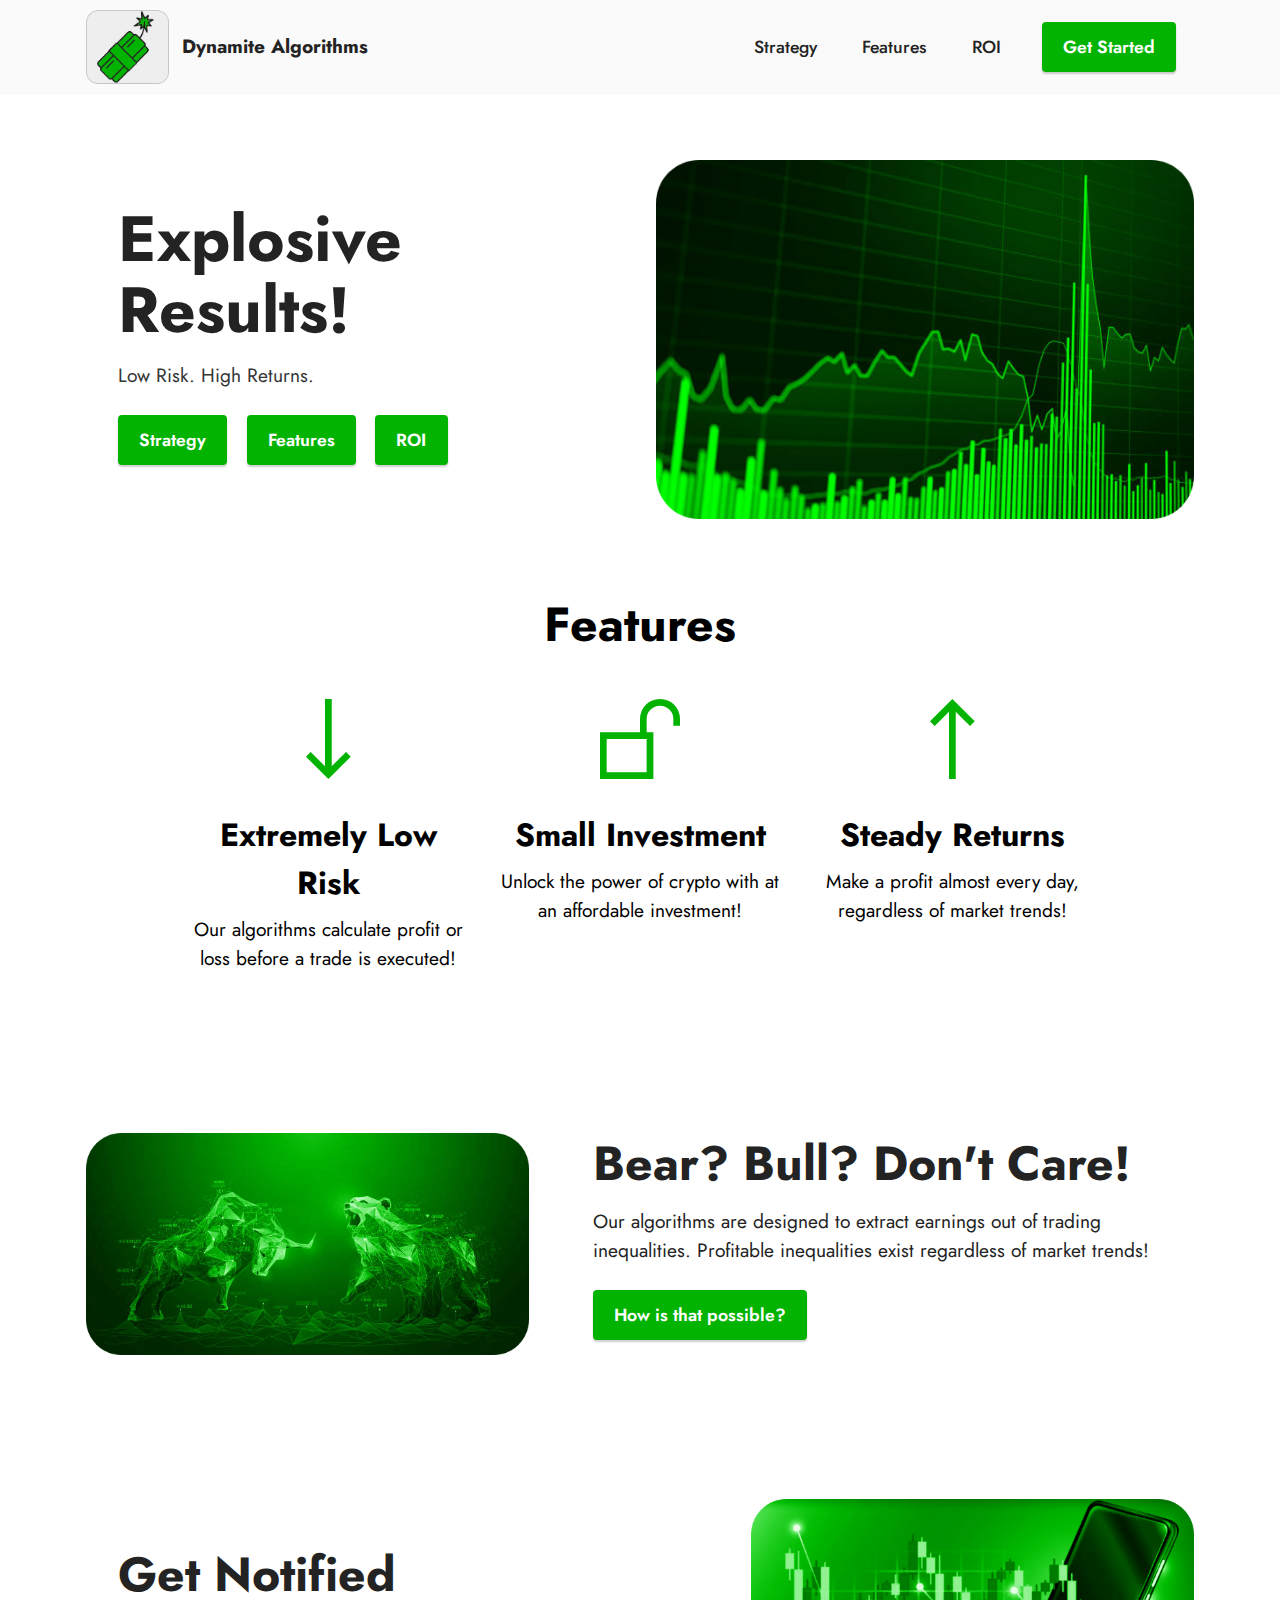
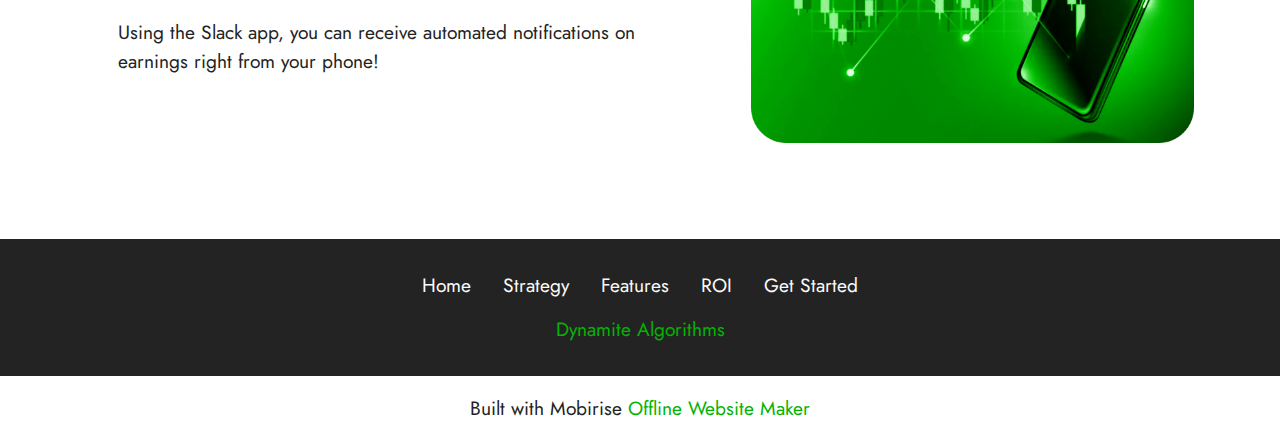
<file: Index.html>
<!DOCTYPE html>
<html  >
<head>
  <!-- Site made with Mobirise Website Builder v5.6.5, https://mobirise.com -->
  <meta charset="UTF-8">
  <meta http-equiv="X-UA-Compatible" content="IE=edge">
  <meta name="generator" content="Mobirise v5.6.5, mobirise.com">
  <meta name="twitter:card" content="summary_large_image"/>
  <meta name="twitter:image:src" content="">
  <meta property="og:image" content="">
  <meta name="twitter:title" content="Welcome">
  <meta name="viewport" content="width=device-width, initial-scale=1, minimum-scale=1">
  <link rel="shortcut icon" href="assets/images/dynamite-algorithms.png" type="image/x-icon">
  <meta name="description" content="">
  
  
  <title>Welcome</title>
  <link rel="stylesheet" href="assets/web/assets/mobirise-icons2/mobirise2.css">
  <link rel="stylesheet" href="assets/bootstrap/css/bootstrap.min.css">
  <link rel="stylesheet" href="assets/bootstrap/css/bootstrap-grid.min.css">
  <link rel="stylesheet" href="assets/bootstrap/css/bootstrap-reboot.min.css">
  <link rel="stylesheet" href="assets/dropdown/css/style.css">
  <link rel="stylesheet" href="assets/socicon/css/styles.css">
  <link rel="stylesheet" href="assets/theme/css/style.css">
  <link rel="preload" href="https://fonts.googleapis.com/css?family=Jost:100,200,300,400,500,600,700,800,900,100i,200i,300i,400i,500i,600i,700i,800i,900i&display=swap" as="style" onload="this.onload=null;this.rel='stylesheet'">
  <noscript><link rel="stylesheet" href="https://fonts.googleapis.com/css?family=Jost:100,200,300,400,500,600,700,800,900,100i,200i,300i,400i,500i,600i,700i,800i,900i&display=swap"></noscript>
  <link rel="preload" as="style" href="assets/mobirise/css/mbr-additional.css"><link rel="stylesheet" href="assets/mobirise/css/mbr-additional.css" type="text/css">
  
  
  
  
</head>
<body>
  
  <section data-bs-version="5.1" class="menu menu2 cid-sFCw1qGFAI" once="menu" id="menu2-23">
    
    <nav class="navbar navbar-dropdown navbar-fixed-top navbar-expand-lg">
        <div class="container">
            <div class="navbar-brand">
                <span class="navbar-logo">
                    <a href="Index.html">
                        <img src="assets/images/dynamite-algorithms.png" alt="Mobirise Website Builder" style="height: 4.6rem;">
                    </a>
                </span>
                <span class="navbar-caption-wrap"><a class="navbar-caption text-black text-primary display-7" href="Index.html">Dynamite Algorithms</a></span>
            </div>
            <button class="navbar-toggler" type="button" data-toggle="collapse" data-bs-toggle="collapse" data-target="#navbarSupportedContent" data-bs-target="#navbarSupportedContent" aria-controls="navbarNavAltMarkup" aria-expanded="false" aria-label="Toggle navigation">
                <div class="hamburger">
                    <span></span>
                    <span></span>
                    <span></span>
                    <span></span>
                </div>
            </button>
            <div class="collapse navbar-collapse" id="navbarSupportedContent">
                <ul class="navbar-nav nav-dropdown" data-app-modern-menu="true"><li class="nav-item"><a class="nav-link link text-black text-primary display-4" href="Strategy.html">Strategy</a></li>
                    <li class="nav-item"><a class="nav-link link text-black text-primary display-4" href="Index.html#features1-1i">Features</a></li>
                    <li class="nav-item"><a class="nav-link link text-black text-primary display-4" href="ROI.html">ROI</a>
                    </li></ul>
                
                <div class="navbar-buttons mbr-section-btn"><a class="btn btn-primary display-4" href="GetStarted.html">Get Started</a></div>
            </div>
        </div>
    </nav>
</section>

<section data-bs-version="5.1" class="header14 cid-sFzxmVl7J6" id="header14-1f">

    

    

    <div class="container">
        <div class="row justify-content-center align-items-center">
            <div class="col-12 col-md-6 image-wrapper">
                <img src="assets/images/green-stocks-rounded.png" alt="Mobirise Website Builder">
            </div>
            <div class="col-12 col-md">
                <div class="text-wrapper">
                    <h1 class="mbr-section-title mbr-fonts-style mb-3 display-1"><strong>Explosive Results!</strong></h1>
                    <p class="mbr-text mbr-fonts-style display-7">Low Risk. High Returns.</p>
                    <div class="mbr-section-btn mt-3"><a class="btn btn-primary display-4" href="Strategy.html">Strategy</a> <a class="btn btn-primary display-4" href="Index.html#features1-1i">Features</a> <a class="btn btn-primary display-4" href="ROI.html">ROI</a></div>
                </div>
            </div>
        </div>
    </div>
</section>

<section data-bs-version="5.1" class="features1 cid-sFzyUE9AaP" id="features1-1i">
    

    
    <div class="container-fluid">
        <div class="row">
            <div class="col-12 col-lg-9">
                <h3 class="mbr-section-title mbr-fonts-style align-center mb-0 display-2">
                    <strong>Features</strong></h3>
                
            </div>
        </div>
        <div class="row">
            <div class="card col-12 col-md-6 col-lg-3">
                <div class="card-wrapper">
                    <div class="card-box align-center">
                        <div class="iconfont-wrapper">
                            <span class="mbr-iconfont mobi-mbri-down mobi-mbri"></span>
                        </div>
                        <h5 class="card-title mbr-fonts-style display-5"><strong>Extremely Low Risk</strong></h5>
                        <p class="card-text mbr-fonts-style display-7">Our algorithms calculate profit or loss before a trade is executed!</p>
                    </div>
                </div>
            </div>
            <div class="card col-12 col-md-6 col-lg-3">
                <div class="card-wrapper">
                    <div class="card-box align-center">
                        <div class="iconfont-wrapper">
                            <span class="mbr-iconfont mobi-mbri-unlock mobi-mbri"></span>
                        </div>
                        <h5 class="card-title mbr-fonts-style display-5"><strong>Small Investment</strong></h5>
                        <p class="card-text mbr-fonts-style display-7">Unlock the power of crypto with at an affordable investment!</p>
                    </div>
                </div>
            </div>
            <div class="card col-12 col-md-6 col-lg-3">
                <div class="card-wrapper">
                    <div class="card-box align-center">
                        <div class="iconfont-wrapper">
                            <span class="mbr-iconfont mobi-mbri-up mobi-mbri"></span>
                        </div>
                        <h5 class="card-title mbr-fonts-style display-5"><strong>Steady Returns</strong></h5>
                        <p class="card-text mbr-fonts-style display-7">Make a profit almost every day, regardless of market trends!</p>
                    </div>
                </div>
            </div>
            
        </div>
    </div>
</section>

<section data-bs-version="5.1" class="header14 cid-sFzz5E692j" id="header14-1j">

    

    

    <div class="container">
        <div class="row justify-content-center align-items-center">
            <div class="col-12 col-md-5 image-wrapper">
                <img src="assets/images/bear-vs-bull-green-rounded.png" alt="Mobirise Website Builder">
            </div>
            <div class="col-12 col-md">
                <div class="text-wrapper">
                    <h1 class="mbr-section-title mbr-fonts-style mb-3 display-2"><strong>Bear? Bull? Don't Care!</strong></h1>
                    <p class="mbr-text mbr-fonts-style display-7">Our algorithms are designed to extract earnings out of trading inequalities. Profitable inequalities exist regardless of market trends!</p>
                    <div class="mbr-section-btn mt-3"><a class="btn btn-primary display-4" href="Strategy.html">How is that possible?</a></div>
                </div>
            </div>
        </div>
    </div>
</section>

<section data-bs-version="5.1" class="image2 cid-t2qLVvPqfU" id="image2-3">
    

    

    <div class="container">
        <div class="row align-items-center">
            <div class="col-12 col-lg-5">
                <div class="image-wrapper">
                    <img src="assets/images/phone-stock-rounded-tinted.png" alt="Mobirise Website Builder">
                    
                </div>
            </div>
            <div class="col-12 col-lg">
                <div class="text-wrapper">
                    <h3 class="mbr-section-title mbr-fonts-style mb-3 display-2">
                        <strong>Get Notified</strong></h3>
                    <p class="mbr-text mbr-fonts-style display-7">Using the Slack app, you can receive automated notifications on earnings right from your phone!</p>
                </div>
            </div>
        </div>
    </div>
</section>

<section data-bs-version="5.1" class="footer3 cid-sFCygHrmNf" once="footers" id="footer3-24">

    

    

    <div class="container">
        <div class="row align-center mbr-white">
            <div class="row row-links">
                <ul class="foot-menu">
                    
                    
                    
                    
                    
                <li class="foot-menu-item mbr-fonts-style display-7"><a href="index.html" class="text-white">Home</a></li><li class="foot-menu-item mbr-fonts-style display-7"><a href="Strategy.html" class="text-white">Strategy</a></li><li class="foot-menu-item mbr-fonts-style display-7"><a href="Index.html#features1-1i" class="text-white">Features</a></li><li class="foot-menu-item mbr-fonts-style display-7"><a href="ROI.html" class="text-white">ROI</a></li><li class="foot-menu-item mbr-fonts-style display-7"><a href="GetStarted.html" class="text-white">Get Started</a></li></ul>
            </div>
            
            <div class="row row-copirayt">
                <p class="mbr-text mb-0 mbr-fonts-style mbr-white align-center display-7">
                    <a href="Welcome.html" class="text-primary">Dynamite Algorithms</a></p>
            </div>
        </div>
    </div>
</section><section class="display-7" style="padding: 0;align-items: center;justify-content: center;flex-wrap: wrap;    align-content: center;display: flex;position: relative;height: 4rem;"><a href="https://mobiri.se/2745683" style="flex: 1 1;height: 4rem;position: absolute;width: 100%;z-index: 1;"><img alt="" style="height: 4rem;" src="[data-uri]"></a><p style="margin: 0;text-align: center;" class="display-7">Built with Mobirise &#8204;</p><a style="z-index:1" href="https://mobirise.com/offline-website-builder.html">Offline Website Maker</a></section><script src="assets/bootstrap/js/bootstrap.bundle.min.js"></script>  <script src="assets/smoothscroll/smooth-scroll.js"></script>  <script src="assets/ytplayer/index.js"></script>  <script src="assets/dropdown/js/navbar-dropdown.js"></script>  <script src="assets/theme/js/script.js"></script>  
  
  
</body>
</html>
</file>
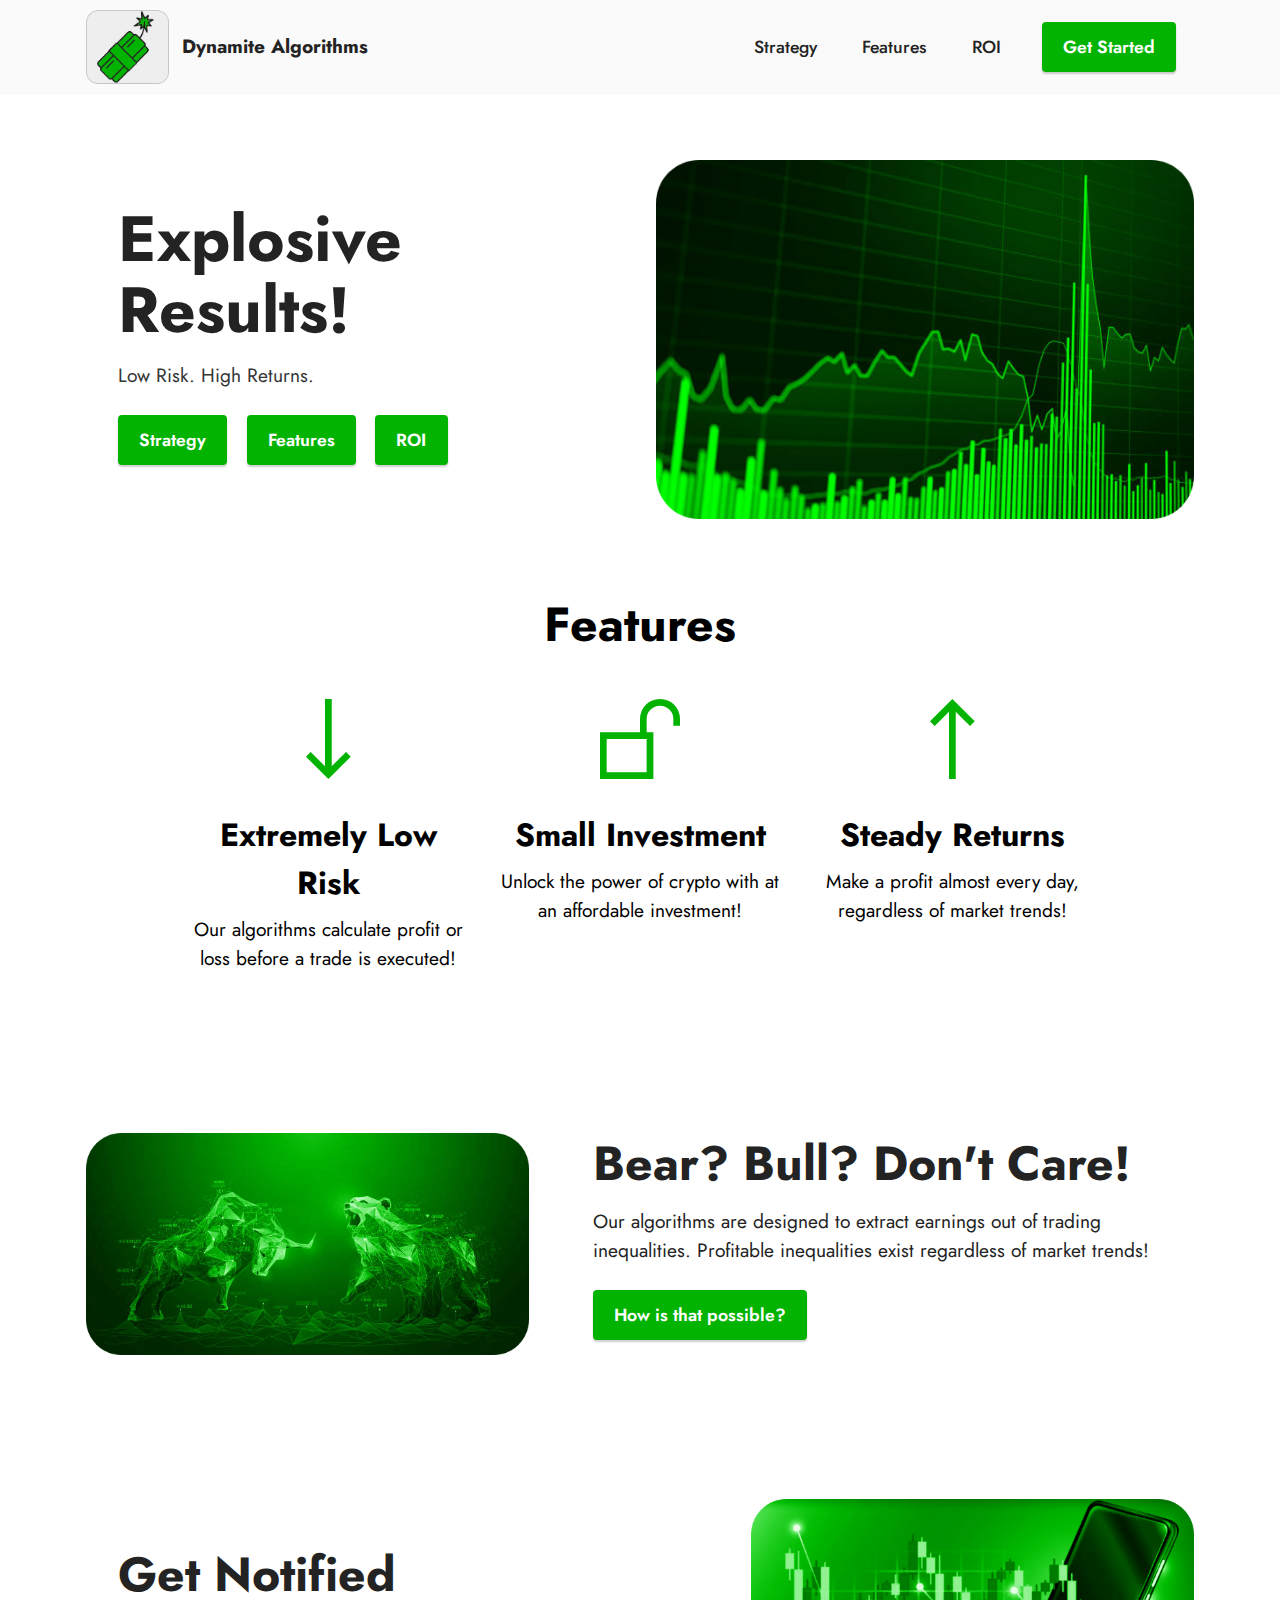
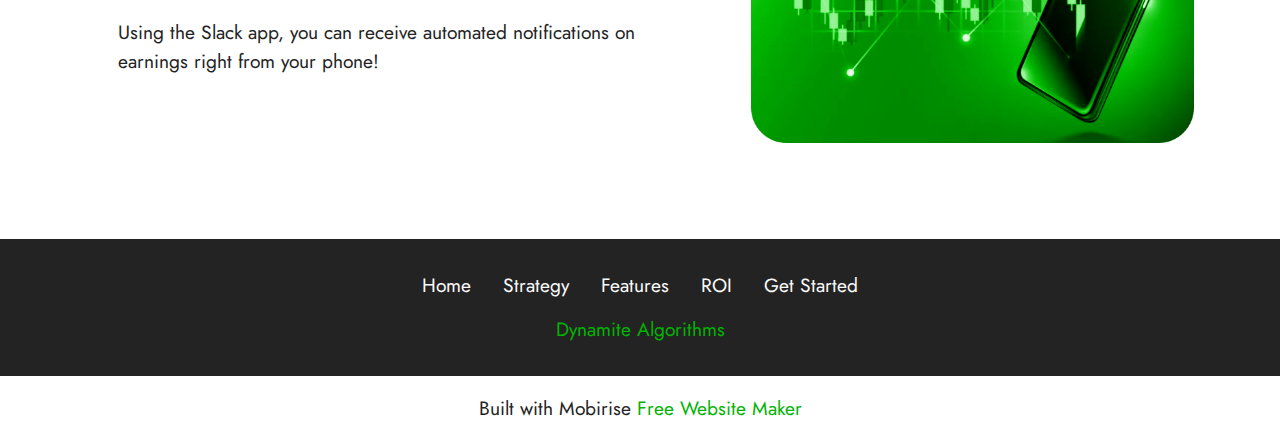
<file: index.html>
<!DOCTYPE html>
<html  >
<head>
  <!-- Site made with Mobirise Website Builder v5.6.5, https://mobirise.com -->
  <meta charset="UTF-8">
  <meta http-equiv="X-UA-Compatible" content="IE=edge">
  <meta name="generator" content="Mobirise v5.6.5, mobirise.com">
  <meta name="twitter:card" content="summary_large_image"/>
  <meta name="twitter:image:src" content="">
  <meta property="og:image" content="">
  <meta name="twitter:title" content="Welcome">
  <meta name="viewport" content="width=device-width, initial-scale=1, minimum-scale=1">
  <link rel="shortcut icon" href="assets/images/dynamite-algorithms.png" type="image/x-icon">
  <meta name="description" content="">
  
  
  <title>Welcome</title>
  <link rel="stylesheet" href="assets/web/assets/mobirise-icons2/mobirise2.css">
  <link rel="stylesheet" href="assets/bootstrap/css/bootstrap.min.css">
  <link rel="stylesheet" href="assets/bootstrap/css/bootstrap-grid.min.css">
  <link rel="stylesheet" href="assets/bootstrap/css/bootstrap-reboot.min.css">
  <link rel="stylesheet" href="assets/dropdown/css/style.css">
  <link rel="stylesheet" href="assets/socicon/css/styles.css">
  <link rel="stylesheet" href="assets/theme/css/style.css">
  <link rel="preload" href="https://fonts.googleapis.com/css?family=Jost:100,200,300,400,500,600,700,800,900,100i,200i,300i,400i,500i,600i,700i,800i,900i&display=swap" as="style" onload="this.onload=null;this.rel='stylesheet'">
  <noscript><link rel="stylesheet" href="https://fonts.googleapis.com/css?family=Jost:100,200,300,400,500,600,700,800,900,100i,200i,300i,400i,500i,600i,700i,800i,900i&display=swap"></noscript>
  <link rel="preload" as="style" href="assets/mobirise/css/mbr-additional.css"><link rel="stylesheet" href="assets/mobirise/css/mbr-additional.css" type="text/css">
  
  
  
  
</head>
<body>
  
  <section data-bs-version="5.1" class="menu menu2 cid-sFCw1qGFAI" once="menu" id="menu2-23">
    
    <nav class="navbar navbar-dropdown navbar-fixed-top navbar-expand-lg">
        <div class="container">
            <div class="navbar-brand">
                <span class="navbar-logo">
                    <a href="index.html">
                        <img src="assets/images/dynamite-algorithms.png" alt="Mobirise Website Builder" style="height: 4.6rem;">
                    </a>
                </span>
                <span class="navbar-caption-wrap"><a class="navbar-caption text-black text-primary display-7" href="index.html">Dynamite Algorithms</a></span>
            </div>
            <button class="navbar-toggler" type="button" data-toggle="collapse" data-bs-toggle="collapse" data-target="#navbarSupportedContent" data-bs-target="#navbarSupportedContent" aria-controls="navbarNavAltMarkup" aria-expanded="false" aria-label="Toggle navigation">
                <div class="hamburger">
                    <span></span>
                    <span></span>
                    <span></span>
                    <span></span>
                </div>
            </button>
            <div class="collapse navbar-collapse" id="navbarSupportedContent">
                <ul class="navbar-nav nav-dropdown" data-app-modern-menu="true"><li class="nav-item"><a class="nav-link link text-black text-primary display-4" href="Strategy.html">Strategy</a></li>
                    <li class="nav-item"><a class="nav-link link text-black text-primary display-4" href="Index.html#features1-1i">Features</a></li>
                    <li class="nav-item"><a class="nav-link link text-black text-primary display-4" href="ROI.html">ROI</a>
                    </li></ul>
                
                <div class="navbar-buttons mbr-section-btn"><a class="btn btn-primary display-4" href="GetStarted.html">Get Started</a></div>
            </div>
        </div>
    </nav>
</section>

<section data-bs-version="5.1" class="header14 cid-sFzxmVl7J6" id="header14-1f">

    

    

    <div class="container">
        <div class="row justify-content-center align-items-center">
            <div class="col-12 col-md-6 image-wrapper">
                <img src="assets/images/green-stocks-rounded.png" alt="Mobirise Website Builder">
            </div>
            <div class="col-12 col-md">
                <div class="text-wrapper">
                    <h1 class="mbr-section-title mbr-fonts-style mb-3 display-1"><strong>Explosive Results!</strong></h1>
                    <p class="mbr-text mbr-fonts-style display-7">Low Risk. High Returns.</p>
                    <div class="mbr-section-btn mt-3"><a class="btn btn-primary display-4" href="Strategy.html">Strategy</a> <a class="btn btn-primary display-4" href="Index.html#features1-1i">Features</a> <a class="btn btn-primary display-4" href="ROI.html">ROI</a></div>
                </div>
            </div>
        </div>
    </div>
</section>

<section data-bs-version="5.1" class="features1 cid-sFzyUE9AaP" id="features1-1i">
    

    
    <div class="container-fluid">
        <div class="row">
            <div class="col-12 col-lg-9">
                <h3 class="mbr-section-title mbr-fonts-style align-center mb-0 display-2">
                    <strong>Features</strong></h3>
                
            </div>
        </div>
        <div class="row">
            <div class="card col-12 col-md-6 col-lg-3">
                <div class="card-wrapper">
                    <div class="card-box align-center">
                        <div class="iconfont-wrapper">
                            <span class="mbr-iconfont mobi-mbri-down mobi-mbri"></span>
                        </div>
                        <h5 class="card-title mbr-fonts-style display-5"><strong>Extremely Low Risk</strong></h5>
                        <p class="card-text mbr-fonts-style display-7">Our algorithms calculate profit or loss before a trade is executed!</p>
                    </div>
                </div>
            </div>
            <div class="card col-12 col-md-6 col-lg-3">
                <div class="card-wrapper">
                    <div class="card-box align-center">
                        <div class="iconfont-wrapper">
                            <span class="mbr-iconfont mobi-mbri-unlock mobi-mbri"></span>
                        </div>
                        <h5 class="card-title mbr-fonts-style display-5"><strong>Small Investment</strong></h5>
                        <p class="card-text mbr-fonts-style display-7">Unlock the power of crypto with at an affordable investment!</p>
                    </div>
                </div>
            </div>
            <div class="card col-12 col-md-6 col-lg-3">
                <div class="card-wrapper">
                    <div class="card-box align-center">
                        <div class="iconfont-wrapper">
                            <span class="mbr-iconfont mobi-mbri-up mobi-mbri"></span>
                        </div>
                        <h5 class="card-title mbr-fonts-style display-5"><strong>Steady Returns</strong></h5>
                        <p class="card-text mbr-fonts-style display-7">Make a profit almost every day, regardless of market trends!</p>
                    </div>
                </div>
            </div>
            
        </div>
    </div>
</section>

<section data-bs-version="5.1" class="header14 cid-sFzz5E692j" id="header14-1j">

    

    

    <div class="container">
        <div class="row justify-content-center align-items-center">
            <div class="col-12 col-md-5 image-wrapper">
                <img src="assets/images/bear-vs-bull-green-rounded.png" alt="Mobirise Website Builder">
            </div>
            <div class="col-12 col-md">
                <div class="text-wrapper">
                    <h1 class="mbr-section-title mbr-fonts-style mb-3 display-2"><strong>Bear? Bull? Don't Care!</strong></h1>
                    <p class="mbr-text mbr-fonts-style display-7">Our algorithms are designed to extract earnings out of trading inequalities. Profitable inequalities exist regardless of market trends!</p>
                    <div class="mbr-section-btn mt-3"><a class="btn btn-primary display-4" href="Strategy.html">How is that possible?</a></div>
                </div>
            </div>
        </div>
    </div>
</section>

<section data-bs-version="5.1" class="image2 cid-t2qLVvPqfU" id="image2-3">
    

    

    <div class="container">
        <div class="row align-items-center">
            <div class="col-12 col-lg-5">
                <div class="image-wrapper">
                    <img src="assets/images/phone-stock-rounded-tinted.png" alt="Mobirise Website Builder">
                    
                </div>
            </div>
            <div class="col-12 col-lg">
                <div class="text-wrapper">
                    <h3 class="mbr-section-title mbr-fonts-style mb-3 display-2">
                        <strong>Get Notified</strong></h3>
                    <p class="mbr-text mbr-fonts-style display-7">Using the Slack app, you can receive automated notifications on earnings right from your phone!</p>
                </div>
            </div>
        </div>
    </div>
</section>

<section data-bs-version="5.1" class="footer3 cid-sFCygHrmNf" once="footers" id="footer3-24">

    

    

    <div class="container">
        <div class="row align-center mbr-white">
            <div class="row row-links">
                <ul class="foot-menu">
                    
                    
                    
                    
                    
                <li class="foot-menu-item mbr-fonts-style display-7"><a href="index.html" class="text-white text-primary">Home</a></li><li class="foot-menu-item mbr-fonts-style display-7"><a href="Strategy.html" class="text-white">Strategy</a></li><li class="foot-menu-item mbr-fonts-style display-7"><a href="Index.html#features1-1i" class="text-white">Features</a></li><li class="foot-menu-item mbr-fonts-style display-7"><a href="ROI.html" class="text-white">ROI</a></li><li class="foot-menu-item mbr-fonts-style display-7"><a href="GetStarted.html" class="text-white">Get Started</a></li></ul>
            </div>
            
            <div class="row row-copirayt">
                <p class="mbr-text mb-0 mbr-fonts-style mbr-white align-center display-7">
                    <a href="Welcome.html" class="text-primary">Dynamite Algorithms</a></p>
            </div>
        </div>
    </div>
</section><section class="display-7" style="padding: 0;align-items: center;justify-content: center;flex-wrap: wrap;    align-content: center;display: flex;position: relative;height: 4rem;"><a href="https://mobiri.se/2745683" style="flex: 1 1;height: 4rem;position: absolute;width: 100%;z-index: 1;"><img alt="" style="height: 4rem;" src="[data-uri]"></a><p style="margin: 0;text-align: center;" class="display-7">Built with Mobirise &#8204;</p><a style="z-index:1" href="https://mobirise.com/website-maker.html">Free Website Maker</a></section><script src="assets/bootstrap/js/bootstrap.bundle.min.js"></script>  <script src="assets/smoothscroll/smooth-scroll.js"></script>  <script src="assets/ytplayer/index.js"></script>  <script src="assets/dropdown/js/navbar-dropdown.js"></script>  <script src="assets/theme/js/script.js"></script>  
  
  
</body>
</html>
</file>
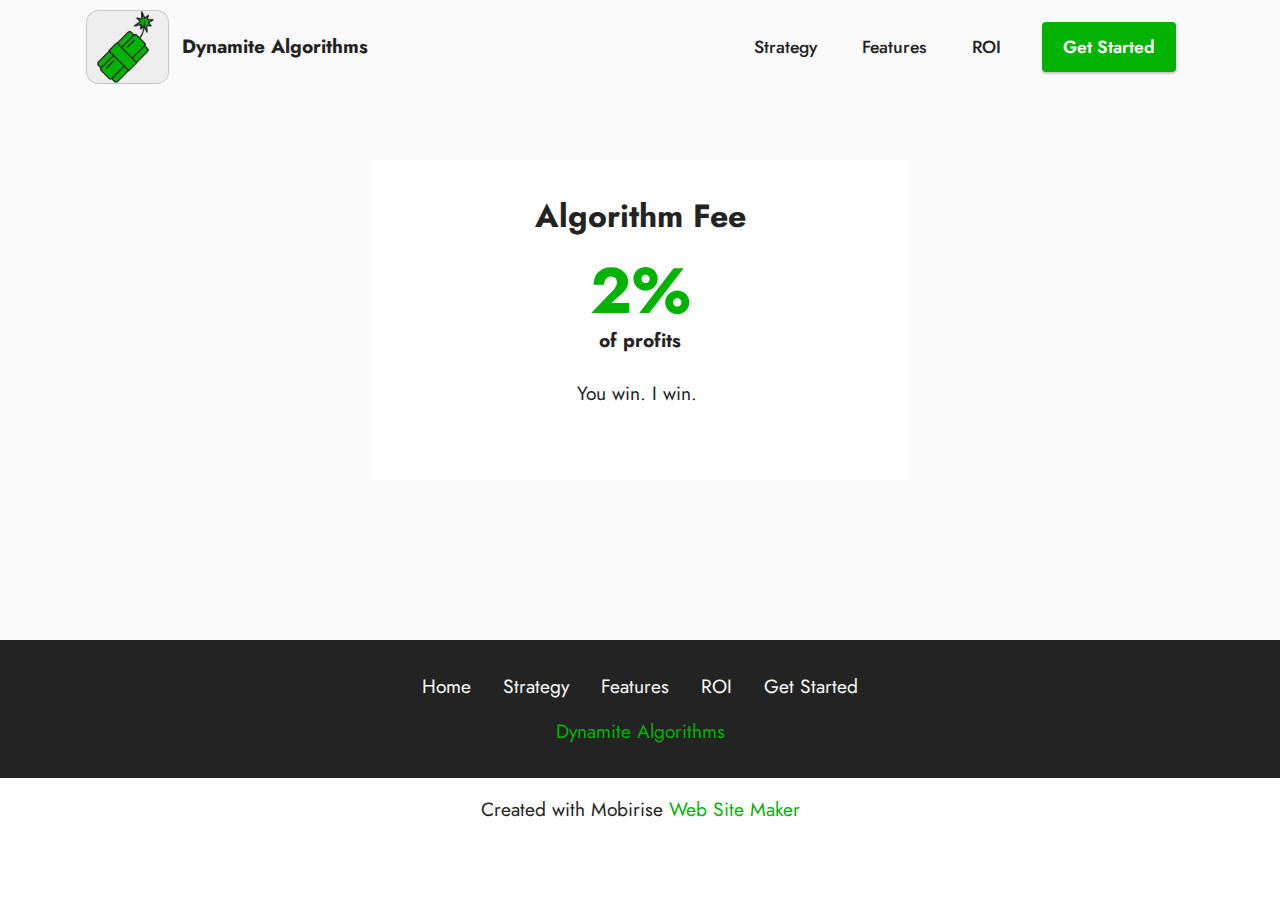
<file: GetStarted.html>
<!DOCTYPE html>
<html  >
<head>
  <!-- Site made with Mobirise Website Builder v5.6.5, https://mobirise.com -->
  <meta charset="UTF-8">
  <meta http-equiv="X-UA-Compatible" content="IE=edge">
  <meta name="generator" content="Mobirise v5.6.5, mobirise.com">
  <meta name="twitter:card" content="summary_large_image"/>
  <meta name="twitter:image:src" content="">
  <meta property="og:image" content="">
  <meta name="twitter:title" content="Get Started">
  <meta name="viewport" content="width=device-width, initial-scale=1, minimum-scale=1">
  <link rel="shortcut icon" href="assets/images/dynamite-algorithms.png" type="image/x-icon">
  <meta name="description" content="">
  
  
  <title>Get Started</title>
  <link rel="stylesheet" href="assets/bootstrap/css/bootstrap.min.css">
  <link rel="stylesheet" href="assets/bootstrap/css/bootstrap-grid.min.css">
  <link rel="stylesheet" href="assets/bootstrap/css/bootstrap-reboot.min.css">
  <link rel="stylesheet" href="assets/dropdown/css/style.css">
  <link rel="stylesheet" href="assets/socicon/css/styles.css">
  <link rel="stylesheet" href="assets/theme/css/style.css">
  <link rel="preload" href="https://fonts.googleapis.com/css?family=Jost:100,200,300,400,500,600,700,800,900,100i,200i,300i,400i,500i,600i,700i,800i,900i&display=swap" as="style" onload="this.onload=null;this.rel='stylesheet'">
  <noscript><link rel="stylesheet" href="https://fonts.googleapis.com/css?family=Jost:100,200,300,400,500,600,700,800,900,100i,200i,300i,400i,500i,600i,700i,800i,900i&display=swap"></noscript>
  <link rel="preload" as="style" href="assets/mobirise/css/mbr-additional.css"><link rel="stylesheet" href="assets/mobirise/css/mbr-additional.css" type="text/css">
  
  
  
  
</head>
<body>
  
  <section data-bs-version="5.1" class="menu menu2 cid-t2qPsoUaYQ" once="menu" id="menu2-s">
    
    <nav class="navbar navbar-dropdown navbar-fixed-top navbar-expand-lg">
        <div class="container">
            <div class="navbar-brand">
                <span class="navbar-logo">
                    <a href="index.html">
                        <img src="assets/images/dynamite-algorithms.png" alt="Mobirise Website Builder" style="height: 4.6rem;">
                    </a>
                </span>
                <span class="navbar-caption-wrap"><a class="navbar-caption text-black text-primary display-7" href="index.html">Dynamite Algorithms</a></span>
            </div>
            <button class="navbar-toggler" type="button" data-toggle="collapse" data-bs-toggle="collapse" data-target="#navbarSupportedContent" data-bs-target="#navbarSupportedContent" aria-controls="navbarNavAltMarkup" aria-expanded="false" aria-label="Toggle navigation">
                <div class="hamburger">
                    <span></span>
                    <span></span>
                    <span></span>
                    <span></span>
                </div>
            </button>
            <div class="collapse navbar-collapse" id="navbarSupportedContent">
                <ul class="navbar-nav nav-dropdown" data-app-modern-menu="true"><li class="nav-item"><a class="nav-link link text-black text-primary display-4" href="Strategy.html">Strategy</a></li>
                    <li class="nav-item"><a class="nav-link link text-black text-primary display-4" href="Index.html#features1-1i">Features</a></li>
                    <li class="nav-item"><a class="nav-link link text-black text-primary display-4" href="ROI.html">ROI</a>
                    </li></ul>
                
                <div class="navbar-buttons mbr-section-btn"><a class="btn btn-primary display-4" href="GetStarted.html">Get Started</a></div>
            </div>
        </div>
    </nav>
</section>

<section data-bs-version="5.1" class="pricing2 cid-t2reOGcUw5" id="pricing2-1r">
    

    
    <div class="container">
        <div class="row justify-content-center">
            <div class="col-12 col-md-6 align-center">
                <div class="plan">
                    <div class="plan-header">
                        <h6 class="plan-title mbr-fonts-style mb-3 display-5"><strong>Algorithm Fee</strong></h6>
                        <div class="plan-price">
                            <p class="price mbr-fonts-style m-0 display-1"><strong>2%</strong></p>
                            <p class="price-term mbr-fonts-style mb-3 display-7"><strong>of profits</strong></p>
                        </div>
                    </div>
                    <div class="plan-body">
                        <div class="plan-list mb-4">
                            <ul class="list-group mbr-fonts-style list-group-flush display-7">
                                <li class="list-group-item">You win. I win.&nbsp;</li>
                            </ul>
                        </div>
                        
                    </div>
                </div>
            </div>
            
            
            
        </div>
    </div>
</section>

<section data-bs-version="5.1" class="footer3 cid-t2qPsqiAVn" once="footers" id="footer3-x">

    

    

    <div class="container">
        <div class="row align-center mbr-white">
            <div class="row row-links">
                <ul class="foot-menu">
                    
                    
                    
                    
                    
                <li class="foot-menu-item mbr-fonts-style display-7"><a href="index.html" class="text-white text-primary">Home</a></li><li class="foot-menu-item mbr-fonts-style display-7"><a href="Strategy.html" class="text-white">Strategy</a></li><li class="foot-menu-item mbr-fonts-style display-7"><a href="Index.html#features1-1i" class="text-white">Features</a></li><li class="foot-menu-item mbr-fonts-style display-7"><a href="ROI.html" class="text-white">ROI</a></li><li class="foot-menu-item mbr-fonts-style display-7"><a href="GetStarted.html" class="text-white">Get Started</a></li></ul>
            </div>
            
            <div class="row row-copirayt">
                <p class="mbr-text mb-0 mbr-fonts-style mbr-white align-center display-7">
                    <a href="Welcome.html" class="text-primary">Dynamite Algorithms</a></p>
            </div>
        </div>
    </div>
</section><section class="display-7" style="padding: 0;align-items: center;justify-content: center;flex-wrap: wrap;    align-content: center;display: flex;position: relative;height: 4rem;"><a href="https://mobiri.se/2745683" style="flex: 1 1;height: 4rem;position: absolute;width: 100%;z-index: 1;"><img alt="" style="height: 4rem;" src="[data-uri]"></a><p style="margin: 0;text-align: center;" class="display-7">Created with Mobirise &#8204;</p><a style="z-index:1" href="https://mobirise.com/website-maker.html">Web Site Maker</a></section><script src="assets/bootstrap/js/bootstrap.bundle.min.js"></script>  <script src="assets/smoothscroll/smooth-scroll.js"></script>  <script src="assets/ytplayer/index.js"></script>  <script src="assets/dropdown/js/navbar-dropdown.js"></script>  <script src="assets/theme/js/script.js"></script>  
  
  
</body>
</html>
</file>
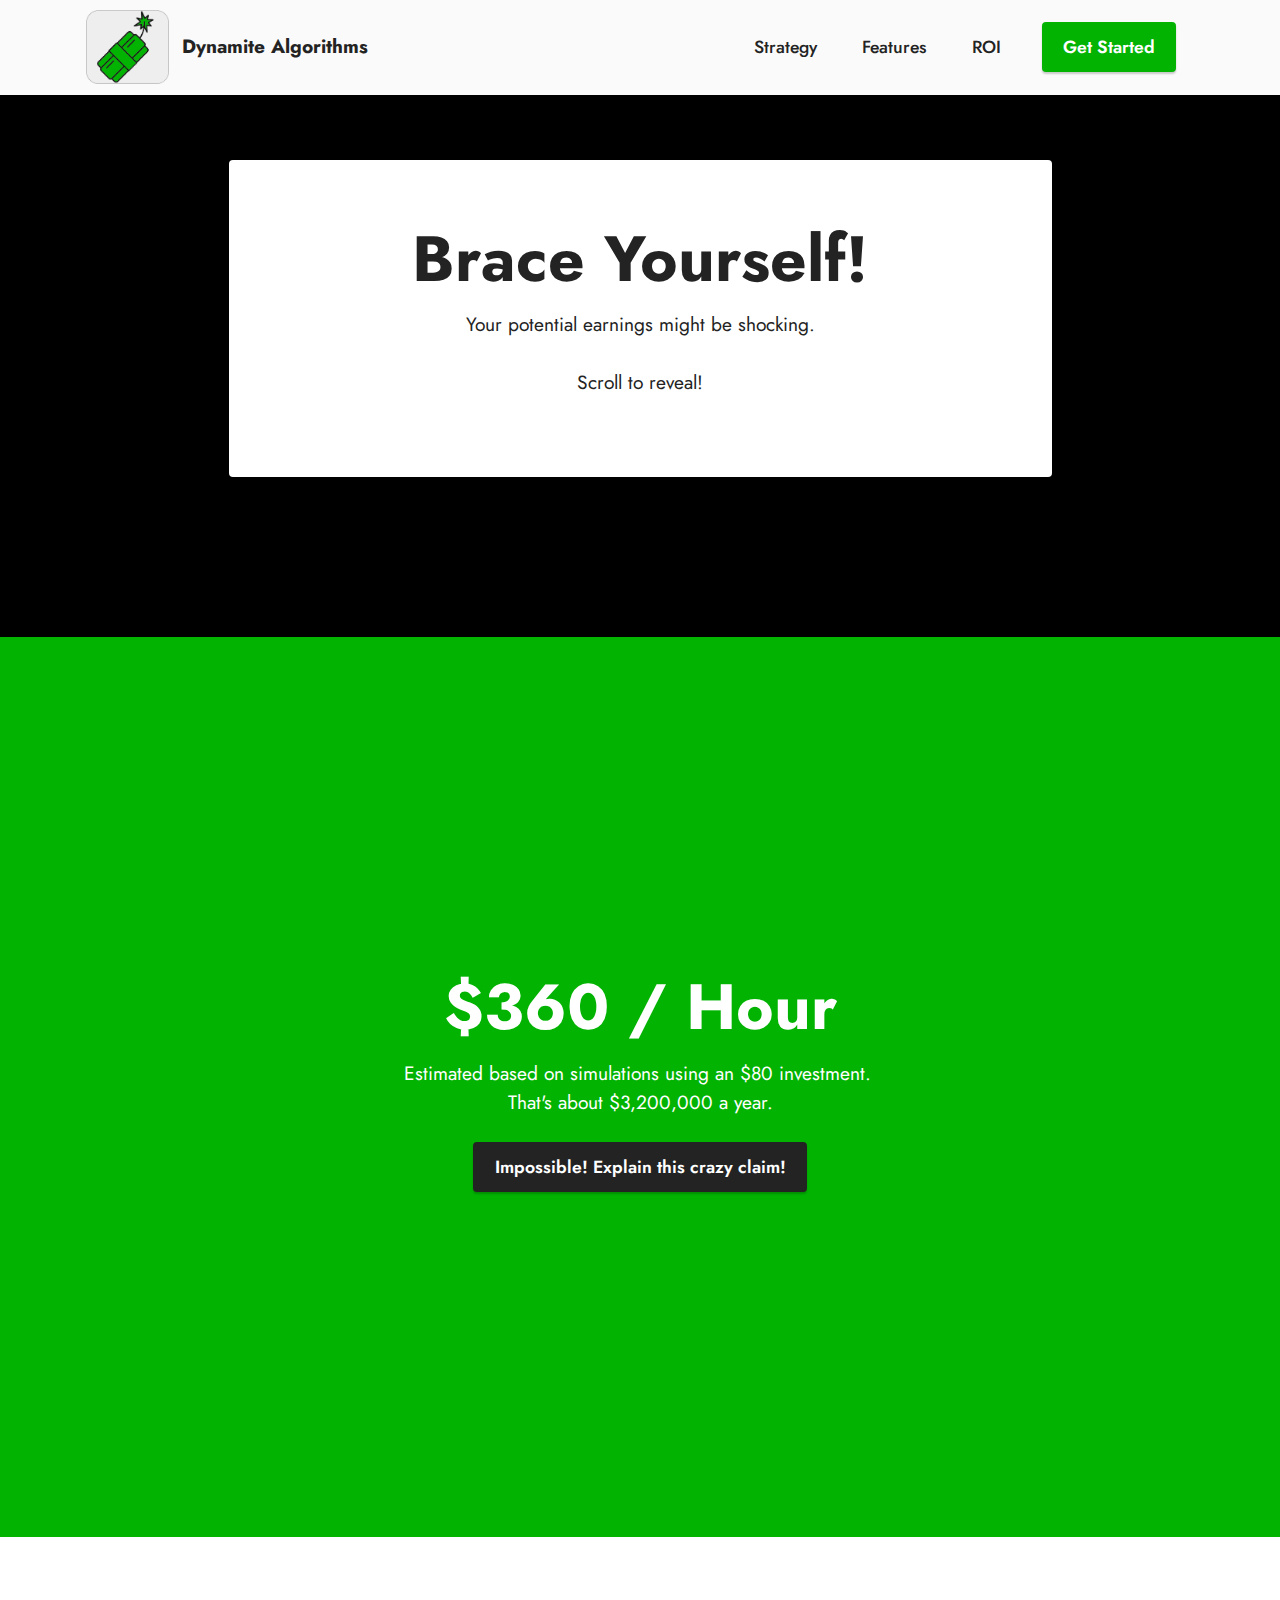
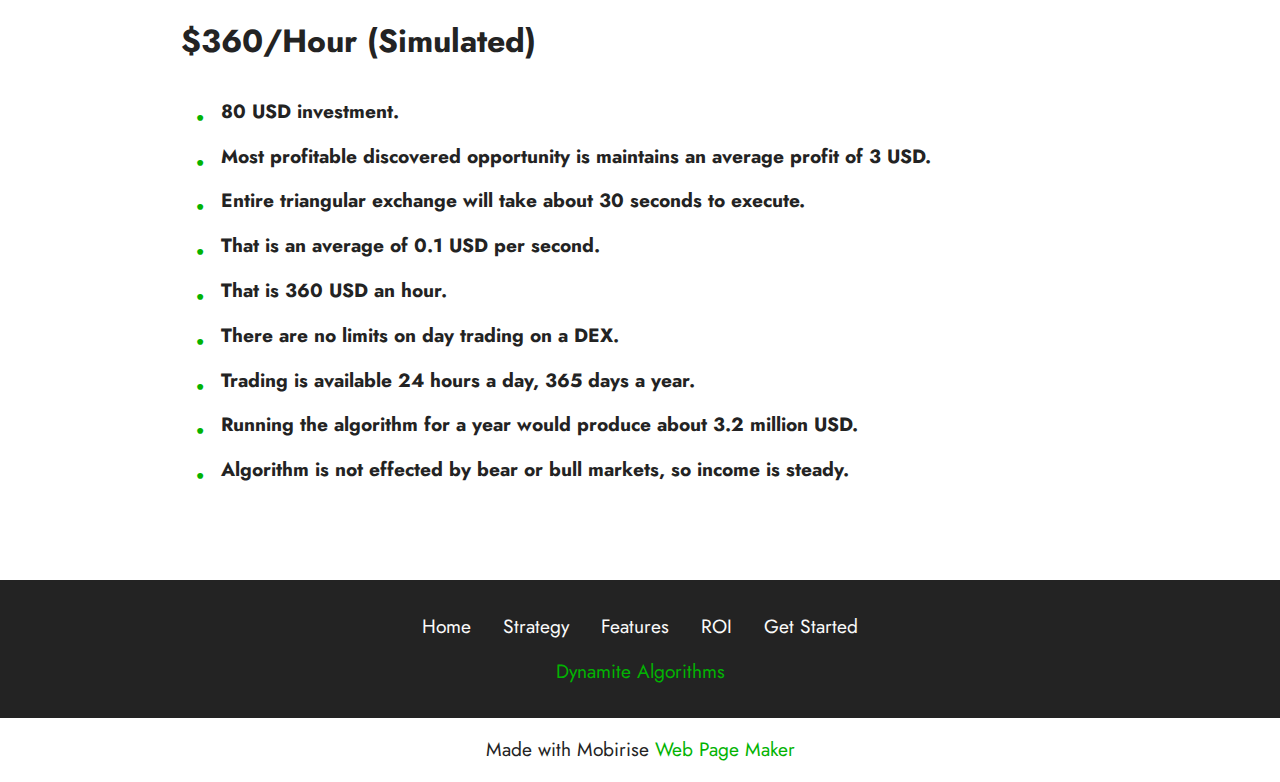
<file: ROI.html>
<!DOCTYPE html>
<html  >
<head>
  <!-- Site made with Mobirise Website Builder v5.6.5, https://mobirise.com -->
  <meta charset="UTF-8">
  <meta http-equiv="X-UA-Compatible" content="IE=edge">
  <meta name="generator" content="Mobirise v5.6.5, mobirise.com">
  <meta name="twitter:card" content="summary_large_image"/>
  <meta name="twitter:image:src" content="">
  <meta property="og:image" content="">
  <meta name="twitter:title" content="ROI">
  <meta name="viewport" content="width=device-width, initial-scale=1, minimum-scale=1">
  <link rel="shortcut icon" href="assets/images/dynamite-algorithms.png" type="image/x-icon">
  <meta name="description" content="">
  
  
  <title>ROI</title>
  <link rel="stylesheet" href="assets/bootstrap/css/bootstrap.min.css">
  <link rel="stylesheet" href="assets/bootstrap/css/bootstrap-grid.min.css">
  <link rel="stylesheet" href="assets/bootstrap/css/bootstrap-reboot.min.css">
  <link rel="stylesheet" href="assets/dropdown/css/style.css">
  <link rel="stylesheet" href="assets/socicon/css/styles.css">
  <link rel="stylesheet" href="assets/theme/css/style.css">
  <link rel="preload" href="https://fonts.googleapis.com/css?family=Jost:100,200,300,400,500,600,700,800,900,100i,200i,300i,400i,500i,600i,700i,800i,900i&display=swap" as="style" onload="this.onload=null;this.rel='stylesheet'">
  <noscript><link rel="stylesheet" href="https://fonts.googleapis.com/css?family=Jost:100,200,300,400,500,600,700,800,900,100i,200i,300i,400i,500i,600i,700i,800i,900i&display=swap"></noscript>
  <link rel="preload" as="style" href="assets/mobirise/css/mbr-additional.css"><link rel="stylesheet" href="assets/mobirise/css/mbr-additional.css" type="text/css">
  
  
  
  
</head>
<body>
  
  <section data-bs-version="5.1" class="menu menu2 cid-t2qPoE6gJp" once="menu" id="menu2-m">
    
    <nav class="navbar navbar-dropdown navbar-fixed-top navbar-expand-lg">
        <div class="container">
            <div class="navbar-brand">
                <span class="navbar-logo">
                    <a href="index.html">
                        <img src="assets/images/dynamite-algorithms.png" alt="Mobirise Website Builder" style="height: 4.6rem;">
                    </a>
                </span>
                <span class="navbar-caption-wrap"><a class="navbar-caption text-black text-primary display-7" href="index.html">Dynamite Algorithms</a></span>
            </div>
            <button class="navbar-toggler" type="button" data-toggle="collapse" data-bs-toggle="collapse" data-target="#navbarSupportedContent" data-bs-target="#navbarSupportedContent" aria-controls="navbarNavAltMarkup" aria-expanded="false" aria-label="Toggle navigation">
                <div class="hamburger">
                    <span></span>
                    <span></span>
                    <span></span>
                    <span></span>
                </div>
            </button>
            <div class="collapse navbar-collapse" id="navbarSupportedContent">
                <ul class="navbar-nav nav-dropdown" data-app-modern-menu="true"><li class="nav-item"><a class="nav-link link text-black text-primary display-4" href="Strategy.html">Strategy</a></li>
                    <li class="nav-item"><a class="nav-link link text-black text-primary display-4" href="Index.html#features1-1i">Features</a></li>
                    <li class="nav-item"><a class="nav-link link text-black text-primary display-4" href="ROI.html">ROI</a>
                    </li></ul>
                
                <div class="navbar-buttons mbr-section-btn"><a class="btn btn-primary display-4" href="GetStarted.html">Get Started</a></div>
            </div>
        </div>
    </nav>
</section>

<section data-bs-version="5.1" class="header12 cid-t2r9xYAYgL" id="header12-1o">

    

    
    <div class="container">
        <div class="row justify-content-center">
            <div class="card col-12 col-md-12 col-lg-9">
                <div class="card-wrapper">
                    <div class="card-box align-center">
                        <h1 class="card-title mbr-fonts-style mb-3 display-1">
                            <strong>Brace Yourself!</strong></h1>
                        <p class="mbr-text mbr-fonts-style display-7">Your potential earnings might be shocking.<br><br>Scroll to reveal!</p>
                        
                    </div>
                </div>
            </div>
        </div>
    </div>
</section>

<section data-bs-version="5.1" class="header6 cid-t2r9ZEsuLw mbr-fullscreen" id="header6-1p">

    

    

    <div class="align-center container">
        <div class="row justify-content-center">
            <div class="col-12 col-lg-10">
                <h1 class="mbr-section-title mbr-fonts-style mbr-white mb-3 display-1"><strong>$360 / Hour</strong></h1>
                
                <p class="mbr-text mbr-white mbr-fonts-style display-7">Estimated based on simulations using an $80 investment.&nbsp;<br>That's about $3,200,000 a year.</p>
                <div class="mbr-section-btn mt-3"><a class="btn btn-black display-4" href="ROI.html#content14-1q">Impossible! Explain this crazy claim!</a></div>
            </div>
        </div>
    </div>
</section>

<section data-bs-version="5.1" class="content14 cid-t2rcfNNsaW" id="content14-1q">
    
    
    
    <div class="container">
        <div class="row justify-content-center">
            <div class="col-md-12 col-lg-10">
                    <h3 class="mbr-section-title mbr-fonts-style mb-4 display-5">
                        <strong>$360/Hour (Simulated)</strong></h3>
                <ul class="list mbr-fonts-style display-7">
                    <li><strong>80 USD investment.</strong></li>
                    <li><strong>Most profitable discovered opportunity is maintains an average profit of 3 USD.</strong></li><li><strong>Entire triangular exchange will take about 30 seconds to execute.</strong></li>
                    <li><strong>That is an average of 0.1 USD per second.</strong></li>
                    <li><strong>That is 360 USD an hour.</strong></li><li><strong>There are no limits on day trading on a DEX.</strong></li><li><strong>Trading is available 24 hours a day, 365 days a year.&nbsp;</strong></li><li><strong>Running the algorithm for a year would produce about 3.2 million USD.</strong></li><li><strong>Algorithm is not effected by bear or bull markets, so income is steady.</strong></li>
                </ul>
            </div>
        </div>
    </div>
</section>

<section data-bs-version="5.1" class="footer3 cid-t2qPoFyaeD" once="footers" id="footer3-r">

    

    

    <div class="container">
        <div class="row align-center mbr-white">
            <div class="row row-links">
                <ul class="foot-menu">
                    
                    
                    
                    
                    
                <li class="foot-menu-item mbr-fonts-style display-7"><a href="index.html" class="text-white text-primary">Home</a></li><li class="foot-menu-item mbr-fonts-style display-7"><a href="Strategy.html" class="text-white">Strategy</a></li><li class="foot-menu-item mbr-fonts-style display-7"><a href="Index.html#features1-1i" class="text-white">Features</a></li><li class="foot-menu-item mbr-fonts-style display-7"><a href="ROI.html" class="text-white">ROI</a></li><li class="foot-menu-item mbr-fonts-style display-7"><a href="GetStarted.html" class="text-white">Get Started</a></li></ul>
            </div>
            
            <div class="row row-copirayt">
                <p class="mbr-text mb-0 mbr-fonts-style mbr-white align-center display-7">
                    <a href="Welcome.html" class="text-primary">Dynamite Algorithms</a></p>
            </div>
        </div>
    </div>
</section><section class="display-7" style="padding: 0;align-items: center;justify-content: center;flex-wrap: wrap;    align-content: center;display: flex;position: relative;height: 4rem;"><a href="https://mobiri.se/2745683" style="flex: 1 1;height: 4rem;position: absolute;width: 100%;z-index: 1;"><img alt="" style="height: 4rem;" src="[data-uri]"></a><p style="margin: 0;text-align: center;" class="display-7">Made with Mobirise &#8204;</p><a style="z-index:1" href="https://mobirise.com/web-page-maker.html">Web Page Maker</a></section><script src="assets/bootstrap/js/bootstrap.bundle.min.js"></script>  <script src="assets/smoothscroll/smooth-scroll.js"></script>  <script src="assets/ytplayer/index.js"></script>  <script src="assets/dropdown/js/navbar-dropdown.js"></script>  <script src="assets/theme/js/script.js"></script>  
  
  
</body>
</html>
</file>
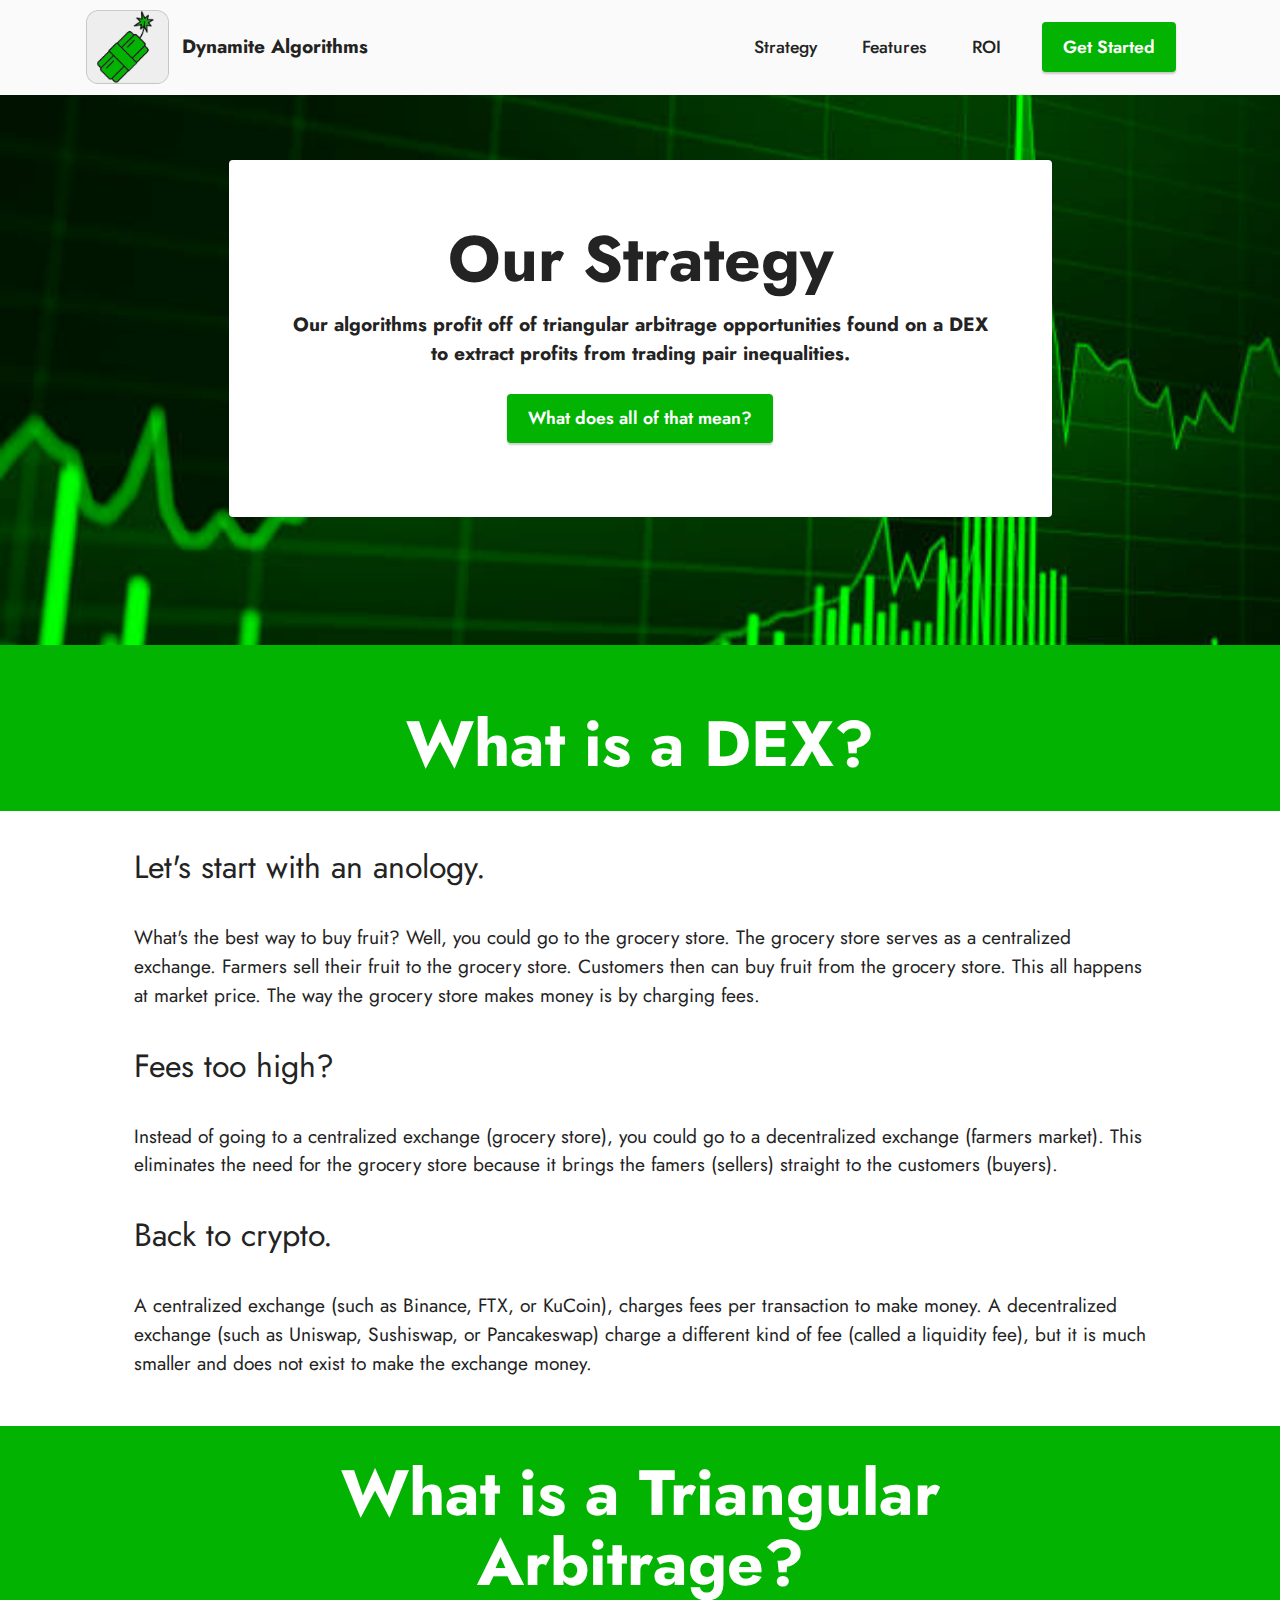
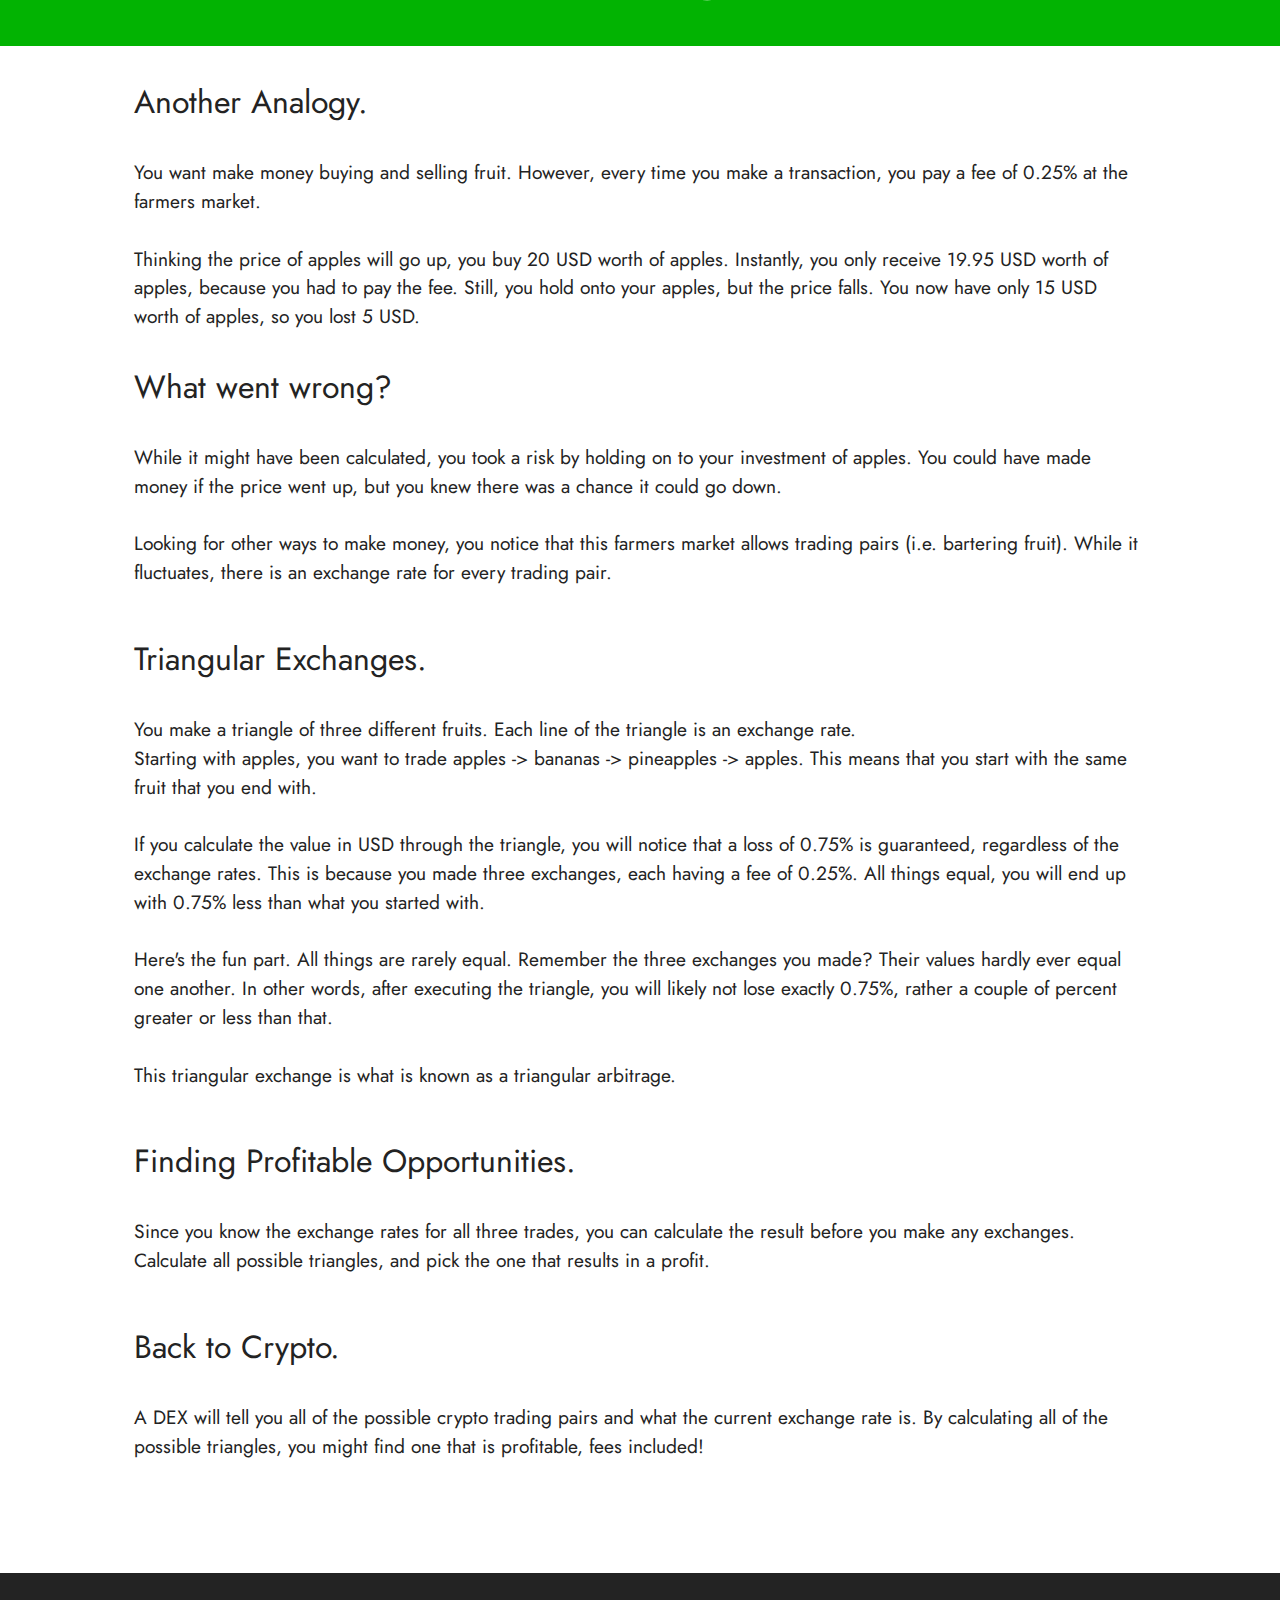
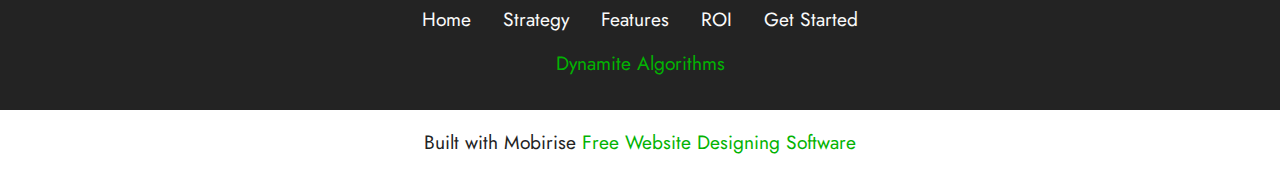
<file: Strategy.html>
<!DOCTYPE html>
<html  >
<head>
  <!-- Site made with Mobirise Website Builder v5.6.5, https://mobirise.com -->
  <meta charset="UTF-8">
  <meta http-equiv="X-UA-Compatible" content="IE=edge">
  <meta name="generator" content="Mobirise v5.6.5, mobirise.com">
  <meta name="twitter:card" content="summary_large_image"/>
  <meta name="twitter:image:src" content="">
  <meta property="og:image" content="">
  <meta name="twitter:title" content="Strategy">
  <meta name="viewport" content="width=device-width, initial-scale=1, minimum-scale=1">
  <link rel="shortcut icon" href="assets/images/dynamite-algorithms.png" type="image/x-icon">
  <meta name="description" content="">
  
  
  <title>Strategy</title>
  <link rel="stylesheet" href="assets/bootstrap/css/bootstrap.min.css">
  <link rel="stylesheet" href="assets/bootstrap/css/bootstrap-grid.min.css">
  <link rel="stylesheet" href="assets/bootstrap/css/bootstrap-reboot.min.css">
  <link rel="stylesheet" href="assets/parallax/jarallax.css">
  <link rel="stylesheet" href="assets/dropdown/css/style.css">
  <link rel="stylesheet" href="assets/socicon/css/styles.css">
  <link rel="stylesheet" href="assets/theme/css/style.css">
  <link rel="preload" href="https://fonts.googleapis.com/css?family=Jost:100,200,300,400,500,600,700,800,900,100i,200i,300i,400i,500i,600i,700i,800i,900i&display=swap" as="style" onload="this.onload=null;this.rel='stylesheet'">
  <noscript><link rel="stylesheet" href="https://fonts.googleapis.com/css?family=Jost:100,200,300,400,500,600,700,800,900,100i,200i,300i,400i,500i,600i,700i,800i,900i&display=swap"></noscript>
  <link rel="preload" as="style" href="assets/mobirise/css/mbr-additional.css"><link rel="stylesheet" href="assets/mobirise/css/mbr-additional.css" type="text/css">
  
  
  
  
</head>
<body>
  
  <section data-bs-version="5.1" class="menu menu2 cid-t2qPjWNfkU" once="menu" id="menu2-g">
    
    <nav class="navbar navbar-dropdown navbar-fixed-top navbar-expand-lg">
        <div class="container">
            <div class="navbar-brand">
                <span class="navbar-logo">
                    <a href="index.html">
                        <img src="assets/images/dynamite-algorithms.png" alt="Mobirise Website Builder" style="height: 4.6rem;">
                    </a>
                </span>
                <span class="navbar-caption-wrap"><a class="navbar-caption text-black text-primary display-7" href="index.html">Dynamite Algorithms</a></span>
            </div>
            <button class="navbar-toggler" type="button" data-toggle="collapse" data-bs-toggle="collapse" data-target="#navbarSupportedContent" data-bs-target="#navbarSupportedContent" aria-controls="navbarNavAltMarkup" aria-expanded="false" aria-label="Toggle navigation">
                <div class="hamburger">
                    <span></span>
                    <span></span>
                    <span></span>
                    <span></span>
                </div>
            </button>
            <div class="collapse navbar-collapse" id="navbarSupportedContent">
                <ul class="navbar-nav nav-dropdown" data-app-modern-menu="true"><li class="nav-item"><a class="nav-link link text-black text-primary display-4" href="Strategy.html">Strategy</a></li>
                    <li class="nav-item"><a class="nav-link link text-black text-primary display-4" href="Index.html#features1-1i">Features</a></li>
                    <li class="nav-item"><a class="nav-link link text-black text-primary display-4" href="ROI.html">ROI</a>
                    </li></ul>
                
                <div class="navbar-buttons mbr-section-btn"><a class="btn btn-primary display-4" href="GetStarted.html">Get Started</a></div>
            </div>
        </div>
    </nav>
</section>

<section data-bs-version="5.1" class="header12 cid-t2qRq6bkv7 mbr-parallax-background" id="header12-y">

    

    
    <div class="container">
        <div class="row justify-content-center">
            <div class="card col-12 col-md-12 col-lg-9">
                <div class="card-wrapper">
                    <div class="card-box align-center">
                        <h1 class="card-title mbr-fonts-style mb-3 display-1"><strong>Our Strategy</strong></h1>
                        <p class="mbr-text mbr-fonts-style display-7"><strong>Our algorithms profit off of triangular arbitrage opportunities found on a DEX to extract profits from trading pair inequalities.</strong></p>
                        <div class="mbr-section-btn mt-3"><a class="btn btn-primary display-4" href="Strategy.html#info1-10">What does all of that mean?</a></div>
                    </div>
                </div>
            </div>
        </div>
    </div>
</section>

<section data-bs-version="5.1" class="info1 cid-t2qTjT4Ti9" id="info1-10">
    
    
    <div class="align-center container">
        <div class="row justify-content-center">
            <div class="col-12 col-lg-8">
                <h3 class="mbr-section-title mb-4 mbr-fonts-style display-1"><strong>What is a DEX?</strong></h3>
                
                
            </div>
        </div>
    </div>
</section>

<section data-bs-version="5.1" class="content5 cid-t2qZ3pobOb" id="content5-18">
    
    <div class="container">
        <div class="row justify-content-center">
            <div class="col-md-12 col-lg-11">
                
                <h4 class="mbr-section-subtitle mbr-fonts-style mb-4 display-5">
                    Let's start with an anology.</h4>
                <p class="mbr-text mbr-fonts-style display-7">
                    What's the best way to buy fruit? Well, you could go to the grocery store. The grocery store serves as a centralized exchange. Farmers sell their fruit to the grocery store. Customers then can buy fruit from the grocery store. This all happens at market price. The way the grocery store makes money is by charging fees. </p>
            </div>
        </div>
    </div>
</section>

<section data-bs-version="5.1" class="content5 cid-t2qZestdUe" id="content5-19">
    
    <div class="container">
        <div class="row justify-content-center">
            <div class="col-md-12 col-lg-11">
                
                <h4 class="mbr-section-subtitle mbr-fonts-style mb-4 display-5">
                    Fees too high?</h4>
                <p class="mbr-text mbr-fonts-style display-7">
                    Instead of going to a centralized exchange (grocery store), you could go to a decentralized exchange (farmers market). This eliminates the need for the grocery store because it brings the famers (sellers) straight to the customers (buyers). </p>
            </div>
        </div>
    </div>
</section>

<section data-bs-version="5.1" class="content5 cid-t2qZnldEPJ" id="content5-1a">
    
    <div class="container">
        <div class="row justify-content-center">
            <div class="col-md-12 col-lg-11">
                
                <h4 class="mbr-section-subtitle mbr-fonts-style mb-4 display-5">
                    Back to crypto.</h4>
                <p class="mbr-text mbr-fonts-style display-7">A centralized exchange (such as Binance, FTX, or KuCoin), charges fees per transaction to make money. A decentralized exchange (such as Uniswap, Sushiswap, or Pancakeswap) charge a different kind of fee (called a liquidity fee), but it is much smaller and does not exist to make the exchange money.</p>
            </div>
        </div>
    </div>
</section>

<section data-bs-version="5.1" class="header18 cid-t2qY1zjKuA" id="header18-16">

    

    

    <div class="align-center container">
        <div class="row justify-content-center">
            <div class="col-12 col-lg-10">
                <h1 class="mbr-section-title mbr-fonts-style mbr-white mb-3 display-1"><strong>What is a Triangular Arbitrage?</strong></h1>
                
                
                
            </div>
        </div>
    </div>
</section>

<section data-bs-version="5.1" class="content5 cid-t2qZSg7CtH" id="content5-1b">
    
    <div class="container">
        <div class="row justify-content-center">
            <div class="col-md-12 col-lg-11">
                
                <h4 class="mbr-section-subtitle mbr-fonts-style mb-4 display-5">
                    Another Analogy.</h4>
                <p class="mbr-text mbr-fonts-style display-7">You want make money buying and selling fruit. However, every time you make a transaction, you pay a fee of 0.25% at the farmers market.<br><br>Thinking the price of apples will go up, you buy 20 USD worth of apples. Instantly, you only receive 19.95 USD worth of apples, because you had to pay the fee. Still, you hold onto your apples, but the price falls. You now have only 15 USD worth of apples, so you lost 5 USD.&nbsp;<br></p>
            </div>
        </div>
    </div>
</section>

<section data-bs-version="5.1" class="content5 cid-t2r12biM9H" id="content5-1c">
    
    <div class="container">
        <div class="row justify-content-center">
            <div class="col-md-12 col-lg-11">
                
                <h4 class="mbr-section-subtitle mbr-fonts-style mb-4 display-5">
                    What went wrong?</h4>
                <p class="mbr-text mbr-fonts-style display-7">While it might have been calculated, you took a risk by holding on to your investment of apples. You could have made money if the price went up, but you knew there was a chance it could go down.&nbsp;<br><br>Looking for other ways to make money, you notice that this farmers market allows trading pairs (i.e. bartering fruit). While it fluctuates, there is an exchange rate for every trading pair.&nbsp;<br></p>
            </div>
        </div>
    </div>
</section>

<section data-bs-version="5.1" class="content5 cid-t2r6lQUZhY" id="content5-1j">
    
    <div class="container">
        <div class="row justify-content-center">
            <div class="col-md-12 col-lg-11">
                
                <h4 class="mbr-section-subtitle mbr-fonts-style mb-4 display-5">
                    Triangular Exchanges.</h4>
                <p class="mbr-text mbr-fonts-style display-7">You make a triangle of three different fruits. Each line of the triangle is an exchange rate. <br>Starting with apples, you want to trade apples -&gt; bananas -&gt; pineapples -&gt; apples. This means that you start with the same fruit that you end with. <br><br>If you calculate the value in USD through the triangle, you will notice that a loss of 0.75% is guaranteed, regardless of the exchange rates. This is because you made three exchanges, each having a fee of 0.25%. All things equal, you will end up with 0.75% less than what you started with. <br><br>Here's the fun part. All things are rarely equal. Remember the three exchanges you made? Their values hardly ever equal one another. In other words, after executing the triangle, you will likely not lose exactly 0.75%, rather a couple of percent greater or less than that.&nbsp;<br><br>This triangular exchange is what is known as a triangular arbitrage.</p>
            </div>
        </div>
    </div>
</section>

<section data-bs-version="5.1" class="content5 cid-t2r6KF4eVP" id="content5-1k">
    
    <div class="container">
        <div class="row justify-content-center">
            <div class="col-md-12 col-lg-11">
                
                <h4 class="mbr-section-subtitle mbr-fonts-style mb-4 display-5">Finding Profitable Opportunities.</h4>
                <p class="mbr-text mbr-fonts-style display-7">
                    Since you know the exchange rates for all three trades, you can calculate the result before you make any exchanges. Calculate all possible triangles, and pick the one that results in a profit.</p>
            </div>
        </div>
    </div>
</section>

<section data-bs-version="5.1" class="content5 cid-t2r7N1ZnI0" id="content5-1m">
    
    <div class="container">
        <div class="row justify-content-center">
            <div class="col-md-12 col-lg-11">
                
                <h4 class="mbr-section-subtitle mbr-fonts-style mb-4 display-5">Back to Crypto.</h4>
                <p class="mbr-text mbr-fonts-style display-7">A DEX will tell you all of the possible crypto trading pairs and what the current exchange rate is. By calculating all of the possible triangles, you might find one that is profitable, fees included!</p>
            </div>
        </div>
    </div>
</section>

<section data-bs-version="5.1" class="footer3 cid-t2qPjYcY03" once="footers" id="footer3-l">

    

    

    <div class="container">
        <div class="row align-center mbr-white">
            <div class="row row-links">
                <ul class="foot-menu">
                    
                    
                    
                    
                    
                <li class="foot-menu-item mbr-fonts-style display-7"><a href="index.html" class="text-white text-primary">Home</a></li><li class="foot-menu-item mbr-fonts-style display-7"><a href="Strategy.html" class="text-white">Strategy</a></li><li class="foot-menu-item mbr-fonts-style display-7"><a href="Index.html#features1-1i" class="text-white">Features</a></li><li class="foot-menu-item mbr-fonts-style display-7"><a href="ROI.html" class="text-white">ROI</a></li><li class="foot-menu-item mbr-fonts-style display-7"><a href="GetStarted.html" class="text-white">Get Started</a></li></ul>
            </div>
            
            <div class="row row-copirayt">
                <p class="mbr-text mb-0 mbr-fonts-style mbr-white align-center display-7">
                    <a href="Welcome.html" class="text-primary">Dynamite Algorithms</a></p>
            </div>
        </div>
    </div>
</section><section class="display-7" style="padding: 0;align-items: center;justify-content: center;flex-wrap: wrap;    align-content: center;display: flex;position: relative;height: 4rem;"><a href="https://mobiri.se/2745683" style="flex: 1 1;height: 4rem;position: absolute;width: 100%;z-index: 1;"><img alt="" style="height: 4rem;" src="[data-uri]"></a><p style="margin: 0;text-align: center;" class="display-7">Built with Mobirise &#8204;</p><a style="z-index:1" href="https://mobirise.com/website-design-software.html">Free Website Designing Software</a></section><script src="assets/bootstrap/js/bootstrap.bundle.min.js"></script>  <script src="assets/parallax/jarallax.js"></script>  <script src="assets/smoothscroll/smooth-scroll.js"></script>  <script src="assets/ytplayer/index.js"></script>  <script src="assets/dropdown/js/navbar-dropdown.js"></script>  <script src="assets/theme/js/script.js"></script>  
  
  
</body>
</html>
</file>
<file: assets/web/assets/mobirise-icons2/mobirise2.css>
@font-face {
  font-family: 'Moririse2';
  font-display: swap;
  src:  url('mobirise2.eot?f2bix4');
  src:  url('mobirise2.eot?f2bix4#iefix') format('embedded-opentype'),
    url('mobirise2.ttf?f2bix4') format('truetype'),
    url('mobirise2.woff?f2bix4') format('woff'),
    url('mobirise2.svg?f2bix4#mobirise2') format('svg');
  font-weight: normal;
  font-style: normal;
}

[class^="mobi-"], [class*=" mobi-"] {
  /* use !important to prevent issues with browser extensions that change fonts */
  font-family: 'Moririse2' !important;
  speak: none;
  font-style: normal;
  font-weight: normal;
  font-variant: normal;
  text-transform: none;
  line-height: 1;

  /* Better Font Rendering =========== */
  -webkit-font-smoothing: antialiased;
  -moz-osx-font-smoothing: grayscale;
}

.mobi-mbri-add-submenu:before {
  content: "\e900";
}
.mobi-mbri-alert:before {
  content: "\e901";
}
.mobi-mbri-align-center:before {
  content: "\e902";
}
.mobi-mbri-align-justify:before {
  content: "\e903";
}
.mobi-mbri-align-left:before {
  content: "\e904";
}
.mobi-mbri-align-right:before {
  content: "\e905";
}
.mobi-mbri-android:before {
  content: "\e906";
}
.mobi-mbri-apple:before {
  content: "\e907";
}
.mobi-mbri-arrow-down:before {
  content: "\e908";
}
.mobi-mbri-arrow-next:before {
  content: "\e909";
}
.mobi-mbri-arrow-prev:before {
  content: "\e90a";
}
.mobi-mbri-arrow-up:before {
  content: "\e90b";
}
.mobi-mbri-bold:before {
  content: "\e90c";
}
.mobi-mbri-bookmark:before {
  content: "\e90d";
}
.mobi-mbri-bootstrap:before {
  content: "\e90e";
}
.mobi-mbri-briefcase:before {
  content: "\e90f";
}
.mobi-mbri-browse:before {
  content: "\e910";
}
.mobi-mbri-bulleted-list:before {
  content: "\e911";
}
.mobi-mbri-calendar:before {
  content: "\e912";
}
.mobi-mbri-camera:before {
  content: "\e913";
}
.mobi-mbri-cart-add:before {
  content: "\e914";
}
.mobi-mbri-cart-full:before {
  content: "\e915";
}
.mobi-mbri-cash:before {
  content: "\e916";
}
.mobi-mbri-change-style:before {
  content: "\e917";
}
.mobi-mbri-chat:before {
  content: "\e918";
}
.mobi-mbri-clock:before {
  content: "\e919";
}
.mobi-mbri-close:before {
  content: "\e91a";
}
.mobi-mbri-cloud:before {
  content: "\e91b";
}
.mobi-mbri-code:before {
  content: "\e91c";
}
.mobi-mbri-contact-form:before {
  content: "\e91d";
}
.mobi-mbri-credit-card:before {
  content: "\e91e";
}
.mobi-mbri-cursor-click:before {
  content: "\e91f";
}
.mobi-mbri-cust-feedback:before {
  content: "\e920";
}
.mobi-mbri-database:before {
  content: "\e921";
}
.mobi-mbri-delivery:before {
  content: "\e922";
}
.mobi-mbri-desktop:before {
  content: "\e923";
}
.mobi-mbri-devices:before {
  content: "\e924";
}
.mobi-mbri-down:before {
  content: "\e925";
}
.mobi-mbri-download-2:before {
  content: "\e926";
}
.mobi-mbri-download:before {
  content: "\e927";
}
.mobi-mbri-drag-n-drop-2:before {
  content: "\e928";
}
.mobi-mbri-drag-n-drop:before {
  content: "\e929";
}
.mobi-mbri-edit-2:before {
  content: "\e92a";
}
.mobi-mbri-edit:before {
  content: "\e92b";
}
.mobi-mbri-error:before {
  content: "\e92c";
}
.mobi-mbri-extension:before {
  content: "\e92d";
}
.mobi-mbri-features:before {
  content: "\e92e";
}
.mobi-mbri-file:before {
  content: "\e92f";
}
.mobi-mbri-flag:before {
  content: "\e930";
}
.mobi-mbri-folder:before {
  content: "\e931";
}
.mobi-mbri-gift:before {
  content: "\e932";
}
.mobi-mbri-github:before {
  content: "\e933";
}
.mobi-mbri-globe-2:before {
  content: "\e934";
}
.mobi-mbri-globe:before {
  content: "\e935";
}
.mobi-mbri-growing-chart:before {
  content: "\e936";
}
.mobi-mbri-hearth:before {
  content: "\e937";
}
.mobi-mbri-help:before {
  content: "\e938";
}
.mobi-mbri-home:before {
  content: "\e939";
}
.mobi-mbri-hot-cup:before {
  content: "\e93a";
}
.mobi-mbri-idea:before {
  content: "\e93b";
}
.mobi-mbri-image-gallery:before {
  content: "\e93c";
}
.mobi-mbri-image-slider:before {
  content: "\e93d";
}
.mobi-mbri-info:before {
  content: "\e93e";
}
.mobi-mbri-italic:before {
  content: "\e93f";
}
.mobi-mbri-key:before {
  content: "\e940";
}
.mobi-mbri-laptop:before {
  content: "\e941";
}
.mobi-mbri-layers:before {
  content: "\e942";
}
.mobi-mbri-left-right:before {
  content: "\e943";
}
.mobi-mbri-left:before {
  content: "\e944";
}
.mobi-mbri-letter:before {
  content: "\e945";
}
.mobi-mbri-like:before {
  content: "\e946";
}
.mobi-mbri-link:before {
  content: "\e947";
}
.mobi-mbri-lock:before {
  content: "\e948";
}
.mobi-mbri-login:before {
  content: "\e949";
}
.mobi-mbri-logout:before {
  content: "\e94a";
}
.mobi-mbri-magic-stick:before {
  content: "\e94b";
}
.mobi-mbri-map-pin:before {
  content: "\e94c";
}
.mobi-mbri-menu:before {
  content: "\e94d";
}
.mobi-mbri-mobile-2:before {
  content: "\e94e";
}
.mobi-mbri-mobile-horizontal:before {
  content: "\e94f";
}
.mobi-mbri-mobile:before {
  content: "\e950";
}
.mobi-mbri-mobirise:before {
  content: "\e951";
}
.mobi-mbri-more-horizontal:before {
  content: "\e952";
}
.mobi-mbri-more-vertical:before {
  content: "\e953";
}
.mobi-mbri-music:before {
  content: "\e954";
}
.mobi-mbri-new-file:before {
  content: "\e955";
}
.mobi-mbri-numbered-list:before {
  content: "\e956";
}
.mobi-mbri-opened-folder:before {
  content: "\e957";
}
.mobi-mbri-pages:before {
  content: "\e958";
}
.mobi-mbri-paper-plane:before {
  content: "\e959";
}
.mobi-mbri-paperclip:before {
  content: "\e95a";
}
.mobi-mbri-phone:before {
  content: "\e95b";
}
.mobi-mbri-photo:before {
  content: "\e95c";
}
.mobi-mbri-photos:before {
  content: "\e95d";
}
.mobi-mbri-pin:before {
  content: "\e95e";
}
.mobi-mbri-play:before {
  content: "\e95f";
}
.mobi-mbri-plus:before {
  content: "\e960";
}
.mobi-mbri-preview:before {
  content: "\e961";
}
.mobi-mbri-print:before {
  content: "\e962";
}
.mobi-mbri-protect:before {
  content: "\e963";
}
.mobi-mbri-question:before {
  content: "\e964";
}
.mobi-mbri-quote-left:before {
  content: "\e965";
}
.mobi-mbri-quote-right:before {
  content: "\e966";
}
.mobi-mbri-redo:before {
  content: "\e967";
}
.mobi-mbri-refresh:before {
  content: "\e968";
}
.mobi-mbri-responsive-2:before {
  content: "\e969";
}
.mobi-mbri-responsive:before {
  content: "\e96a";
}
.mobi-mbri-right:before {
  content: "\e96b";
}
.mobi-mbri-rocket:before {
  content: "\e96c";
}
.mobi-mbri-sad-face:before {
  content: "\e96d";
}
.mobi-mbri-sale:before {
  content: "\e96e";
}
.mobi-mbri-save:before {
  content: "\e96f";
}
.mobi-mbri-search:before {
  content: "\e970";
}
.mobi-mbri-setting-2:before {
  content: "\e971";
}
.mobi-mbri-setting-3:before {
  content: "\e972";
}
.mobi-mbri-setting:before {
  content: "\e973";
}
.mobi-mbri-share:before {
  content: "\e974";
}
.mobi-mbri-shopping-bag:before {
  content: "\e975";
}
.mobi-mbri-shopping-basket:before {
  content: "\e976";
}
.mobi-mbri-shopping-cart:before {
  content: "\e977";
}
.mobi-mbri-sites:before {
  content: "\e978";
}
.mobi-mbri-smile-face:before {
  content: "\e979";
}
.mobi-mbri-speed:before {
  content: "\e97a";
}
.mobi-mbri-star:before {
  content: "\e97b";
}
.mobi-mbri-success:before {
  content: "\e97c";
}
.mobi-mbri-sun:before {
  content: "\e97d";
}
.mobi-mbri-sun2:before {
  content: "\e97e";
}
.mobi-mbri-tablet-vertical:before {
  content: "\e97f";
}
.mobi-mbri-tablet:before {
  content: "\e980";
}
.mobi-mbri-target:before {
  content: "\e981";
}
.mobi-mbri-timer:before {
  content: "\e982";
}
.mobi-mbri-to-ftp:before {
  content: "\e983";
}
.mobi-mbri-to-local-drive:before {
  content: "\e984";
}
.mobi-mbri-touch-swipe:before {
  content: "\e985";
}
.mobi-mbri-touch:before {
  content: "\e986";
}
.mobi-mbri-trash:before {
  content: "\e987";
}
.mobi-mbri-underline:before {
  content: "\e988";
}
.mobi-mbri-undo:before {
  content: "\e989";
}
.mobi-mbri-unlink:before {
  content: "\e98a";
}
.mobi-mbri-unlock:before {
  content: "\e98b";
}
.mobi-mbri-up-down:before {
  content: "\e98c";
}
.mobi-mbri-up:before {
  content: "\e98d";
}
.mobi-mbri-update:before {
  content: "\e98e";
}
.mobi-mbri-upload-2:before {
  content: "\e98f";
}
.mobi-mbri-upload:before {
  content: "\e990";
}
.mobi-mbri-user-2:before {
  content: "\e991";
}
.mobi-mbri-user:before {
  content: "\e992";
}
.mobi-mbri-users:before {
  content: "\e993";
}
.mobi-mbri-video-play:before {
  content: "\e994";
}
.mobi-mbri-video:before {
  content: "\e995";
}
.mobi-mbri-watch:before {
  content: "\e996";
}
.mobi-mbri-website-theme-2:before {
  content: "\e997";
}
.mobi-mbri-website-theme:before {
  content: "\e998";
}
.mobi-mbri-wifi:before {
  content: "\e999";
}
.mobi-mbri-windows:before {
  content: "\e99a";
}
.mobi-mbri-zoom-in:before {
  content: "\e99b";
}
.mobi-mbri-zoom-out:before {
  content: "\e99c";
}
</file>
<file: assets/dropdown/css/style.css>
.navbar-dropdown {
  left: 0;
  padding: 0;
  position: absolute;
  right: 0;
  top: 0;
  transition: all 0.45s ease;
  z-index: 1030;
  background: #282828; }
  .navbar-dropdown .navbar-logo {
    margin-right: 0.8rem;
    transition: margin 0.3s ease-in-out;
    vertical-align: middle; }
    .navbar-dropdown .navbar-logo img {
      height: 3.125rem;
      transition: all 0.3s ease-in-out; }
    .navbar-dropdown .navbar-logo.mbr-iconfont {
      font-size: 3.125rem;
      line-height: 3.125rem; }
  .navbar-dropdown .navbar-caption {
    font-weight: 700;
    white-space: normal;
    vertical-align: -4px;
    line-height: 3.125rem !important; }
    .navbar-dropdown .navbar-caption, .navbar-dropdown .navbar-caption:hover {
      color: inherit;
      text-decoration: none; }
  .navbar-dropdown .mbr-iconfont + .navbar-caption {
    vertical-align: -1px; }
  .navbar-dropdown.navbar-fixed-top {
    position: fixed; }
  .navbar-dropdown .navbar-brand span {
    vertical-align: -4px; }
  .navbar-dropdown.bg-color.transparent {
    background: none; }
  .navbar-dropdown.navbar-short .navbar-brand {
    padding: 0.625rem 0; }
    .navbar-dropdown.navbar-short .navbar-brand span {
      vertical-align: -1px; }
  .navbar-dropdown.navbar-short .navbar-caption {
    line-height: 2.375rem !important;
    vertical-align: -2px; }
  .navbar-dropdown.navbar-short .navbar-logo {
    margin-right: 0.5rem; }
    .navbar-dropdown.navbar-short .navbar-logo img {
      height: 2.375rem; }
    .navbar-dropdown.navbar-short .navbar-logo.mbr-iconfont {
      font-size: 2.375rem;
      line-height: 2.375rem; }
  .navbar-dropdown.navbar-short .mbr-table-cell {
    height: 3.625rem; }
  .navbar-dropdown .navbar-close {
    left: 0.6875rem;
    position: fixed;
    top: 0.75rem;
    z-index: 1000; }
  .navbar-dropdown .hamburger-icon {
    content: "";
    display: inline-block;
    vertical-align: middle;
    width: 16px;
    -webkit-box-shadow: 0 -6px 0 1px #282828,0 0 0 1px #282828,0 6px 0 1px #282828;
    -moz-box-shadow: 0 -6px 0 1px #282828,0 0 0 1px #282828,0 6px 0 1px #282828;
    box-shadow: 0 -6px 0 1px #282828,0 0 0 1px #282828,0 6px 0 1px #282828; }

.dropdown-menu .dropdown-toggle[data-toggle="dropdown-submenu"]::after {
  border-bottom: 0.35em solid transparent;
  border-left: 0.35em solid;
  border-right: 0;
  border-top: 0.35em solid transparent;
  margin-left: 0.3rem; }

.dropdown-menu .dropdown-item:focus {
  outline: 0; }

.nav-dropdown {
  font-size: 0.75rem;
  font-weight: 500;
  height: auto !important; }
  .nav-dropdown .nav-btn {
    padding-left: 1rem; }
  .nav-dropdown .link {
    margin: .667em 1.667em;
    font-weight: 500;
    padding: 0;
    transition: color .2s ease-in-out; }
    .nav-dropdown .link.dropdown-toggle {
      margin-right: 2.583em; }
      .nav-dropdown .link.dropdown-toggle::after {
        margin-left: .25rem;
        border-top: 0.35em solid;
        border-right: 0.35em solid transparent;
        border-left: 0.35em solid transparent;
        border-bottom: 0; }
      .nav-dropdown .link.dropdown-toggle[aria-expanded="true"] {
        margin: 0;
        padding: 0.667em 3.263em  0.667em 1.667em; }
  .nav-dropdown .link::after,
  .nav-dropdown .dropdown-item::after {
    color: inherit; }
  .nav-dropdown .btn {
    font-size: 0.75rem;
    font-weight: 700;
    letter-spacing: 0;
    margin-bottom: 0;
    padding-left: 1.25rem;
    padding-right: 1.25rem; }
  .nav-dropdown .dropdown-menu {
    border-radius: 0;
    border: 0;
    left: 0;
    margin: 0;
    padding-bottom: 1.25rem;
    padding-top: 1.25rem;
    position: relative; }
  .nav-dropdown .dropdown-submenu {
    margin-left: 0.125rem;
    top: 0; }
  .nav-dropdown .dropdown-item {
    font-weight: 500;
    line-height: 2;
    padding: 0.3846em 4.615em 0.3846em 1.5385em;
    position: relative;
    transition: color .2s ease-in-out, background-color .2s ease-in-out; }
    .nav-dropdown .dropdown-item::after {
      margin-top: -0.3077em;
      position: absolute;
      right: 1.1538em;
      top: 50%; }
    .nav-dropdown .dropdown-item:focus, .nav-dropdown .dropdown-item:hover {
      background: none; }

@media (max-width: 767px) {
  .nav-dropdown.navbar-toggleable-sm {
    bottom: 0;
    display: none;
    left: 0;
    overflow-x: hidden;
    position: fixed;
    top: 0;
    transform: translateX(-100%);
    -ms-transform: translateX(-100%);
    -webkit-transform: translateX(-100%);
    width: 18.75rem;
    z-index: 999; } }
.nav-dropdown.navbar-toggleable-xl {
  bottom: 0;
  display: none;
  left: 0;
  overflow-x: hidden;
  position: fixed;
  top: 0;
  transform: translateX(-100%);
  -ms-transform: translateX(-100%);
  -webkit-transform: translateX(-100%);
  width: 18.75rem;
  z-index: 999; }

.nav-dropdown-sm {
  display: block !important;
  overflow-x: hidden;
  overflow: auto;
  padding-top: 3.875rem; }
  .nav-dropdown-sm::after {
    content: "";
    display: block;
    height: 3rem;
    width: 100%; }
  .nav-dropdown-sm.collapse.in ~ .navbar-close {
    display: block !important; }
  .nav-dropdown-sm.collapsing, .nav-dropdown-sm.collapse.in {
    transform: translateX(0);
    -ms-transform: translateX(0);
    -webkit-transform: translateX(0);
    transition: all 0.25s ease-out;
    -webkit-transition: all 0.25s ease-out;
    background: #282828; }
  .nav-dropdown-sm.collapsing[aria-expanded="false"] {
    transform: translateX(-100%);
    -ms-transform: translateX(-100%);
    -webkit-transform: translateX(-100%); }
  .nav-dropdown-sm .nav-item {
    display: block;
    margin-left: 0 !important;
    padding-left: 0; }
  .nav-dropdown-sm .link,
  .nav-dropdown-sm .dropdown-item {
    border-top: 1px dotted rgba(255, 255, 255, 0.1);
    font-size: 0.8125rem;
    line-height: 1.6;
    margin: 0 !important;
    padding: 0.875rem 2.4rem 0.875rem 1.5625rem !important;
    position: relative;
    white-space: normal; }
    .nav-dropdown-sm .link:focus, .nav-dropdown-sm .link:hover,
    .nav-dropdown-sm .dropdown-item:focus,
    .nav-dropdown-sm .dropdown-item:hover {
      background: rgba(0, 0, 0, 0.2) !important;
      color: #c0a375; }
  .nav-dropdown-sm .nav-btn {
    position: relative;
    padding: 1.5625rem 1.5625rem 0 1.5625rem; }
    .nav-dropdown-sm .nav-btn::before {
      border-top: 1px dotted rgba(255, 255, 255, 0.1);
      content: "";
      left: 0;
      position: absolute;
      top: 0;
      width: 100%; }
    .nav-dropdown-sm .nav-btn + .nav-btn {
      padding-top: 0.625rem; }
      .nav-dropdown-sm .nav-btn + .nav-btn::before {
        display: none; }
  .nav-dropdown-sm .btn {
    padding: 0.625rem 0; }
  .nav-dropdown-sm .dropdown-toggle[data-toggle="dropdown-submenu"]::after {
    margin-left: .25rem;
    border-top: 0.35em solid;
    border-right: 0.35em solid transparent;
    border-left: 0.35em solid transparent;
    border-bottom: 0; }
  .nav-dropdown-sm .dropdown-toggle[data-toggle="dropdown-submenu"][aria-expanded="true"]::after {
    border-top: 0;
    border-right: 0.35em solid transparent;
    border-left: 0.35em solid transparent;
    border-bottom: 0.35em solid; }
  .nav-dropdown-sm .dropdown-menu {
    margin: 0;
    padding: 0;
    position: relative;
    top: 0;
    left: 0;
    width: 100%;
    border: 0;
    float: none;
    border-radius: 0;
    background: none; }
  .nav-dropdown-sm .dropdown-submenu {
    left: 100%;
    margin-left: 0.125rem;
    margin-top: -1.25rem;
    top: 0; }

.navbar-toggleable-sm .nav-dropdown .dropdown-menu {
  position: absolute; }

.navbar-toggleable-sm .nav-dropdown .dropdown-submenu {
  left: 100%;
  margin-left: 0.125rem;
  margin-top: -1.25rem;
  top: 0; }

.navbar-toggleable-sm.opened .nav-dropdown .dropdown-menu {
  position: relative; }

.navbar-toggleable-sm.opened .nav-dropdown .dropdown-submenu {
  left: 0;
  margin-left: 00rem;
  margin-top: 0rem;
  top: 0; }

.is-builder .nav-dropdown.collapsing {
  transition: none !important; }
</file>
<file: assets/socicon/css/styles.css>
@charset "UTF-8";

@font-face {
  font-family: 'Socicon';
  src:  url('../fonts/socicon.eot');
  src:  url('../fonts/socicon.eot?#iefix') format('embedded-opentype'),
    url('../fonts/socicon.woff2') format('woff2'),
    url('../fonts/socicon.ttf') format('truetype'),
    url('../fonts/socicon.woff') format('woff'),
    url('../fonts/socicon.svg#socicon') format('svg');
  font-weight: normal;
  font-style: normal;
  font-display: swap;
}

[data-icon]:before {
  font-family: "socicon" !important;
  content: attr(data-icon);
  font-style: normal !important;
  font-weight: normal !important;
  font-variant: normal !important;
  text-transform: none !important;
  speak: none;
  line-height: 1;
  -webkit-font-smoothing: antialiased;
  -moz-osx-font-smoothing: grayscale;
}

[class^="socicon-"], [class*=" socicon-"] {
  /* use !important to prevent issues with browser extensions that change fonts */
  font-family: 'Socicon' !important;
  speak: none;
  font-style: normal;
  font-weight: normal;
  font-variant: normal;
  text-transform: none;
  line-height: 1;

  /* Better Font Rendering =========== */
  -webkit-font-smoothing: antialiased;
  -moz-osx-font-smoothing: grayscale;
}

.socicon-eitaa:before {
  content: "\e97c";
}
.socicon-soroush:before {
  content: "\e97d";
}
.socicon-bale:before {
  content: "\e97e";
}
.socicon-zazzle:before {
  content: "\e97b";
}
.socicon-society6:before {
  content: "\e97a";
}
.socicon-redbubble:before {
  content: "\e979";
}
.socicon-avvo:before {
  content: "\e978";
}
.socicon-stitcher:before {
  content: "\e977";
}
.socicon-googlehangouts:before {
  content: "\e974";
}
.socicon-dlive:before {
  content: "\e975";
}
.socicon-vsco:before {
  content: "\e976";
}
.socicon-flipboard:before {
  content: "\e973";
}
.socicon-ubuntu:before {
  content: "\e958";
}
.socicon-artstation:before {
  content: "\e959";
}
.socicon-invision:before {
  content: "\e95a";
}
.socicon-torial:before {
  content: "\e95b";
}
.socicon-collectorz:before {
  content: "\e95c";
}
.socicon-seenthis:before {
  content: "\e95d";
}
.socicon-googleplaymusic:before {
  content: "\e95e";
}
.socicon-debian:before {
  content: "\e95f";
}
.socicon-filmfreeway:before {
  content: "\e960";
}
.socicon-gnome:before {
  content: "\e961";
}
.socicon-itchio:before {
  content: "\e962";
}
.socicon-jamendo:before {
  content: "\e963";
}
.socicon-mix:before {
  content: "\e964";
}
.socicon-sharepoint:before {
  content: "\e965";
}
.socicon-tinder:before {
  content: "\e966";
}
.socicon-windguru:before {
  content: "\e967";
}
.socicon-cdbaby:before {
  content: "\e968";
}
.socicon-elementaryos:before {
  content: "\e969";
}
.socicon-stage32:before {
  content: "\e96a";
}
.socicon-tiktok:before {
  content: "\e96b";
}
.socicon-gitter:before {
  content: "\e96c";
}
.socicon-letterboxd:before {
  content: "\e96d";
}
.socicon-threema:before {
  content: "\e96e";
}
.socicon-splice:before {
  content: "\e96f";
}
.socicon-metapop:before {
  content: "\e970";
}
.socicon-naver:before {
  content: "\e971";
}
.socicon-remote:before {
  content: "\e972";
}
.socicon-internet:before {
  content: "\e957";
}
.socicon-moddb:before {
  content: "\e94b";
}
.socicon-indiedb:before {
  content: "\e94c";
}
.socicon-traxsource:before {
  content: "\e94d";
}
.socicon-gamefor:before {
  content: "\e94e";
}
.socicon-pixiv:before {
  content: "\e94f";
}
.socicon-myanimelist:before {
  content: "\e950";
}
.socicon-blackberry:before {
  content: "\e951";
}
.socicon-wickr:before {
  content: "\e952";
}
.socicon-spip:before {
  content: "\e953";
}
.socicon-napster:before {
  content: "\e954";
}
.socicon-beatport:before {
  content: "\e955";
}
.socicon-hackerone:before {
  content: "\e956";
}
.socicon-hackernews:before {
  content: "\e946";
}
.socicon-smashwords:before {
  content: "\e947";
}
.socicon-kobo:before {
  content: "\e948";
}
.socicon-bookbub:before {
  content: "\e949";
}
.socicon-mailru:before {
  content: "\e94a";
}
.socicon-gitlab:before {
  content: "\e945";
}
.socicon-instructables:before {
  content: "\e944";
}
.socicon-portfolio:before {
  content: "\e943";
}
.socicon-codered:before {
  content: "\e940";
}
.socicon-origin:before {
  content: "\e941";
}
.socicon-nextdoor:before {
  content: "\e942";
}
.socicon-udemy:before {
  content: "\e93f";
}
.socicon-livemaster:before {
  content: "\e93e";
}
.socicon-crunchbase:before {
  content: "\e93b";
}
.socicon-homefy:before {
  content: "\e93c";
}
.socicon-calendly:before {
  content: "\e93d";
}
.socicon-realtor:before {
  content: "\e90f";
}
.socicon-tidal:before {
  content: "\e910";
}
.socicon-qobuz:before {
  content: "\e911";
}
.socicon-natgeo:before {
  content: "\e912";
}
.socicon-mastodon:before {
  content: "\e913";
}
.socicon-unsplash:before {
  content: "\e914";
}
.socicon-homeadvisor:before {
  content: "\e915";
}
.socicon-angieslist:before {
  content: "\e916";
}
.socicon-codepen:before {
  content: "\e917";
}
.socicon-slack:before {
  content: "\e918";
}
.socicon-openaigym:before {
  content: "\e919";
}
.socicon-logmein:before {
  content: "\e91a";
}
.socicon-fiverr:before {
  content: "\e91b";
}
.socicon-gotomeeting:before {
  content: "\e91c";
}
.socicon-aliexpress:before {
  content: "\e91d";
}
.socicon-guru:before {
  content: "\e91e";
}
.socicon-appstore:before {
  content: "\e91f";
}
.socicon-homes:before {
  content: "\e920";
}
.socicon-zoom:before {
  content: "\e921";
}
.socicon-alibaba:before {
  content: "\e922";
}
.socicon-craigslist:before {
  content: "\e923";
}
.socicon-wix:before {
  content: "\e924";
}
.socicon-redfin:before {
  content: "\e925";
}
.socicon-googlecalendar:before {
  content: "\e926";
}
.socicon-shopify:before {
  content: "\e927";
}
.socicon-freelancer:before {
  content: "\e928";
}
.socicon-seedrs:before {
  content: "\e929";
}
.socicon-bing:before {
  content: "\e92a";
}
.socicon-doodle:before {
  content: "\e92b";
}
.socicon-bonanza:before {
  content: "\e92c";
}
.socicon-squarespace:before {
  content: "\e92d";
}
.socicon-toptal:before {
  content: "\e92e";
}
.socicon-gust:before {
  content: "\e92f";
}
.socicon-ask:before {
  content: "\e930";
}
.socicon-trulia:before {
  content: "\e931";
}
.socicon-loomly:before {
  content: "\e932";
}
.socicon-ghost:before {
  content: "\e933";
}
.socicon-upwork:before {
  content: "\e934";
}
.socicon-fundable:before {
  content: "\e935";
}
.socicon-booking:before {
  content: "\e936";
}
.socicon-googlemaps:before {
  content: "\e937";
}
.socicon-zillow:before {
  content: "\e938";
}
.socicon-niconico:before {
  content: "\e939";
}
.socicon-toneden:before {
  content: "\e93a";
}
.socicon-augment:before {
  content: "\e908";
}
.socicon-bitbucket:before {
  content: "\e909";
}
.socicon-fyuse:before {
  content: "\e90a";
}
.socicon-yt-gaming:before {
  content: "\e90b";
}
.socicon-sketchfab:before {
  content: "\e90c";
}
.socicon-mobcrush:before {
  content: "\e90d";
}
.socicon-microsoft:before {
  content: "\e90e";
}
.socicon-pandora:before {
  content: "\e907";
}
.socicon-messenger:before {
  content: "\e906";
}
.socicon-gamewisp:before {
  content: "\e905";
}
.socicon-bloglovin:before {
  content: "\e904";
}
.socicon-tunein:before {
  content: "\e903";
}
.socicon-gamejolt:before {
  content: "\e901";
}
.socicon-trello:before {
  content: "\e902";
}
.socicon-spreadshirt:before {
  content: "\e900";
}
.socicon-500px:before {
  content: "\e000";
}
.socicon-8tracks:before {
  content: "\e001";
}
.socicon-airbnb:before {
  content: "\e002";
}
.socicon-alliance:before {
  content: "\e003";
}
.socicon-amazon:before {
  content: "\e004";
}
.socicon-amplement:before {
  content: "\e005";
}
.socicon-android:before {
  content: "\e006";
}
.socicon-angellist:before {
  content: "\e007";
}
.socicon-apple:before {
  content: "\e008";
}
.socicon-appnet:before {
  content: "\e009";
}
.socicon-baidu:before {
  content: "\e00a";
}
.socicon-bandcamp:before {
  content: "\e00b";
}
.socicon-battlenet:before {
  content: "\e00c";
}
.socicon-mixer:before {
  content: "\e00d";
}
.socicon-bebee:before {
  content: "\e00e";
}
.socicon-bebo:before {
  content: "\e00f";
}
.socicon-behance:before {
  content: "\e010";
}
.socicon-blizzard:before {
  content: "\e011";
}
.socicon-blogger:before {
  content: "\e012";
}
.socicon-buffer:before {
  content: "\e013";
}
.socicon-chrome:before {
  content: "\e014";
}
.socicon-coderwall:before {
  content: "\e015";
}
.socicon-curse:before {
  content: "\e016";
}
.socicon-dailymotion:before {
  content: "\e017";
}
.socicon-deezer:before {
  content: "\e018";
}
.socicon-delicious:before {
  content: "\e019";
}
.socicon-deviantart:before {
  content: "\e01a";
}
.socicon-diablo:before {
  content: "\e01b";
}
.socicon-digg:before {
  content: "\e01c";
}
.socicon-discord:before {
  content: "\e01d";
}
.socicon-disqus:before {
  content: "\e01e";
}
.socicon-douban:before {
  content: "\e01f";
}
.socicon-draugiem:before {
  content: "\e020";
}
.socicon-dribbble:before {
  content: "\e021";
}
.socicon-drupal:before {
  content: "\e022";
}
.socicon-ebay:before {
  content: "\e023";
}
.socicon-ello:before {
  content: "\e024";
}
.socicon-endomodo:before {
  content: "\e025";
}
.socicon-envato:before {
  content: "\e026";
}
.socicon-etsy:before {
  content: "\e027";
}
.socicon-facebook:before {
  content: "\e028";
}
.socicon-feedburner:before {
  content: "\e029";
}
.socicon-filmweb:before {
  content: "\e02a";
}
.socicon-firefox:before {
  content: "\e02b";
}
.socicon-flattr:before {
  content: "\e02c";
}
.socicon-flickr:before {
  content: "\e02d";
}
.socicon-formulr:before {
  content: "\e02e";
}
.socicon-forrst:before {
  content: "\e02f";
}
.socicon-foursquare:before {
  content: "\e030";
}
.socicon-friendfeed:before {
  content: "\e031";
}
.socicon-github:before {
  content: "\e032";
}
.socicon-goodreads:before {
  content: "\e033";
}
.socicon-google:before {
  content: "\e034";
}
.socicon-googlescholar:before {
  content: "\e035";
}
.socicon-googlegroups:before {
  content: "\e036";
}
.socicon-googlephotos:before {
  content: "\e037";
}
.socicon-googleplus:before {
  content: "\e038";
}
.socicon-grooveshark:before {
  content: "\e039";
}
.socicon-hackerrank:before {
  content: "\e03a";
}
.socicon-hearthstone:before {
  content: "\e03b";
}
.socicon-hellocoton:before {
  content: "\e03c";
}
.socicon-heroes:before {
  content: "\e03d";
}
.socicon-smashcast:before {
  content: "\e03e";
}
.socicon-horde:before {
  content: "\e03f";
}
.socicon-houzz:before {
  content: "\e040";
}
.socicon-icq:before {
  content: "\e041";
}
.socicon-identica:before {
  content: "\e042";
}
.socicon-imdb:before {
  content: "\e043";
}
.socicon-instagram:before {
  content: "\e044";
}
.socicon-issuu:before {
  content: "\e045";
}
.socicon-istock:before {
  content: "\e046";
}
.socicon-itunes:before {
  content: "\e047";
}
.socicon-keybase:before {
  content: "\e048";
}
.socicon-lanyrd:before {
  content: "\e049";
}
.socicon-lastfm:before {
  content: "\e04a";
}
.socicon-line:before {
  content: "\e04b";
}
.socicon-linkedin:before {
  content: "\e04c";
}
.socicon-livejournal:before {
  content: "\e04d";
}
.socicon-lyft:before {
  content: "\e04e";
}
.socicon-macos:before {
  content: "\e04f";
}
.socicon-mail:before {
  content: "\e050";
}
.socicon-medium:before {
  content: "\e051";
}
.socicon-meetup:before {
  content: "\e052";
}
.socicon-mixcloud:before {
  content: "\e053";
}
.socicon-modelmayhem:before {
  content: "\e054";
}
.socicon-mumble:before {
  content: "\e055";
}
.socicon-myspace:before {
  content: "\e056";
}
.socicon-newsvine:before {
  content: "\e057";
}
.socicon-nintendo:before {
  content: "\e058";
}
.socicon-npm:before {
  content: "\e059";
}
.socicon-odnoklassniki:before {
  content: "\e05a";
}
.socicon-openid:before {
  content: "\e05b";
}
.socicon-opera:before {
  content: "\e05c";
}
.socicon-outlook:before {
  content: "\e05d";
}
.socicon-overwatch:before {
  content: "\e05e";
}
.socicon-patreon:before {
  content: "\e05f";
}
.socicon-paypal:before {
  content: "\e060";
}
.socicon-periscope:before {
  content: "\e061";
}
.socicon-persona:before {
  content: "\e062";
}
.socicon-pinterest:before {
  content: "\e063";
}
.socicon-play:before {
  content: "\e064";
}
.socicon-player:before {
  content: "\e065";
}
.socicon-playstation:before {
  content: "\e066";
}
.socicon-pocket:before {
  content: "\e067";
}
.socicon-qq:before {
  content: "\e068";
}
.socicon-quora:before {
  content: "\e069";
}
.socicon-raidcall:before {
  content: "\e06a";
}
.socicon-ravelry:before {
  content: "\e06b";
}
.socicon-reddit:before {
  content: "\e06c";
}
.socicon-renren:before {
  content: "\e06d";
}
.socicon-researchgate:before {
  content: "\e06e";
}
.socicon-residentadvisor:before {
  content: "\e06f";
}
.socicon-reverbnation:before {
  content: "\e070";
}
.socicon-rss:before {
  content: "\e071";
}
.socicon-sharethis:before {
  content: "\e072";
}
.socicon-skype:before {
  content: "\e073";
}
.socicon-slideshare:before {
  content: "\e074";
}
.socicon-smugmug:before {
  content: "\e075";
}
.socicon-snapchat:before {
  content: "\e076";
}
.socicon-songkick:before {
  content: "\e077";
}
.socicon-soundcloud:before {
  content: "\e078";
}
.socicon-spotify:before {
  content: "\e079";
}
.socicon-stackexchange:before {
  content: "\e07a";
}
.socicon-stackoverflow:before {
  content: "\e07b";
}
.socicon-starcraft:before {
  content: "\e07c";
}
.socicon-stayfriends:before {
  content: "\e07d";
}
.socicon-steam:before {
  content: "\e07e";
}
.socicon-storehouse:before {
  content: "\e07f";
}
.socicon-strava:before {
  content: "\e080";
}
.socicon-streamjar:before {
  content: "\e081";
}
.socicon-stumbleupon:before {
  content: "\e082";
}
.socicon-swarm:before {
  content: "\e083";
}
.socicon-teamspeak:before {
  content: "\e084";
}
.socicon-teamviewer:before {
  content: "\e085";
}
.socicon-technorati:before {
  content: "\e086";
}
.socicon-telegram:before {
  content: "\e087";
}
.socicon-tripadvisor:before {
  content: "\e088";
}
.socicon-tripit:before {
  content: "\e089";
}
.socicon-triplej:before {
  content: "\e08a";
}
.socicon-tumblr:before {
  content: "\e08b";
}
.socicon-twitch:before {
  content: "\e08c";
}
.socicon-twitter:before {
  content: "\e08d";
}
.socicon-uber:before {
  content: "\e08e";
}
.socicon-ventrilo:before {
  content: "\e08f";
}
.socicon-viadeo:before {
  content: "\e090";
}
.socicon-viber:before {
  content: "\e091";
}
.socicon-viewbug:before {
  content: "\e092";
}
.socicon-vimeo:before {
  content: "\e093";
}
.socicon-vine:before {
  content: "\e094";
}
.socicon-vkontakte:before {
  content: "\e095";
}
.socicon-warcraft:before {
  content: "\e096";
}
.socicon-wechat:before {
  content: "\e097";
}
.socicon-weibo:before {
  content: "\e098";
}
.socicon-whatsapp:before {
  content: "\e099";
}
.socicon-wikipedia:before {
  content: "\e09a";
}
.socicon-windows:before {
  content: "\e09b";
}
.socicon-wordpress:before {
  content: "\e09c";
}
.socicon-wykop:before {
  content: "\e09d";
}
.socicon-xbox:before {
  content: "\e09e";
}
.socicon-xing:before {
  content: "\e09f";
}
.socicon-yahoo:before {
  content: "\e0a0";
}
.socicon-yammer:before {
  content: "\e0a1";
}
.socicon-yandex:before {
  content: "\e0a2";
}
.socicon-yelp:before {
  content: "\e0a3";
}
.socicon-younow:before {
  content: "\e0a4";
}
.socicon-youtube:before {
  content: "\e0a5";
}
.socicon-zapier:before {
  content: "\e0a6";
}
.socicon-zerply:before {
  content: "\e0a7";
}
.socicon-zomato:before {
  content: "\e0a8";
}
.socicon-zynga:before {
  content: "\e0a9";
}
</file>
<file: assets/theme/css/style.css>
@charset "UTF-8";
section {
  background-color: #ffffff;
}

body {
  font-style: normal;
  line-height: 1.5;
  font-weight: 400;
  color: #232323;
  position: relative;
}

button {
  background-color: transparent;
  border-color: transparent;
}

section,
.container,
.container-fluid {
  position: relative;
  word-wrap: break-word;
}

a.mbr-iconfont:hover {
  text-decoration: none;
}

.article .lead p,
.article .lead ul,
.article .lead ol,
.article .lead pre,
.article .lead blockquote {
  margin-bottom: 0;
}

a {
  font-style: normal;
  font-weight: 400;
  cursor: pointer;
}
a, a:hover {
  text-decoration: none;
}

.mbr-section-title {
  font-style: normal;
  line-height: 1.3;
}

.mbr-section-subtitle {
  line-height: 1.3;
}

.mbr-text {
  font-style: normal;
  line-height: 1.7;
}

h1,
h2,
h3,
h4,
h5,
h6,
.display-1,
.display-2,
.display-4,
.display-5,
.display-7,
span,
p,
a {
  line-height: 1;
  word-break: break-word;
  word-wrap: break-word;
  font-weight: 400;
}

b,
strong {
  font-weight: bold;
}

input:-webkit-autofill, input:-webkit-autofill:hover, input:-webkit-autofill:focus, input:-webkit-autofill:active {
  transition-delay: 9999s;
  -webkit-transition-property: background-color, color;
  transition-property: background-color, color;
}

textarea[type=hidden] {
  display: none;
}

section {
  background-position: 50% 50%;
  background-repeat: no-repeat;
  background-size: cover;
}
section .mbr-background-video,
section .mbr-background-video-preview {
  position: absolute;
  bottom: 0;
  left: 0;
  right: 0;
  top: 0;
}

.hidden {
  visibility: hidden;
}

.mbr-z-index20 {
  z-index: 20;
}

/*! Base colors */
.mbr-white {
  color: #ffffff;
}

.mbr-black {
  color: #111111;
}

.mbr-bg-white {
  background-color: #ffffff;
}

.mbr-bg-black {
  background-color: #000000;
}

/*! Text-aligns */
.align-left {
  text-align: left;
}

.align-center {
  text-align: center;
}

.align-right {
  text-align: right;
}

/*! Font-weight  */
.mbr-light {
  font-weight: 300;
}

.mbr-regular {
  font-weight: 400;
}

.mbr-semibold {
  font-weight: 500;
}

.mbr-bold {
  font-weight: 700;
}

/*! Media  */
.media-content {
  flex-basis: 100%;
}

.media-container-row {
  display: flex;
  flex-direction: row;
  flex-wrap: wrap;
  justify-content: center;
  align-content: center;
  align-items: start;
}
.media-container-row .media-size-item {
  width: 400px;
}

.media-container-column {
  display: flex;
  flex-direction: column;
  flex-wrap: wrap;
  justify-content: center;
  align-content: center;
  align-items: stretch;
}
.media-container-column > * {
  width: 100%;
}

@media (min-width: 992px) {
  .media-container-row {
    flex-wrap: nowrap;
  }
}
figure {
  margin-bottom: 0;
  overflow: hidden;
}

figure[mbr-media-size] {
  transition: width 0.1s;
}

img,
iframe {
  display: block;
  width: 100%;
}

.card {
  background-color: transparent;
  border: none;
}

.card-box {
  width: 100%;
}

.card-img {
  text-align: center;
  flex-shrink: 0;
  -webkit-flex-shrink: 0;
}

.media {
  max-width: 100%;
  margin: 0 auto;
}

.mbr-figure {
  align-self: center;
}

.media-container > div {
  max-width: 100%;
}

.mbr-figure img,
.card-img img {
  width: 100%;
}

@media (max-width: 991px) {
  .media-size-item {
    width: auto !important;
  }

  .media {
    width: auto;
  }

  .mbr-figure {
    width: 100% !important;
  }
}
/*! Buttons */
.mbr-section-btn {
  margin-left: -0.6rem;
  margin-right: -0.6rem;
  font-size: 0;
}

.btn {
  font-weight: 600;
  border-width: 1px;
  font-style: normal;
  margin: 0.6rem 0.6rem;
  white-space: normal;
  transition: all 0.2s ease-in-out;
  display: inline-flex;
  align-items: center;
  justify-content: center;
  word-break: break-word;
}

.btn-sm {
  font-weight: 600;
  letter-spacing: 0px;
  transition: all 0.3s ease-in-out;
}

.btn-md {
  font-weight: 600;
  letter-spacing: 0px;
  transition: all 0.3s ease-in-out;
}

.btn-lg {
  font-weight: 600;
  letter-spacing: 0px;
  transition: all 0.3s ease-in-out;
}

.btn-form {
  margin: 0;
}
.btn-form:hover {
  cursor: pointer;
}

nav .mbr-section-btn {
  margin-left: 0rem;
  margin-right: 0rem;
}

/*! Btn icon margin */
.btn .mbr-iconfont,
.btn.btn-sm .mbr-iconfont {
  order: 1;
  cursor: pointer;
  margin-left: 0.5rem;
  vertical-align: sub;
}

.btn.btn-md .mbr-iconfont,
.btn.btn-md .mbr-iconfont {
  margin-left: 0.8rem;
}

.mbr-regular {
  font-weight: 400;
}

.mbr-semibold {
  font-weight: 500;
}

.mbr-bold {
  font-weight: 700;
}

[type=submit] {
  -webkit-appearance: none;
}

/*! Full-screen */
.mbr-fullscreen .mbr-overlay {
  min-height: 100vh;
}

.mbr-fullscreen {
  display: flex;
  display: -moz-flex;
  display: -ms-flex;
  display: -o-flex;
  align-items: center;
  min-height: 100vh;
  padding-top: 3rem;
  padding-bottom: 3rem;
}

/*! Map */
.map {
  height: 25rem;
  position: relative;
}
.map iframe {
  width: 100%;
  height: 100%;
}

/*! Scroll to top arrow */
.mbr-arrow-up {
  bottom: 25px;
  right: 90px;
  position: fixed;
  text-align: right;
  z-index: 5000;
  color: #ffffff;
  font-size: 22px;
}

.mbr-arrow-up a {
  background: rgba(0, 0, 0, 0.2);
  border-radius: 50%;
  color: #fff;
  display: inline-block;
  height: 60px;
  width: 60px;
  border: 2px solid #fff;
  outline-style: none !important;
  position: relative;
  text-decoration: none;
  transition: all 0.3s ease-in-out;
  cursor: pointer;
  text-align: center;
}
.mbr-arrow-up a:hover {
  background-color: rgba(0, 0, 0, 0.4);
}
.mbr-arrow-up a i {
  line-height: 60px;
}

.mbr-arrow-up-icon {
  display: block;
  color: #fff;
}

.mbr-arrow-up-icon::before {
  content: "›";
  display: inline-block;
  font-family: serif;
  font-size: 22px;
  line-height: 1;
  font-style: normal;
  position: relative;
  top: 6px;
  left: -4px;
  transform: rotate(-90deg);
}

/*! Arrow Down */
.mbr-arrow {
  position: absolute;
  bottom: 45px;
  left: 50%;
  width: 60px;
  height: 60px;
  cursor: pointer;
  background-color: rgba(80, 80, 80, 0.5);
  border-radius: 50%;
  transform: translateX(-50%);
}
@media (max-width: 767px) {
  .mbr-arrow {
    display: none;
  }
}
.mbr-arrow > a {
  display: inline-block;
  text-decoration: none;
  outline-style: none;
  -webkit-animation: arrowdown 1.7s ease-in-out infinite;
          animation: arrowdown 1.7s ease-in-out infinite;
  color: #ffffff;
}
.mbr-arrow > a > i {
  position: absolute;
  top: -2px;
  left: 15px;
  font-size: 2rem;
}

#scrollToTop a i::before {
  content: "";
  position: absolute;
  display: block;
  border-bottom: 2.5px solid #fff;
  border-left: 2.5px solid #fff;
  width: 27.8%;
  height: 27.8%;
  left: 50%;
  top: 51%;
  transform: translateY(-30%) translateX(-50%) rotate(135deg);
}

@keyframes arrowdown {
  0% {
    transform: translateY(0px);
  }
  50% {
    transform: translateY(-5px);
  }
  100% {
    transform: translateY(0px);
  }
}
@-webkit-keyframes arrowdown {
  0% {
    transform: translateY(0px);
  }
  50% {
    transform: translateY(-5px);
  }
  100% {
    transform: translateY(0px);
  }
}
@media (max-width: 500px) {
  .mbr-arrow-up {
    left: 0;
    right: 0;
    text-align: center;
  }
}
/*Gradients animation*/
@keyframes gradient-animation {
  from {
    background-position: 0% 100%;
    -webkit-animation-timing-function: ease-in-out;
            animation-timing-function: ease-in-out;
  }
  to {
    background-position: 100% 0%;
    -webkit-animation-timing-function: ease-in-out;
            animation-timing-function: ease-in-out;
  }
}
@-webkit-keyframes gradient-animation {
  from {
    background-position: 0% 100%;
    -webkit-animation-timing-function: ease-in-out;
            animation-timing-function: ease-in-out;
  }
  to {
    background-position: 100% 0%;
    -webkit-animation-timing-function: ease-in-out;
            animation-timing-function: ease-in-out;
  }
}
.bg-gradient {
  background-size: 200% 200%;
  animation: gradient-animation 5s infinite alternate;
  -webkit-animation: gradient-animation 5s infinite alternate;
}

.menu .navbar-brand {
  display: -webkit-flex;
}
.menu .navbar-brand span {
  display: flex;
  display: -webkit-flex;
}
.menu .navbar-brand .navbar-caption-wrap {
  display: -webkit-flex;
}
.menu .navbar-brand .navbar-logo img {
  display: -webkit-flex;
  width: auto;
}
@media (min-width: 768px) and (max-width: 991px) {
  .menu .navbar-toggleable-sm .navbar-nav {
    display: -ms-flexbox;
  }
}
@media (max-width: 991px) {
  .menu .navbar-collapse {
    max-height: 93.5vh;
  }
  .menu .navbar-collapse.show {
    overflow: auto;
  }
}
@media (min-width: 992px) {
  .menu .navbar-nav.nav-dropdown {
    display: -webkit-flex;
  }
  .menu .navbar-toggleable-sm .navbar-collapse {
    display: -webkit-flex !important;
  }
  .menu .collapsed .navbar-collapse {
    max-height: 93.5vh;
  }
  .menu .collapsed .navbar-collapse.show {
    overflow: auto;
  }
}
@media (max-width: 767px) {
  .menu .navbar-collapse {
    max-height: 80vh;
  }
}

.nav-link .mbr-iconfont {
  margin-right: 0.5rem;
}

.navbar {
  display: -webkit-flex;
  -webkit-flex-wrap: wrap;
  -webkit-align-items: center;
  -webkit-justify-content: space-between;
}

.navbar-collapse {
  -webkit-flex-basis: 100%;
  -webkit-flex-grow: 1;
  -webkit-align-items: center;
}

.nav-dropdown .link {
  padding: 0.667em 1.667em !important;
  margin: 0 !important;
}

.nav {
  display: -webkit-flex;
  -webkit-flex-wrap: wrap;
}

.row {
  display: -webkit-flex;
  -webkit-flex-wrap: wrap;
}

.justify-content-center {
  -webkit-justify-content: center;
}

.form-inline {
  display: -webkit-flex;
}

.card-wrapper {
  -webkit-flex: 1;
}

.carousel-control {
  z-index: 10;
  display: -webkit-flex;
}

.carousel-controls {
  display: -webkit-flex;
}

.media {
  display: -webkit-flex;
}

.form-group:focus {
  outline: none;
}

.jq-selectbox__select {
  padding: 7px 0;
  position: relative;
}

.jq-selectbox__dropdown {
  overflow: hidden;
  border-radius: 10px;
  position: absolute;
  top: 100%;
  left: 0 !important;
  width: 100% !important;
}

.jq-selectbox__trigger-arrow {
  right: 0;
  transform: translateY(-50%);
}

.jq-selectbox li {
  padding: 1.07em 0.5em;
}

input[type=range] {
  padding-left: 0 !important;
  padding-right: 0 !important;
}

.modal-dialog,
.modal-content {
  height: 100%;
}

.modal-dialog .carousel-inner {
  height: calc(100vh - 1.75rem);
}
@media (max-width: 575px) {
  .modal-dialog .carousel-inner {
    height: calc(100vh - 1rem);
  }
}

.carousel-item {
  text-align: center;
}

.carousel-item img {
  margin: auto;
}

.navbar-toggler {
  align-self: flex-start;
  padding: 0.25rem 0.75rem;
  font-size: 1.25rem;
  line-height: 1;
  background: transparent;
  border: 1px solid transparent;
  border-radius: 0.25rem;
}

.navbar-toggler:focus,
.navbar-toggler:hover {
  text-decoration: none;
  box-shadow: none;
}

.navbar-toggler-icon {
  display: inline-block;
  width: 1.5em;
  height: 1.5em;
  vertical-align: middle;
  content: "";
  background: no-repeat center center;
  background-size: 100% 100%;
}

.navbar-toggler-left {
  position: absolute;
  left: 1rem;
}

.navbar-toggler-right {
  position: absolute;
  right: 1rem;
}

.card-img {
  width: auto;
}

.menu .navbar.collapsed:not(.beta-menu) {
  flex-direction: column;
}

.carousel-item.active,
.carousel-item-next,
.carousel-item-prev {
  display: flex;
}

.note-air-layout .dropup .dropdown-menu,
.note-air-layout .navbar-fixed-bottom .dropdown .dropdown-menu {
  bottom: initial !important;
}

html,
body {
  height: auto;
  min-height: 100vh;
}

.dropup .dropdown-toggle::after {
  display: none;
}

.form-asterisk {
  font-family: initial;
  position: absolute;
  top: -2px;
  font-weight: normal;
}

.form-control-label {
  position: relative;
  cursor: pointer;
  margin-bottom: 0.357em;
  padding: 0;
}

.alert {
  color: #ffffff;
  border-radius: 0;
  border: 0;
  font-size: 1.1rem;
  line-height: 1.5;
  margin-bottom: 1.875rem;
  padding: 1.25rem;
  position: relative;
  text-align: center;
}
.alert.alert-form::after {
  background-color: inherit;
  bottom: -7px;
  content: "";
  display: block;
  height: 14px;
  left: 50%;
  margin-left: -7px;
  position: absolute;
  transform: rotate(45deg);
  width: 14px;
}

.form-control {
  background-color: #ffffff;
  background-clip: border-box;
  color: #232323;
  line-height: 1rem !important;
  height: auto;
  padding: 0.6rem 1.2rem;
  transition: border-color 0.25s ease 0s;
  border: 1px solid transparent !important;
  border-radius: 4px;
  box-shadow: rgba(0, 0, 0, 0.07) 0px 1px 1px 0px, rgba(0, 0, 0, 0.07) 0px 1px 3px 0px, rgba(0, 0, 0, 0.03) 0px 0px 0px 1px;
}
.form-active .form-control:invalid {
  border-color: red;
}

form .row {
  margin-left: -0.6rem;
  margin-right: -0.6rem;
}
form .row [class*=col] {
  padding-left: 0.6rem;
  padding-right: 0.6rem;
}

form .mbr-section-btn {
  margin: 0;
  padding-left: 0.6rem;
  padding-right: 0.6rem;
}

form .btn {
  display: flex;
  padding: 0.6rem 1.2rem;
  margin: 0;
}

form .form-check-input {
  margin-top: 0.5;
}

textarea.form-control {
  line-height: 1.5rem !important;
}

.form-group {
  margin-bottom: 1.2rem;
}

.form-control,
form .btn {
  min-height: 48px;
}

.gdpr-block label span.textGDPR input[name=gdpr] {
  top: 7px;
}

.form-control:focus {
  box-shadow: none;
}

:focus {
  outline: none;
}

.mbr-overlay {
  background-color: #000;
  bottom: 0;
  left: 0;
  opacity: 0.5;
  position: absolute;
  right: 0;
  top: 0;
  z-index: 0;
  pointer-events: none;
}

blockquote {
  font-style: italic;
  padding: 3rem;
  font-size: 1.09rem;
  position: relative;
  border-left: 3px solid;
}

ul,
ol,
pre,
blockquote {
  margin-bottom: 2.3125rem;
}

.mt-4 {
  margin-top: 2rem !important;
}

.mb-4 {
  margin-bottom: 2rem !important;
}

@media (min-width: 992px) {
  .container {
    padding-left: 16px;
    padding-right: 16px;
  }

  .row {
    margin-left: -16px;
    margin-right: -16px;
  }
  .row > [class*=col] {
    padding-left: 16px;
    padding-right: 16px;
  }
}
@media (min-width: 768px) {
  .container-fluid {
    padding-left: 32px;
    padding-right: 32px;
  }
}
@media (min-width: 768px) and (max-width: 991px) {
  .mbr-container {
    padding-left: 32px;
    padding-right: 32px;
  }
}
@media (max-width: 767px) {
  .mbr-container {
    padding-left: 16px;
    padding-right: 16px;
  }
}
.card-wrapper,
.item-wrapper {
  overflow: hidden;
}

.app-video-wrapper > img {
  opacity: 1;
}

.item {
  position: relative;
}

.dropdown-menu .dropdown-menu {
  left: 100%;
}

.dropdown-item + .dropdown-menu {
  display: none;
}

.dropdown-item:hover + .dropdown-menu,
.dropdown-menu:hover {
  display: block;
}

@media (min-aspect-ratio: 16/9) {
  .mbr-video-foreground {
    height: 300% !important;
    top: -100% !important;
  }
}
@media (max-aspect-ratio: 16/9) {
  .mbr-video-foreground {
    width: 300% !important;
    left: -100% !important;
  }
}.engine {
	position: absolute;
	text-indent: -2400px;
	text-align: center;
	padding: 0;
	top: 0;
	left: -2400px;
}
</file>
<file: assets/mobirise/css/mbr-additional.css>
.btn {
  border-width: 2px;
}
body {
  font-family: Jost;
}
.display-1 {
  font-family: 'Jost', sans-serif;
  font-size: 4rem;
  line-height: 1.1;
}
.display-1 > .mbr-iconfont {
  font-size: 5rem;
}
.display-2 {
  font-family: 'Jost', sans-serif;
  font-size: 3rem;
  line-height: 1.1;
}
.display-2 > .mbr-iconfont {
  font-size: 3.75rem;
}
.display-4 {
  font-family: 'Jost', sans-serif;
  font-size: 1.1rem;
  line-height: 1.5;
}
.display-4 > .mbr-iconfont {
  font-size: 1.375rem;
}
.display-5 {
  font-family: 'Jost', sans-serif;
  font-size: 2rem;
  line-height: 1.5;
}
.display-5 > .mbr-iconfont {
  font-size: 2.5rem;
}
.display-7 {
  font-family: 'Jost', sans-serif;
  font-size: 1.2rem;
  line-height: 1.5;
}
.display-7 > .mbr-iconfont {
  font-size: 1.5rem;
}
/* ---- Fluid typography for mobile devices ---- */
/* 1.4 - font scale ratio ( bootstrap == 1.42857 ) */
/* 100vw - current viewport width */
/* (48 - 20)  48 == 48rem == 768px, 20 == 20rem == 320px(minimal supported viewport) */
/* 0.65 - min scale variable, may vary */
@media (max-width: 992px) {
  .display-1 {
    font-size: 3.2rem;
  }
}
@media (max-width: 768px) {
  .display-1 {
    font-size: 2.8rem;
    font-size: calc( 2.05rem + (4 - 2.05) * ((100vw - 20rem) / (48 - 20)));
    line-height: calc( 1.1 * (2.05rem + (4 - 2.05) * ((100vw - 20rem) / (48 - 20))));
  }
  .display-2 {
    font-size: 2.4rem;
    font-size: calc( 1.7rem + (3 - 1.7) * ((100vw - 20rem) / (48 - 20)));
    line-height: calc( 1.3 * (1.7rem + (3 - 1.7) * ((100vw - 20rem) / (48 - 20))));
  }
  .display-4 {
    font-size: 0.88rem;
    font-size: calc( 1.0350000000000001rem + (1.1 - 1.0350000000000001) * ((100vw - 20rem) / (48 - 20)));
    line-height: calc( 1.4 * (1.0350000000000001rem + (1.1 - 1.0350000000000001) * ((100vw - 20rem) / (48 - 20))));
  }
  .display-5 {
    font-size: 1.6rem;
    font-size: calc( 1.35rem + (2 - 1.35) * ((100vw - 20rem) / (48 - 20)));
    line-height: calc( 1.4 * (1.35rem + (2 - 1.35) * ((100vw - 20rem) / (48 - 20))));
  }
  .display-7 {
    font-size: 0.96rem;
    font-size: calc( 1.07rem + (1.2 - 1.07) * ((100vw - 20rem) / (48 - 20)));
    line-height: calc( 1.4 * (1.07rem + (1.2 - 1.07) * ((100vw - 20rem) / (48 - 20))));
  }
}
/* Buttons */
.btn {
  padding: 0.6rem 1.2rem;
  border-radius: 4px;
}
.btn-sm {
  padding: 0.6rem 1.2rem;
  border-radius: 4px;
}
.btn-md {
  padding: 0.6rem 1.2rem;
  border-radius: 4px;
}
.btn-lg {
  padding: 1rem 2.6rem;
  border-radius: 4px;
}
.bg-primary {
  background-color: #02b302 !important;
}
.bg-success {
  background-color: #40b0bf !important;
}
.bg-info {
  background-color: #47b5ed !important;
}
.bg-warning {
  background-color: #ffe161 !important;
}
.bg-danger {
  background-color: #ff9966 !important;
}
.btn-primary,
.btn-primary:active {
  background-color: #02b302 !important;
  border-color: #02b302 !important;
  color: #ffffff !important;
  box-shadow: 0 2px 2px 0 rgba(0, 0, 0, 0.2);
}
.btn-primary:hover,
.btn-primary:focus,
.btn-primary.focus,
.btn-primary.active {
  color: #ffffff !important;
  background-color: #015d01 !important;
  border-color: #015d01 !important;
  box-shadow: 0 2px 5px 0 rgba(0, 0, 0, 0.2);
}
.btn-primary.disabled,
.btn-primary:disabled {
  color: #ffffff !important;
  background-color: #015d01 !important;
  border-color: #015d01 !important;
}
.btn-secondary,
.btn-secondary:active {
  background-color: #ff6666 !important;
  border-color: #ff6666 !important;
  color: #ffffff !important;
  box-shadow: 0 2px 2px 0 rgba(0, 0, 0, 0.2);
}
.btn-secondary:hover,
.btn-secondary:focus,
.btn-secondary.focus,
.btn-secondary.active {
  color: #ffffff !important;
  background-color: #ff0f0f !important;
  border-color: #ff0f0f !important;
  box-shadow: 0 2px 5px 0 rgba(0, 0, 0, 0.2);
}
.btn-secondary.disabled,
.btn-secondary:disabled {
  color: #ffffff !important;
  background-color: #ff0f0f !important;
  border-color: #ff0f0f !important;
}
.btn-info,
.btn-info:active {
  background-color: #47b5ed !important;
  border-color: #47b5ed !important;
  color: #ffffff !important;
  box-shadow: 0 2px 2px 0 rgba(0, 0, 0, 0.2);
}
.btn-info:hover,
.btn-info:focus,
.btn-info.focus,
.btn-info.active {
  color: #ffffff !important;
  background-color: #148cca !important;
  border-color: #148cca !important;
  box-shadow: 0 2px 5px 0 rgba(0, 0, 0, 0.2);
}
.btn-info.disabled,
.btn-info:disabled {
  color: #ffffff !important;
  background-color: #148cca !important;
  border-color: #148cca !important;
}
.btn-success,
.btn-success:active {
  background-color: #40b0bf !important;
  border-color: #40b0bf !important;
  color: #ffffff !important;
  box-shadow: 0 2px 2px 0 rgba(0, 0, 0, 0.2);
}
.btn-success:hover,
.btn-success:focus,
.btn-success.focus,
.btn-success.active {
  color: #ffffff !important;
  background-color: #2a747e !important;
  border-color: #2a747e !important;
  box-shadow: 0 2px 5px 0 rgba(0, 0, 0, 0.2);
}
.btn-success.disabled,
.btn-success:disabled {
  color: #ffffff !important;
  background-color: #2a747e !important;
  border-color: #2a747e !important;
}
.btn-warning,
.btn-warning:active {
  background-color: #ffe161 !important;
  border-color: #ffe161 !important;
  color: #614f00 !important;
  box-shadow: 0 2px 2px 0 rgba(0, 0, 0, 0.2);
}
.btn-warning:hover,
.btn-warning:focus,
.btn-warning.focus,
.btn-warning.active {
  color: #0a0800 !important;
  background-color: #ffd10a !important;
  border-color: #ffd10a !important;
  box-shadow: 0 2px 5px 0 rgba(0, 0, 0, 0.2);
}
.btn-warning.disabled,
.btn-warning:disabled {
  color: #614f00 !important;
  background-color: #ffd10a !important;
  border-color: #ffd10a !important;
}
.btn-danger,
.btn-danger:active {
  background-color: #ff9966 !important;
  border-color: #ff9966 !important;
  color: #ffffff !important;
  box-shadow: 0 2px 2px 0 rgba(0, 0, 0, 0.2);
}
.btn-danger:hover,
.btn-danger:focus,
.btn-danger.focus,
.btn-danger.active {
  color: #ffffff !important;
  background-color: #ff5f0f !important;
  border-color: #ff5f0f !important;
  box-shadow: 0 2px 5px 0 rgba(0, 0, 0, 0.2);
}
.btn-danger.disabled,
.btn-danger:disabled {
  color: #ffffff !important;
  background-color: #ff5f0f !important;
  border-color: #ff5f0f !important;
}
.btn-white,
.btn-white:active {
  background-color: #fafafa !important;
  border-color: #fafafa !important;
  color: #7a7a7a !important;
  box-shadow: 0 2px 2px 0 rgba(0, 0, 0, 0.2);
}
.btn-white:hover,
.btn-white:focus,
.btn-white.focus,
.btn-white.active {
  color: #4f4f4f !important;
  background-color: #cfcfcf !important;
  border-color: #cfcfcf !important;
  box-shadow: 0 2px 5px 0 rgba(0, 0, 0, 0.2);
}
.btn-white.disabled,
.btn-white:disabled {
  color: #7a7a7a !important;
  background-color: #cfcfcf !important;
  border-color: #cfcfcf !important;
}
.btn-black,
.btn-black:active {
  background-color: #232323 !important;
  border-color: #232323 !important;
  color: #ffffff !important;
  box-shadow: 0 2px 2px 0 rgba(0, 0, 0, 0.2);
}
.btn-black:hover,
.btn-black:focus,
.btn-black.focus,
.btn-black.active {
  color: #ffffff !important;
  background-color: #000000 !important;
  border-color: #000000 !important;
  box-shadow: 0 2px 5px 0 rgba(0, 0, 0, 0.2);
}
.btn-black.disabled,
.btn-black:disabled {
  color: #ffffff !important;
  background-color: #000000 !important;
  border-color: #000000 !important;
}
.btn-primary-outline,
.btn-primary-outline:active {
  background-color: transparent !important;
  border-color: #02b302;
  color: #02b302;
}
.btn-primary-outline:hover,
.btn-primary-outline:focus,
.btn-primary-outline.focus,
.btn-primary-outline.active {
  color: #015d01 !important;
  background-color: transparent!important;
  border-color: #015d01 !important;
  box-shadow: none!important;
}
.btn-primary-outline.disabled,
.btn-primary-outline:disabled {
  color: #ffffff !important;
  background-color: #02b302 !important;
  border-color: #02b302 !important;
}
.btn-secondary-outline,
.btn-secondary-outline:active {
  background-color: transparent !important;
  border-color: #ff6666;
  color: #ff6666;
}
.btn-secondary-outline:hover,
.btn-secondary-outline:focus,
.btn-secondary-outline.focus,
.btn-secondary-outline.active {
  color: #ff0f0f !important;
  background-color: transparent!important;
  border-color: #ff0f0f !important;
  box-shadow: none!important;
}
.btn-secondary-outline.disabled,
.btn-secondary-outline:disabled {
  color: #ffffff !important;
  background-color: #ff6666 !important;
  border-color: #ff6666 !important;
}
.btn-info-outline,
.btn-info-outline:active {
  background-color: transparent !important;
  border-color: #47b5ed;
  color: #47b5ed;
}
.btn-info-outline:hover,
.btn-info-outline:focus,
.btn-info-outline.focus,
.btn-info-outline.active {
  color: #148cca !important;
  background-color: transparent!important;
  border-color: #148cca !important;
  box-shadow: none!important;
}
.btn-info-outline.disabled,
.btn-info-outline:disabled {
  color: #ffffff !important;
  background-color: #47b5ed !important;
  border-color: #47b5ed !important;
}
.btn-success-outline,
.btn-success-outline:active {
  background-color: transparent !important;
  border-color: #40b0bf;
  color: #40b0bf;
}
.btn-success-outline:hover,
.btn-success-outline:focus,
.btn-success-outline.focus,
.btn-success-outline.active {
  color: #2a747e !important;
  background-color: transparent!important;
  border-color: #2a747e !important;
  box-shadow: none!important;
}
.btn-success-outline.disabled,
.btn-success-outline:disabled {
  color: #ffffff !important;
  background-color: #40b0bf !important;
  border-color: #40b0bf !important;
}
.btn-warning-outline,
.btn-warning-outline:active {
  background-color: transparent !important;
  border-color: #ffe161;
  color: #ffe161;
}
.btn-warning-outline:hover,
.btn-warning-outline:focus,
.btn-warning-outline.focus,
.btn-warning-outline.active {
  color: #ffd10a !important;
  background-color: transparent!important;
  border-color: #ffd10a !important;
  box-shadow: none!important;
}
.btn-warning-outline.disabled,
.btn-warning-outline:disabled {
  color: #614f00 !important;
  background-color: #ffe161 !important;
  border-color: #ffe161 !important;
}
.btn-danger-outline,
.btn-danger-outline:active {
  background-color: transparent !important;
  border-color: #ff9966;
  color: #ff9966;
}
.btn-danger-outline:hover,
.btn-danger-outline:focus,
.btn-danger-outline.focus,
.btn-danger-outline.active {
  color: #ff5f0f !important;
  background-color: transparent!important;
  border-color: #ff5f0f !important;
  box-shadow: none!important;
}
.btn-danger-outline.disabled,
.btn-danger-outline:disabled {
  color: #ffffff !important;
  background-color: #ff9966 !important;
  border-color: #ff9966 !important;
}
.btn-black-outline,
.btn-black-outline:active {
  background-color: transparent !important;
  border-color: #232323;
  color: #232323;
}
.btn-black-outline:hover,
.btn-black-outline:focus,
.btn-black-outline.focus,
.btn-black-outline.active {
  color: #000000 !important;
  background-color: transparent!important;
  border-color: #000000 !important;
  box-shadow: none!important;
}
.btn-black-outline.disabled,
.btn-black-outline:disabled {
  color: #ffffff !important;
  background-color: #232323 !important;
  border-color: #232323 !important;
}
.btn-white-outline,
.btn-white-outline:active {
  background-color: transparent !important;
  border-color: #fafafa;
  color: #fafafa;
}
.btn-white-outline:hover,
.btn-white-outline:focus,
.btn-white-outline.focus,
.btn-white-outline.active {
  color: #cfcfcf !important;
  background-color: transparent!important;
  border-color: #cfcfcf !important;
  box-shadow: none!important;
}
.btn-white-outline.disabled,
.btn-white-outline:disabled {
  color: #7a7a7a !important;
  background-color: #fafafa !important;
  border-color: #fafafa !important;
}
.text-primary {
  color: #02b302 !important;
}
.text-secondary {
  color: #ff6666 !important;
}
.text-success {
  color: #40b0bf !important;
}
.text-info {
  color: #47b5ed !important;
}
.text-warning {
  color: #ffe161 !important;
}
.text-danger {
  color: #ff9966 !important;
}
.text-white {
  color: #fafafa !important;
}
.text-black {
  color: #232323 !important;
}
a.text-primary:hover,
a.text-primary:focus,
a.text-primary.active {
  color: #014e01 !important;
}
a.text-secondary:hover,
a.text-secondary:focus,
a.text-secondary.active {
  color: #ff0000 !important;
}
a.text-success:hover,
a.text-success:focus,
a.text-success.active {
  color: #266a73 !important;
}
a.text-info:hover,
a.text-info:focus,
a.text-info.active {
  color: #1283bc !important;
}
a.text-warning:hover,
a.text-warning:focus,
a.text-warning.active {
  color: #facb00 !important;
}
a.text-danger:hover,
a.text-danger:focus,
a.text-danger.active {
  color: #ff5500 !important;
}
a.text-white:hover,
a.text-white:focus,
a.text-white.active {
  color: #c7c7c7 !important;
}
a.text-black:hover,
a.text-black:focus,
a.text-black.active {
  color: #000000 !important;
}
a[class*="text-"]:not(.nav-link):not(.dropdown-item):not([role]):not(.navbar-caption) {
  position: relative;
  background-image: transparent;
  background-size: 10000px 2px;
  background-repeat: no-repeat;
  background-position: 0px 1.2em;
  background-position: -10000px 1.2em;
}
a[class*="text-"]:not(.nav-link):not(.dropdown-item):not([role]):not(.navbar-caption):hover {
  transition: background-position 2s ease-in-out;
  background-image: linear-gradient(currentColor 50%, currentColor 50%);
  background-position: 0px 1.2em;
}
.nav-tabs .nav-link.active {
  color: #02b302;
}
.nav-tabs .nav-link:not(.active) {
  color: #232323;
}
.alert-success {
  background-color: #70c770;
}
.alert-info {
  background-color: #47b5ed;
}
.alert-warning {
  background-color: #ffe161;
}
.alert-danger {
  background-color: #ff9966;
}
.mbr-gallery-filter li.active .btn {
  background-color: #02b302;
  border-color: #02b302;
  color: #ffffff;
}
.mbr-gallery-filter li.active .btn:focus {
  box-shadow: none;
}
a,
a:hover {
  color: #02b302;
}
.mbr-plan-header.bg-primary .mbr-plan-subtitle,
.mbr-plan-header.bg-primary .mbr-plan-price-desc {
  color: #38fd38;
}
.mbr-plan-header.bg-success .mbr-plan-subtitle,
.mbr-plan-header.bg-success .mbr-plan-price-desc {
  color: #a0d8df;
}
.mbr-plan-header.bg-info .mbr-plan-subtitle,
.mbr-plan-header.bg-info .mbr-plan-price-desc {
  color: #ffffff;
}
.mbr-plan-header.bg-warning .mbr-plan-subtitle,
.mbr-plan-header.bg-warning .mbr-plan-price-desc {
  color: #ffffff;
}
.mbr-plan-header.bg-danger .mbr-plan-subtitle,
.mbr-plan-header.bg-danger .mbr-plan-price-desc {
  color: #ffffff;
}
/* Scroll to top button*/
.scrollToTop_wraper {
  display: none;
}
.form-control {
  font-family: 'Jost', sans-serif;
  font-size: 1.1rem;
  line-height: 1.5;
  font-weight: 400;
}
.form-control > .mbr-iconfont {
  font-size: 1.375rem;
}
.form-control:hover,
.form-control:focus {
  box-shadow: rgba(0, 0, 0, 0.07) 0px 1px 1px 0px, rgba(0, 0, 0, 0.07) 0px 1px 3px 0px, rgba(0, 0, 0, 0.03) 0px 0px 0px 1px;
  border-color: #02b302 !important;
}
.form-control:-webkit-input-placeholder {
  font-family: 'Jost', sans-serif;
  font-size: 1.1rem;
  line-height: 1.5;
  font-weight: 400;
}
.form-control:-webkit-input-placeholder > .mbr-iconfont {
  font-size: 1.375rem;
}
blockquote {
  border-color: #02b302;
}
/* Forms */
.jq-selectbox li:hover,
.jq-selectbox li.selected {
  background-color: #02b302;
  color: #ffffff;
}
.jq-number__spin {
  transition: 0.25s ease;
}
.jq-number__spin:hover {
  border-color: #02b302;
}
.jq-selectbox .jq-selectbox__trigger-arrow,
.jq-number__spin.minus:after,
.jq-number__spin.plus:after {
  transition: 0.4s;
  border-top-color: #353535;
  border-bottom-color: #353535;
}
.jq-selectbox:hover .jq-selectbox__trigger-arrow,
.jq-number__spin.minus:hover:after,
.jq-number__spin.plus:hover:after {
  border-top-color: #02b302;
  border-bottom-color: #02b302;
}
.xdsoft_datetimepicker .xdsoft_calendar td.xdsoft_default,
.xdsoft_datetimepicker .xdsoft_calendar td.xdsoft_current,
.xdsoft_datetimepicker .xdsoft_timepicker .xdsoft_time_box > div > div.xdsoft_current {
  color: #000000 !important;
  background-color: #02b302 !important;
  box-shadow: none !important;
}
.xdsoft_datetimepicker .xdsoft_calendar td:hover,
.xdsoft_datetimepicker .xdsoft_timepicker .xdsoft_time_box > div > div:hover {
  color: #000000 !important;
  background: #ff6666 !important;
  box-shadow: none !important;
}
.lazy-bg {
  background-image: none !important;
}
.lazy-placeholder:not(section),
.lazy-none {
  display: block;
  position: relative;
  padding-bottom: 56.25%;
  width: 100%;
  height: auto;
}
iframe.lazy-placeholder,
.lazy-placeholder:after {
  content: '';
  position: absolute;
  width: 200px;
  height: 200px;
  background: transparent no-repeat center;
  background-size: contain;
  top: 50%;
  left: 50%;
  transform: translateX(-50%) translateY(-50%);
  background-image: url("data:image/svg+xml;charset=UTF-8,%3csvg width='32' height='32' viewBox='0 0 64 64' xmlns='http://www.w3.org/2000/svg' stroke='%2302b302' %3e%3cg fill='none' fill-rule='evenodd'%3e%3cg transform='translate(16 16)' stroke-width='2'%3e%3ccircle stroke-opacity='.5' cx='16' cy='16' r='16'/%3e%3cpath d='M32 16c0-9.94-8.06-16-16-16'%3e%3canimateTransform attributeName='transform' type='rotate' from='0 16 16' to='360 16 16' dur='1s' repeatCount='indefinite'/%3e%3c/path%3e%3c/g%3e%3c/g%3e%3c/svg%3e");
}
section.lazy-placeholder:after {
  opacity: 0.5;
}
body {
  overflow-x: hidden;
}
a {
  transition: color 0.6s;
}
.cid-t2qRq6bkv7 {
  padding-top: 10rem;
  padding-bottom: 8rem;
  background-image: url("../../../assets/images/green-stocks.jpeg");
}
.cid-t2qRq6bkv7 .card-wrapper {
  background: #ffffff;
  border-radius: 4px;
}
@media (max-width: 767px) {
  .cid-t2qRq6bkv7 .card-wrapper {
    padding: 1rem;
  }
}
@media (min-width: 768px) and (max-width: 991px) {
  .cid-t2qRq6bkv7 .card-wrapper {
    padding: 2rem;
  }
}
@media (min-width: 992px) {
  .cid-t2qRq6bkv7 .card-wrapper {
    padding: 4rem;
  }
}
.cid-t2qPjWNfkU {
  z-index: 1000;
  width: 100%;
}
.cid-t2qPjWNfkU nav.navbar {
  position: fixed;
}
.cid-t2qPjWNfkU .dropdown-item:before {
  font-family: Moririse2 !important;
  content: "\e966";
  display: inline-block;
  width: 0;
  position: absolute;
  left: 1rem;
  top: 0.5rem;
  margin-right: 0.5rem;
  line-height: 1;
  font-size: inherit;
  vertical-align: middle;
  text-align: center;
  overflow: hidden;
  transform: scale(0, 1);
  transition: all 0.25s ease-in-out;
}
.cid-t2qPjWNfkU .dropdown-menu {
  padding: 0;
  border-radius: 4px;
  box-shadow: 0 1px 3px 0 rgba(0, 0, 0, 0.1);
}
.cid-t2qPjWNfkU .dropdown-item {
  border-bottom: 1px solid #e6e6e6;
}
.cid-t2qPjWNfkU .dropdown-item:hover,
.cid-t2qPjWNfkU .dropdown-item:focus {
  background: #02b302 !important;
  color: white !important;
}
.cid-t2qPjWNfkU .dropdown-item:first-child {
  border-top-left-radius: 4px;
  border-top-right-radius: 4px;
}
.cid-t2qPjWNfkU .dropdown-item:last-child {
  border-bottom: none;
  border-bottom-left-radius: 4px;
  border-bottom-right-radius: 4px;
}
.cid-t2qPjWNfkU .nav-dropdown .link {
  padding: 0 0.3em !important;
  margin: 0.667em 1em !important;
}
.cid-t2qPjWNfkU .nav-dropdown .link.dropdown-toggle::after {
  margin-left: 0.5rem;
  margin-top: 0.2rem;
}
.cid-t2qPjWNfkU .nav-link {
  position: relative;
}
.cid-t2qPjWNfkU .container {
  display: flex;
  margin: auto;
}
.cid-t2qPjWNfkU .iconfont-wrapper {
  color: #000000 !important;
  font-size: 1.5rem;
  padding-right: 0.5rem;
}
.cid-t2qPjWNfkU .dropdown-menu,
.cid-t2qPjWNfkU .navbar.opened {
  background: #fafafa !important;
}
.cid-t2qPjWNfkU .nav-item:focus,
.cid-t2qPjWNfkU .nav-link:focus {
  outline: none;
}
.cid-t2qPjWNfkU .dropdown .dropdown-menu .dropdown-item {
  width: auto;
  transition: all 0.25s ease-in-out;
}
.cid-t2qPjWNfkU .dropdown .dropdown-menu .dropdown-item::after {
  right: 0.5rem;
}
.cid-t2qPjWNfkU .dropdown .dropdown-menu .dropdown-item .mbr-iconfont {
  margin-right: 0.5rem;
  vertical-align: sub;
}
.cid-t2qPjWNfkU .dropdown .dropdown-menu .dropdown-item .mbr-iconfont:before {
  display: inline-block;
  transform: scale(1, 1);
  transition: all 0.25s ease-in-out;
}
.cid-t2qPjWNfkU .collapsed .dropdown-menu .dropdown-item:before {
  display: none;
}
.cid-t2qPjWNfkU .collapsed .dropdown .dropdown-menu .dropdown-item {
  padding: 0.235em 1.5em 0.235em 1.5em !important;
  transition: none;
  margin: 0 !important;
}
.cid-t2qPjWNfkU .navbar {
  min-height: 70px;
  transition: all 0.3s;
  border-bottom: 1px solid transparent;
  position: absolute;
  background: #fafafa;
}
.cid-t2qPjWNfkU .navbar.opened {
  transition: all 0.3s;
}
.cid-t2qPjWNfkU .navbar .dropdown-item {
  padding: 0.5rem 1.8rem;
}
.cid-t2qPjWNfkU .navbar .navbar-logo img {
  width: auto;
}
.cid-t2qPjWNfkU .navbar .navbar-collapse {
  justify-content: flex-end;
  z-index: 1;
}
.cid-t2qPjWNfkU .navbar.collapsed {
  justify-content: center;
}
.cid-t2qPjWNfkU .navbar.collapsed .nav-item .nav-link::before {
  display: none;
}
.cid-t2qPjWNfkU .navbar.collapsed.opened .dropdown-menu {
  top: 0;
}
@media (min-width: 992px) {
  .cid-t2qPjWNfkU .navbar.collapsed.opened:not(.navbar-short) .navbar-collapse {
    max-height: calc(98.5vh - 4.6rem);
  }
}
.cid-t2qPjWNfkU .navbar.collapsed .dropdown-menu .dropdown-submenu {
  left: 0 !important;
}
.cid-t2qPjWNfkU .navbar.collapsed .dropdown-menu .dropdown-item:after {
  right: auto;
}
.cid-t2qPjWNfkU .navbar.collapsed .dropdown-menu .dropdown-toggle[data-toggle="dropdown-submenu"]:after {
  margin-left: 0.5rem;
  margin-top: 0.2rem;
  border-top: 0.35em solid;
  border-right: 0.35em solid transparent;
  border-left: 0.35em solid transparent;
  border-bottom: 0;
  top: 41%;
}
.cid-t2qPjWNfkU .navbar.collapsed ul.navbar-nav li {
  margin: auto;
}
.cid-t2qPjWNfkU .navbar.collapsed .dropdown-menu .dropdown-item {
  padding: 0.25rem 1.5rem;
  text-align: center;
}
.cid-t2qPjWNfkU .navbar.collapsed .icons-menu {
  padding-left: 0;
  padding-right: 0;
  padding-top: 0.5rem;
  padding-bottom: 0.5rem;
}
@media (max-width: 991px) {
  .cid-t2qPjWNfkU .navbar .nav-item .nav-link::before {
    display: none;
  }
  .cid-t2qPjWNfkU .navbar.opened .dropdown-menu {
    top: 0;
  }
  .cid-t2qPjWNfkU .navbar .dropdown-menu .dropdown-submenu {
    left: 0 !important;
  }
  .cid-t2qPjWNfkU .navbar .dropdown-menu .dropdown-item:after {
    right: auto;
  }
  .cid-t2qPjWNfkU .navbar .dropdown-menu .dropdown-toggle[data-toggle="dropdown-submenu"]:after {
    margin-left: 0.5rem;
    margin-top: 0.2rem;
    border-top: 0.35em solid;
    border-right: 0.35em solid transparent;
    border-left: 0.35em solid transparent;
    border-bottom: 0;
    top: 40%;
  }
  .cid-t2qPjWNfkU .navbar .navbar-logo img {
    height: 3rem !important;
  }
  .cid-t2qPjWNfkU .navbar ul.navbar-nav li {
    margin: auto;
  }
  .cid-t2qPjWNfkU .navbar .dropdown-menu .dropdown-item {
    padding: 0.25rem 1.5rem !important;
    text-align: center;
  }
  .cid-t2qPjWNfkU .navbar .navbar-brand {
    flex-shrink: initial;
    flex-basis: auto;
    word-break: break-word;
    padding-right: 2rem;
  }
  .cid-t2qPjWNfkU .navbar .navbar-toggler {
    flex-basis: auto;
  }
  .cid-t2qPjWNfkU .navbar .icons-menu {
    padding-left: 0;
    padding-top: 0.5rem;
    padding-bottom: 0.5rem;
  }
}
.cid-t2qPjWNfkU .navbar.navbar-short {
  min-height: 60px;
}
.cid-t2qPjWNfkU .navbar.navbar-short .navbar-logo img {
  height: 2.5rem !important;
}
.cid-t2qPjWNfkU .navbar.navbar-short .navbar-brand {
  min-height: 60px;
  padding: 0;
}
.cid-t2qPjWNfkU .navbar-brand {
  min-height: 70px;
  flex-shrink: 0;
  align-items: center;
  margin-right: 0;
  padding: 10px 0;
  transition: all 0.3s;
  word-break: break-word;
  z-index: 1;
}
.cid-t2qPjWNfkU .navbar-brand .navbar-caption {
  line-height: inherit !important;
}
.cid-t2qPjWNfkU .navbar-brand .navbar-logo a {
  outline: none;
}
.cid-t2qPjWNfkU .dropdown-item.active,
.cid-t2qPjWNfkU .dropdown-item:active {
  background-color: transparent;
}
.cid-t2qPjWNfkU .navbar-expand-lg .navbar-nav .nav-link {
  padding: 0;
}
.cid-t2qPjWNfkU .nav-dropdown .link.dropdown-toggle {
  margin-right: 1.667em;
}
.cid-t2qPjWNfkU .nav-dropdown .link.dropdown-toggle[aria-expanded="true"] {
  margin-right: 0;
  padding: 0.667em 1.667em;
}
.cid-t2qPjWNfkU .navbar.navbar-expand-lg .dropdown .dropdown-menu {
  background: #fafafa;
}
.cid-t2qPjWNfkU .navbar.navbar-expand-lg .dropdown .dropdown-menu .dropdown-submenu {
  margin: 0;
  left: 100%;
}
.cid-t2qPjWNfkU .navbar .dropdown.open > .dropdown-menu {
  display: block;
}
.cid-t2qPjWNfkU ul.navbar-nav {
  flex-wrap: wrap;
}
.cid-t2qPjWNfkU .navbar-buttons {
  text-align: center;
  min-width: 170px;
}
.cid-t2qPjWNfkU button.navbar-toggler {
  outline: none;
  width: 31px;
  height: 20px;
  cursor: pointer;
  transition: all 0.2s;
  position: relative;
  align-self: center;
}
.cid-t2qPjWNfkU button.navbar-toggler .hamburger span {
  position: absolute;
  right: 0;
  width: 30px;
  height: 2px;
  border-right: 5px;
  background-color: #000000;
}
.cid-t2qPjWNfkU button.navbar-toggler .hamburger span:nth-child(1) {
  top: 0;
  transition: all 0.2s;
}
.cid-t2qPjWNfkU button.navbar-toggler .hamburger span:nth-child(2) {
  top: 8px;
  transition: all 0.15s;
}
.cid-t2qPjWNfkU button.navbar-toggler .hamburger span:nth-child(3) {
  top: 8px;
  transition: all 0.15s;
}
.cid-t2qPjWNfkU button.navbar-toggler .hamburger span:nth-child(4) {
  top: 16px;
  transition: all 0.2s;
}
.cid-t2qPjWNfkU nav.opened .hamburger span:nth-child(1) {
  top: 8px;
  width: 0;
  opacity: 0;
  right: 50%;
  transition: all 0.2s;
}
.cid-t2qPjWNfkU nav.opened .hamburger span:nth-child(2) {
  transform: rotate(45deg);
  transition: all 0.25s;
}
.cid-t2qPjWNfkU nav.opened .hamburger span:nth-child(3) {
  transform: rotate(-45deg);
  transition: all 0.25s;
}
.cid-t2qPjWNfkU nav.opened .hamburger span:nth-child(4) {
  top: 8px;
  width: 0;
  opacity: 0;
  right: 50%;
  transition: all 0.2s;
}
.cid-t2qPjWNfkU .navbar-dropdown {
  padding: 0 1rem;
  position: fixed;
}
.cid-t2qPjWNfkU a.nav-link {
  display: flex;
  align-items: center;
  justify-content: center;
}
.cid-t2qPjWNfkU .icons-menu {
  flex-wrap: nowrap;
  display: flex;
  justify-content: center;
  padding-left: 1rem;
  padding-right: 1rem;
  padding-top: 0.3rem;
  text-align: center;
}
@media screen and (-ms-high-contrast: active), (-ms-high-contrast: none) {
  .cid-t2qPjWNfkU .navbar {
    height: 70px;
  }
  .cid-t2qPjWNfkU .navbar.opened {
    height: auto;
  }
  .cid-t2qPjWNfkU .nav-item .nav-link:hover::before {
    width: 175%;
    max-width: calc(100% + 2rem);
    left: -1rem;
  }
}
.cid-t2qTjT4Ti9 {
  padding-top: 4rem;
  padding-bottom: 0rem;
  background-color: #02b302;
}
.cid-t2qTjT4Ti9 .mbr-section-title {
  color: #ffffff;
}
.cid-t2qZ3pobOb {
  padding-top: 2rem;
  padding-bottom: 0rem;
  background-color: #ffffff;
}
.cid-t2qZestdUe {
  padding-top: 1rem;
  padding-bottom: 0rem;
  background-color: #ffffff;
}
.cid-t2qZnldEPJ {
  padding-top: 1rem;
  padding-bottom: 2rem;
  background-color: #ffffff;
}
.cid-t2qY1zjKuA {
  padding-top: 2rem;
  padding-bottom: 2rem;
  background-color: #02b302;
}
.cid-t2qZSg7CtH {
  padding-top: 2rem;
  padding-bottom: 0rem;
  background-color: #ffffff;
}
.cid-t2r12biM9H {
  padding-top: 1rem;
  padding-bottom: 1rem;
  background-color: #ffffff;
}
.cid-t2r6lQUZhY {
  padding-top: 1rem;
  padding-bottom: 1rem;
  background-color: #ffffff;
}
.cid-t2r6KF4eVP {
  padding-top: 1rem;
  padding-bottom: 1rem;
  background-color: #ffffff;
}
.cid-t2r7N1ZnI0 {
  padding-top: 1rem;
  padding-bottom: 6rem;
  background-color: #ffffff;
}
.cid-t2qPjYcY03 {
  padding-top: 2rem;
  padding-bottom: 2rem;
  background-color: #232323;
}
.cid-t2qPjYcY03 .row-links {
  width: 100%;
  justify-content: center;
}
.cid-t2qPjYcY03 .social-row {
  width: 100%;
  justify-content: center;
}
.cid-t2qPjYcY03 .row {
  flex-direction: column;
  justify-content: center;
  align-items: center;
}
.cid-t2qPjYcY03 .row .foot-menu {
  list-style: none;
  display: flex;
  justify-content: center;
  flex-wrap: wrap;
  padding: 0;
  margin-bottom: 0;
}
.cid-t2qPjYcY03 .row .foot-menu li {
  padding: 0 1rem 1rem 1rem;
}
.cid-t2qPjYcY03 .row .foot-menu li p {
  margin: 0;
}
.cid-t2qPjYcY03 .row .social-list {
  width: auto;
  padding-left: 0;
  margin-bottom: 0;
  list-style: none;
  display: flex;
  flex-wrap: wrap;
  justify-content: flex-end;
}
.cid-t2qPjYcY03 .row .social-list .mbr-iconfont-social {
  font-size: 1.5rem;
  color: #ffffff;
}
.cid-t2qPjYcY03 .row .social-list .soc-item {
  margin: 0 .5rem;
}
.cid-t2qPjYcY03 .row .social-list a {
  margin: 0;
  opacity: .5;
  transition: .2s linear;
}
.cid-t2qPjYcY03 .row .social-list a:hover {
  opacity: 1;
}
@media (max-width: 767px) {
  .cid-t2qPjYcY03 .row .social-list {
    -webkit-justify-content: center;
    justify-content: center;
  }
}
.cid-t2qPjYcY03 .row .row-copirayt {
  word-break: break-word;
  width: 100%;
}
.cid-t2qPjYcY03 .row .row-copirayt p {
  width: 100%;
}
.cid-t2qPoE6gJp {
  z-index: 1000;
  width: 100%;
}
.cid-t2qPoE6gJp nav.navbar {
  position: fixed;
}
.cid-t2qPoE6gJp .dropdown-item:before {
  font-family: Moririse2 !important;
  content: "\e966";
  display: inline-block;
  width: 0;
  position: absolute;
  left: 1rem;
  top: 0.5rem;
  margin-right: 0.5rem;
  line-height: 1;
  font-size: inherit;
  vertical-align: middle;
  text-align: center;
  overflow: hidden;
  transform: scale(0, 1);
  transition: all 0.25s ease-in-out;
}
.cid-t2qPoE6gJp .dropdown-menu {
  padding: 0;
  border-radius: 4px;
  box-shadow: 0 1px 3px 0 rgba(0, 0, 0, 0.1);
}
.cid-t2qPoE6gJp .dropdown-item {
  border-bottom: 1px solid #e6e6e6;
}
.cid-t2qPoE6gJp .dropdown-item:hover,
.cid-t2qPoE6gJp .dropdown-item:focus {
  background: #02b302 !important;
  color: white !important;
}
.cid-t2qPoE6gJp .dropdown-item:first-child {
  border-top-left-radius: 4px;
  border-top-right-radius: 4px;
}
.cid-t2qPoE6gJp .dropdown-item:last-child {
  border-bottom: none;
  border-bottom-left-radius: 4px;
  border-bottom-right-radius: 4px;
}
.cid-t2qPoE6gJp .nav-dropdown .link {
  padding: 0 0.3em !important;
  margin: 0.667em 1em !important;
}
.cid-t2qPoE6gJp .nav-dropdown .link.dropdown-toggle::after {
  margin-left: 0.5rem;
  margin-top: 0.2rem;
}
.cid-t2qPoE6gJp .nav-link {
  position: relative;
}
.cid-t2qPoE6gJp .container {
  display: flex;
  margin: auto;
}
.cid-t2qPoE6gJp .iconfont-wrapper {
  color: #000000 !important;
  font-size: 1.5rem;
  padding-right: 0.5rem;
}
.cid-t2qPoE6gJp .dropdown-menu,
.cid-t2qPoE6gJp .navbar.opened {
  background: #fafafa !important;
}
.cid-t2qPoE6gJp .nav-item:focus,
.cid-t2qPoE6gJp .nav-link:focus {
  outline: none;
}
.cid-t2qPoE6gJp .dropdown .dropdown-menu .dropdown-item {
  width: auto;
  transition: all 0.25s ease-in-out;
}
.cid-t2qPoE6gJp .dropdown .dropdown-menu .dropdown-item::after {
  right: 0.5rem;
}
.cid-t2qPoE6gJp .dropdown .dropdown-menu .dropdown-item .mbr-iconfont {
  margin-right: 0.5rem;
  vertical-align: sub;
}
.cid-t2qPoE6gJp .dropdown .dropdown-menu .dropdown-item .mbr-iconfont:before {
  display: inline-block;
  transform: scale(1, 1);
  transition: all 0.25s ease-in-out;
}
.cid-t2qPoE6gJp .collapsed .dropdown-menu .dropdown-item:before {
  display: none;
}
.cid-t2qPoE6gJp .collapsed .dropdown .dropdown-menu .dropdown-item {
  padding: 0.235em 1.5em 0.235em 1.5em !important;
  transition: none;
  margin: 0 !important;
}
.cid-t2qPoE6gJp .navbar {
  min-height: 70px;
  transition: all 0.3s;
  border-bottom: 1px solid transparent;
  position: absolute;
  background: #fafafa;
}
.cid-t2qPoE6gJp .navbar.opened {
  transition: all 0.3s;
}
.cid-t2qPoE6gJp .navbar .dropdown-item {
  padding: 0.5rem 1.8rem;
}
.cid-t2qPoE6gJp .navbar .navbar-logo img {
  width: auto;
}
.cid-t2qPoE6gJp .navbar .navbar-collapse {
  justify-content: flex-end;
  z-index: 1;
}
.cid-t2qPoE6gJp .navbar.collapsed {
  justify-content: center;
}
.cid-t2qPoE6gJp .navbar.collapsed .nav-item .nav-link::before {
  display: none;
}
.cid-t2qPoE6gJp .navbar.collapsed.opened .dropdown-menu {
  top: 0;
}
@media (min-width: 992px) {
  .cid-t2qPoE6gJp .navbar.collapsed.opened:not(.navbar-short) .navbar-collapse {
    max-height: calc(98.5vh - 4.6rem);
  }
}
.cid-t2qPoE6gJp .navbar.collapsed .dropdown-menu .dropdown-submenu {
  left: 0 !important;
}
.cid-t2qPoE6gJp .navbar.collapsed .dropdown-menu .dropdown-item:after {
  right: auto;
}
.cid-t2qPoE6gJp .navbar.collapsed .dropdown-menu .dropdown-toggle[data-toggle="dropdown-submenu"]:after {
  margin-left: 0.5rem;
  margin-top: 0.2rem;
  border-top: 0.35em solid;
  border-right: 0.35em solid transparent;
  border-left: 0.35em solid transparent;
  border-bottom: 0;
  top: 41%;
}
.cid-t2qPoE6gJp .navbar.collapsed ul.navbar-nav li {
  margin: auto;
}
.cid-t2qPoE6gJp .navbar.collapsed .dropdown-menu .dropdown-item {
  padding: 0.25rem 1.5rem;
  text-align: center;
}
.cid-t2qPoE6gJp .navbar.collapsed .icons-menu {
  padding-left: 0;
  padding-right: 0;
  padding-top: 0.5rem;
  padding-bottom: 0.5rem;
}
@media (max-width: 991px) {
  .cid-t2qPoE6gJp .navbar .nav-item .nav-link::before {
    display: none;
  }
  .cid-t2qPoE6gJp .navbar.opened .dropdown-menu {
    top: 0;
  }
  .cid-t2qPoE6gJp .navbar .dropdown-menu .dropdown-submenu {
    left: 0 !important;
  }
  .cid-t2qPoE6gJp .navbar .dropdown-menu .dropdown-item:after {
    right: auto;
  }
  .cid-t2qPoE6gJp .navbar .dropdown-menu .dropdown-toggle[data-toggle="dropdown-submenu"]:after {
    margin-left: 0.5rem;
    margin-top: 0.2rem;
    border-top: 0.35em solid;
    border-right: 0.35em solid transparent;
    border-left: 0.35em solid transparent;
    border-bottom: 0;
    top: 40%;
  }
  .cid-t2qPoE6gJp .navbar .navbar-logo img {
    height: 3rem !important;
  }
  .cid-t2qPoE6gJp .navbar ul.navbar-nav li {
    margin: auto;
  }
  .cid-t2qPoE6gJp .navbar .dropdown-menu .dropdown-item {
    padding: 0.25rem 1.5rem !important;
    text-align: center;
  }
  .cid-t2qPoE6gJp .navbar .navbar-brand {
    flex-shrink: initial;
    flex-basis: auto;
    word-break: break-word;
    padding-right: 2rem;
  }
  .cid-t2qPoE6gJp .navbar .navbar-toggler {
    flex-basis: auto;
  }
  .cid-t2qPoE6gJp .navbar .icons-menu {
    padding-left: 0;
    padding-top: 0.5rem;
    padding-bottom: 0.5rem;
  }
}
.cid-t2qPoE6gJp .navbar.navbar-short {
  min-height: 60px;
}
.cid-t2qPoE6gJp .navbar.navbar-short .navbar-logo img {
  height: 2.5rem !important;
}
.cid-t2qPoE6gJp .navbar.navbar-short .navbar-brand {
  min-height: 60px;
  padding: 0;
}
.cid-t2qPoE6gJp .navbar-brand {
  min-height: 70px;
  flex-shrink: 0;
  align-items: center;
  margin-right: 0;
  padding: 10px 0;
  transition: all 0.3s;
  word-break: break-word;
  z-index: 1;
}
.cid-t2qPoE6gJp .navbar-brand .navbar-caption {
  line-height: inherit !important;
}
.cid-t2qPoE6gJp .navbar-brand .navbar-logo a {
  outline: none;
}
.cid-t2qPoE6gJp .dropdown-item.active,
.cid-t2qPoE6gJp .dropdown-item:active {
  background-color: transparent;
}
.cid-t2qPoE6gJp .navbar-expand-lg .navbar-nav .nav-link {
  padding: 0;
}
.cid-t2qPoE6gJp .nav-dropdown .link.dropdown-toggle {
  margin-right: 1.667em;
}
.cid-t2qPoE6gJp .nav-dropdown .link.dropdown-toggle[aria-expanded="true"] {
  margin-right: 0;
  padding: 0.667em 1.667em;
}
.cid-t2qPoE6gJp .navbar.navbar-expand-lg .dropdown .dropdown-menu {
  background: #fafafa;
}
.cid-t2qPoE6gJp .navbar.navbar-expand-lg .dropdown .dropdown-menu .dropdown-submenu {
  margin: 0;
  left: 100%;
}
.cid-t2qPoE6gJp .navbar .dropdown.open > .dropdown-menu {
  display: block;
}
.cid-t2qPoE6gJp ul.navbar-nav {
  flex-wrap: wrap;
}
.cid-t2qPoE6gJp .navbar-buttons {
  text-align: center;
  min-width: 170px;
}
.cid-t2qPoE6gJp button.navbar-toggler {
  outline: none;
  width: 31px;
  height: 20px;
  cursor: pointer;
  transition: all 0.2s;
  position: relative;
  align-self: center;
}
.cid-t2qPoE6gJp button.navbar-toggler .hamburger span {
  position: absolute;
  right: 0;
  width: 30px;
  height: 2px;
  border-right: 5px;
  background-color: #000000;
}
.cid-t2qPoE6gJp button.navbar-toggler .hamburger span:nth-child(1) {
  top: 0;
  transition: all 0.2s;
}
.cid-t2qPoE6gJp button.navbar-toggler .hamburger span:nth-child(2) {
  top: 8px;
  transition: all 0.15s;
}
.cid-t2qPoE6gJp button.navbar-toggler .hamburger span:nth-child(3) {
  top: 8px;
  transition: all 0.15s;
}
.cid-t2qPoE6gJp button.navbar-toggler .hamburger span:nth-child(4) {
  top: 16px;
  transition: all 0.2s;
}
.cid-t2qPoE6gJp nav.opened .hamburger span:nth-child(1) {
  top: 8px;
  width: 0;
  opacity: 0;
  right: 50%;
  transition: all 0.2s;
}
.cid-t2qPoE6gJp nav.opened .hamburger span:nth-child(2) {
  transform: rotate(45deg);
  transition: all 0.25s;
}
.cid-t2qPoE6gJp nav.opened .hamburger span:nth-child(3) {
  transform: rotate(-45deg);
  transition: all 0.25s;
}
.cid-t2qPoE6gJp nav.opened .hamburger span:nth-child(4) {
  top: 8px;
  width: 0;
  opacity: 0;
  right: 50%;
  transition: all 0.2s;
}
.cid-t2qPoE6gJp .navbar-dropdown {
  padding: 0 1rem;
  position: fixed;
}
.cid-t2qPoE6gJp a.nav-link {
  display: flex;
  align-items: center;
  justify-content: center;
}
.cid-t2qPoE6gJp .icons-menu {
  flex-wrap: nowrap;
  display: flex;
  justify-content: center;
  padding-left: 1rem;
  padding-right: 1rem;
  padding-top: 0.3rem;
  text-align: center;
}
@media screen and (-ms-high-contrast: active), (-ms-high-contrast: none) {
  .cid-t2qPoE6gJp .navbar {
    height: 70px;
  }
  .cid-t2qPoE6gJp .navbar.opened {
    height: auto;
  }
  .cid-t2qPoE6gJp .nav-item .nav-link:hover::before {
    width: 175%;
    max-width: calc(100% + 2rem);
    left: -1rem;
  }
}
.cid-t2r9xYAYgL {
  padding-top: 10rem;
  padding-bottom: 10rem;
  background-color: #000000;
}
.cid-t2r9xYAYgL .card-wrapper {
  background: #ffffff;
  border-radius: 4px;
}
@media (max-width: 767px) {
  .cid-t2r9xYAYgL .card-wrapper {
    padding: 1rem;
  }
}
@media (min-width: 768px) and (max-width: 991px) {
  .cid-t2r9xYAYgL .card-wrapper {
    padding: 2rem;
  }
}
@media (min-width: 992px) {
  .cid-t2r9xYAYgL .card-wrapper {
    padding: 4rem;
  }
}
.cid-t2r9ZEsuLw {
  background-color: #02b302;
}
.cid-t2rcfNNsaW {
  padding-top: 5rem;
  padding-bottom: 5rem;
  background-color: #ffffff;
}
.cid-t2rcfNNsaW ul {
  list-style: none;
  margin: 0;
  padding-left: 2.5rem;
}
.cid-t2rcfNNsaW li {
  position: relative;
  margin-bottom: 1rem;
}
.cid-t2rcfNNsaW ul li::before {
  position: absolute;
  left: -1.6rem;
  content: "\2022";
  color: #02b302;
  font-weight: bold;
  font-size: 2rem;
  width: 1.6rem;
}
.cid-t2qPoFyaeD {
  padding-top: 2rem;
  padding-bottom: 2rem;
  background-color: #232323;
}
.cid-t2qPoFyaeD .row-links {
  width: 100%;
  justify-content: center;
}
.cid-t2qPoFyaeD .social-row {
  width: 100%;
  justify-content: center;
}
.cid-t2qPoFyaeD .row {
  flex-direction: column;
  justify-content: center;
  align-items: center;
}
.cid-t2qPoFyaeD .row .foot-menu {
  list-style: none;
  display: flex;
  justify-content: center;
  flex-wrap: wrap;
  padding: 0;
  margin-bottom: 0;
}
.cid-t2qPoFyaeD .row .foot-menu li {
  padding: 0 1rem 1rem 1rem;
}
.cid-t2qPoFyaeD .row .foot-menu li p {
  margin: 0;
}
.cid-t2qPoFyaeD .row .social-list {
  width: auto;
  padding-left: 0;
  margin-bottom: 0;
  list-style: none;
  display: flex;
  flex-wrap: wrap;
  justify-content: flex-end;
}
.cid-t2qPoFyaeD .row .social-list .mbr-iconfont-social {
  font-size: 1.5rem;
  color: #ffffff;
}
.cid-t2qPoFyaeD .row .social-list .soc-item {
  margin: 0 .5rem;
}
.cid-t2qPoFyaeD .row .social-list a {
  margin: 0;
  opacity: .5;
  transition: .2s linear;
}
.cid-t2qPoFyaeD .row .social-list a:hover {
  opacity: 1;
}
@media (max-width: 767px) {
  .cid-t2qPoFyaeD .row .social-list {
    -webkit-justify-content: center;
    justify-content: center;
  }
}
.cid-t2qPoFyaeD .row .row-copirayt {
  word-break: break-word;
  width: 100%;
}
.cid-t2qPoFyaeD .row .row-copirayt p {
  width: 100%;
}
.cid-t2reOGcUw5 {
  padding-top: 10rem;
  padding-bottom: 10rem;
  background: #fafafa;
}
.cid-t2reOGcUw5 .list-group-item {
  background-color: transparent;
  padding: .5rem 3.25rem;
}
.cid-t2reOGcUw5 .plan-body {
  padding-bottom: 2rem;
}
.cid-t2reOGcUw5 .plan-header {
  padding-top: 2rem;
  padding-left: 1rem;
  padding-right: 1rem;
}
.cid-t2reOGcUw5 .price {
  color: #02b302;
}
.cid-t2reOGcUw5 .plan {
  word-break: break-word;
  background-color: #ffffff;
}
.cid-t2reOGcUw5 .plan .list-group-item {
  position: relative;
  justify-content: center;
  border: 0;
}
.cid-t2reOGcUw5 .plan .list-group-item::after {
  position: absolute;
  bottom: 1px;
  left: 25%;
  width: 50%;
  height: 1px;
  content: "";
  background-color: rgba(0, 0, 0, 0.1);
}
.cid-t2reOGcUw5 .plan .list-group-item:last-child::after {
  display: none;
}
@media (max-width: 991px) {
  .cid-t2reOGcUw5 .plan {
    margin-bottom: 2rem;
  }
}
.cid-t2qPsoUaYQ {
  z-index: 1000;
  width: 100%;
}
.cid-t2qPsoUaYQ nav.navbar {
  position: fixed;
}
.cid-t2qPsoUaYQ .dropdown-item:before {
  font-family: Moririse2 !important;
  content: "\e966";
  display: inline-block;
  width: 0;
  position: absolute;
  left: 1rem;
  top: 0.5rem;
  margin-right: 0.5rem;
  line-height: 1;
  font-size: inherit;
  vertical-align: middle;
  text-align: center;
  overflow: hidden;
  transform: scale(0, 1);
  transition: all 0.25s ease-in-out;
}
.cid-t2qPsoUaYQ .dropdown-menu {
  padding: 0;
  border-radius: 4px;
  box-shadow: 0 1px 3px 0 rgba(0, 0, 0, 0.1);
}
.cid-t2qPsoUaYQ .dropdown-item {
  border-bottom: 1px solid #e6e6e6;
}
.cid-t2qPsoUaYQ .dropdown-item:hover,
.cid-t2qPsoUaYQ .dropdown-item:focus {
  background: #02b302 !important;
  color: white !important;
}
.cid-t2qPsoUaYQ .dropdown-item:first-child {
  border-top-left-radius: 4px;
  border-top-right-radius: 4px;
}
.cid-t2qPsoUaYQ .dropdown-item:last-child {
  border-bottom: none;
  border-bottom-left-radius: 4px;
  border-bottom-right-radius: 4px;
}
.cid-t2qPsoUaYQ .nav-dropdown .link {
  padding: 0 0.3em !important;
  margin: 0.667em 1em !important;
}
.cid-t2qPsoUaYQ .nav-dropdown .link.dropdown-toggle::after {
  margin-left: 0.5rem;
  margin-top: 0.2rem;
}
.cid-t2qPsoUaYQ .nav-link {
  position: relative;
}
.cid-t2qPsoUaYQ .container {
  display: flex;
  margin: auto;
}
.cid-t2qPsoUaYQ .iconfont-wrapper {
  color: #000000 !important;
  font-size: 1.5rem;
  padding-right: 0.5rem;
}
.cid-t2qPsoUaYQ .dropdown-menu,
.cid-t2qPsoUaYQ .navbar.opened {
  background: #fafafa !important;
}
.cid-t2qPsoUaYQ .nav-item:focus,
.cid-t2qPsoUaYQ .nav-link:focus {
  outline: none;
}
.cid-t2qPsoUaYQ .dropdown .dropdown-menu .dropdown-item {
  width: auto;
  transition: all 0.25s ease-in-out;
}
.cid-t2qPsoUaYQ .dropdown .dropdown-menu .dropdown-item::after {
  right: 0.5rem;
}
.cid-t2qPsoUaYQ .dropdown .dropdown-menu .dropdown-item .mbr-iconfont {
  margin-right: 0.5rem;
  vertical-align: sub;
}
.cid-t2qPsoUaYQ .dropdown .dropdown-menu .dropdown-item .mbr-iconfont:before {
  display: inline-block;
  transform: scale(1, 1);
  transition: all 0.25s ease-in-out;
}
.cid-t2qPsoUaYQ .collapsed .dropdown-menu .dropdown-item:before {
  display: none;
}
.cid-t2qPsoUaYQ .collapsed .dropdown .dropdown-menu .dropdown-item {
  padding: 0.235em 1.5em 0.235em 1.5em !important;
  transition: none;
  margin: 0 !important;
}
.cid-t2qPsoUaYQ .navbar {
  min-height: 70px;
  transition: all 0.3s;
  border-bottom: 1px solid transparent;
  position: absolute;
  background: #fafafa;
}
.cid-t2qPsoUaYQ .navbar.opened {
  transition: all 0.3s;
}
.cid-t2qPsoUaYQ .navbar .dropdown-item {
  padding: 0.5rem 1.8rem;
}
.cid-t2qPsoUaYQ .navbar .navbar-logo img {
  width: auto;
}
.cid-t2qPsoUaYQ .navbar .navbar-collapse {
  justify-content: flex-end;
  z-index: 1;
}
.cid-t2qPsoUaYQ .navbar.collapsed {
  justify-content: center;
}
.cid-t2qPsoUaYQ .navbar.collapsed .nav-item .nav-link::before {
  display: none;
}
.cid-t2qPsoUaYQ .navbar.collapsed.opened .dropdown-menu {
  top: 0;
}
@media (min-width: 992px) {
  .cid-t2qPsoUaYQ .navbar.collapsed.opened:not(.navbar-short) .navbar-collapse {
    max-height: calc(98.5vh - 4.6rem);
  }
}
.cid-t2qPsoUaYQ .navbar.collapsed .dropdown-menu .dropdown-submenu {
  left: 0 !important;
}
.cid-t2qPsoUaYQ .navbar.collapsed .dropdown-menu .dropdown-item:after {
  right: auto;
}
.cid-t2qPsoUaYQ .navbar.collapsed .dropdown-menu .dropdown-toggle[data-toggle="dropdown-submenu"]:after {
  margin-left: 0.5rem;
  margin-top: 0.2rem;
  border-top: 0.35em solid;
  border-right: 0.35em solid transparent;
  border-left: 0.35em solid transparent;
  border-bottom: 0;
  top: 41%;
}
.cid-t2qPsoUaYQ .navbar.collapsed ul.navbar-nav li {
  margin: auto;
}
.cid-t2qPsoUaYQ .navbar.collapsed .dropdown-menu .dropdown-item {
  padding: 0.25rem 1.5rem;
  text-align: center;
}
.cid-t2qPsoUaYQ .navbar.collapsed .icons-menu {
  padding-left: 0;
  padding-right: 0;
  padding-top: 0.5rem;
  padding-bottom: 0.5rem;
}
@media (max-width: 991px) {
  .cid-t2qPsoUaYQ .navbar .nav-item .nav-link::before {
    display: none;
  }
  .cid-t2qPsoUaYQ .navbar.opened .dropdown-menu {
    top: 0;
  }
  .cid-t2qPsoUaYQ .navbar .dropdown-menu .dropdown-submenu {
    left: 0 !important;
  }
  .cid-t2qPsoUaYQ .navbar .dropdown-menu .dropdown-item:after {
    right: auto;
  }
  .cid-t2qPsoUaYQ .navbar .dropdown-menu .dropdown-toggle[data-toggle="dropdown-submenu"]:after {
    margin-left: 0.5rem;
    margin-top: 0.2rem;
    border-top: 0.35em solid;
    border-right: 0.35em solid transparent;
    border-left: 0.35em solid transparent;
    border-bottom: 0;
    top: 40%;
  }
  .cid-t2qPsoUaYQ .navbar .navbar-logo img {
    height: 3rem !important;
  }
  .cid-t2qPsoUaYQ .navbar ul.navbar-nav li {
    margin: auto;
  }
  .cid-t2qPsoUaYQ .navbar .dropdown-menu .dropdown-item {
    padding: 0.25rem 1.5rem !important;
    text-align: center;
  }
  .cid-t2qPsoUaYQ .navbar .navbar-brand {
    flex-shrink: initial;
    flex-basis: auto;
    word-break: break-word;
    padding-right: 2rem;
  }
  .cid-t2qPsoUaYQ .navbar .navbar-toggler {
    flex-basis: auto;
  }
  .cid-t2qPsoUaYQ .navbar .icons-menu {
    padding-left: 0;
    padding-top: 0.5rem;
    padding-bottom: 0.5rem;
  }
}
.cid-t2qPsoUaYQ .navbar.navbar-short {
  min-height: 60px;
}
.cid-t2qPsoUaYQ .navbar.navbar-short .navbar-logo img {
  height: 2.5rem !important;
}
.cid-t2qPsoUaYQ .navbar.navbar-short .navbar-brand {
  min-height: 60px;
  padding: 0;
}
.cid-t2qPsoUaYQ .navbar-brand {
  min-height: 70px;
  flex-shrink: 0;
  align-items: center;
  margin-right: 0;
  padding: 10px 0;
  transition: all 0.3s;
  word-break: break-word;
  z-index: 1;
}
.cid-t2qPsoUaYQ .navbar-brand .navbar-caption {
  line-height: inherit !important;
}
.cid-t2qPsoUaYQ .navbar-brand .navbar-logo a {
  outline: none;
}
.cid-t2qPsoUaYQ .dropdown-item.active,
.cid-t2qPsoUaYQ .dropdown-item:active {
  background-color: transparent;
}
.cid-t2qPsoUaYQ .navbar-expand-lg .navbar-nav .nav-link {
  padding: 0;
}
.cid-t2qPsoUaYQ .nav-dropdown .link.dropdown-toggle {
  margin-right: 1.667em;
}
.cid-t2qPsoUaYQ .nav-dropdown .link.dropdown-toggle[aria-expanded="true"] {
  margin-right: 0;
  padding: 0.667em 1.667em;
}
.cid-t2qPsoUaYQ .navbar.navbar-expand-lg .dropdown .dropdown-menu {
  background: #fafafa;
}
.cid-t2qPsoUaYQ .navbar.navbar-expand-lg .dropdown .dropdown-menu .dropdown-submenu {
  margin: 0;
  left: 100%;
}
.cid-t2qPsoUaYQ .navbar .dropdown.open > .dropdown-menu {
  display: block;
}
.cid-t2qPsoUaYQ ul.navbar-nav {
  flex-wrap: wrap;
}
.cid-t2qPsoUaYQ .navbar-buttons {
  text-align: center;
  min-width: 170px;
}
.cid-t2qPsoUaYQ button.navbar-toggler {
  outline: none;
  width: 31px;
  height: 20px;
  cursor: pointer;
  transition: all 0.2s;
  position: relative;
  align-self: center;
}
.cid-t2qPsoUaYQ button.navbar-toggler .hamburger span {
  position: absolute;
  right: 0;
  width: 30px;
  height: 2px;
  border-right: 5px;
  background-color: #000000;
}
.cid-t2qPsoUaYQ button.navbar-toggler .hamburger span:nth-child(1) {
  top: 0;
  transition: all 0.2s;
}
.cid-t2qPsoUaYQ button.navbar-toggler .hamburger span:nth-child(2) {
  top: 8px;
  transition: all 0.15s;
}
.cid-t2qPsoUaYQ button.navbar-toggler .hamburger span:nth-child(3) {
  top: 8px;
  transition: all 0.15s;
}
.cid-t2qPsoUaYQ button.navbar-toggler .hamburger span:nth-child(4) {
  top: 16px;
  transition: all 0.2s;
}
.cid-t2qPsoUaYQ nav.opened .hamburger span:nth-child(1) {
  top: 8px;
  width: 0;
  opacity: 0;
  right: 50%;
  transition: all 0.2s;
}
.cid-t2qPsoUaYQ nav.opened .hamburger span:nth-child(2) {
  transform: rotate(45deg);
  transition: all 0.25s;
}
.cid-t2qPsoUaYQ nav.opened .hamburger span:nth-child(3) {
  transform: rotate(-45deg);
  transition: all 0.25s;
}
.cid-t2qPsoUaYQ nav.opened .hamburger span:nth-child(4) {
  top: 8px;
  width: 0;
  opacity: 0;
  right: 50%;
  transition: all 0.2s;
}
.cid-t2qPsoUaYQ .navbar-dropdown {
  padding: 0 1rem;
  position: fixed;
}
.cid-t2qPsoUaYQ a.nav-link {
  display: flex;
  align-items: center;
  justify-content: center;
}
.cid-t2qPsoUaYQ .icons-menu {
  flex-wrap: nowrap;
  display: flex;
  justify-content: center;
  padding-left: 1rem;
  padding-right: 1rem;
  padding-top: 0.3rem;
  text-align: center;
}
@media screen and (-ms-high-contrast: active), (-ms-high-contrast: none) {
  .cid-t2qPsoUaYQ .navbar {
    height: 70px;
  }
  .cid-t2qPsoUaYQ .navbar.opened {
    height: auto;
  }
  .cid-t2qPsoUaYQ .nav-item .nav-link:hover::before {
    width: 175%;
    max-width: calc(100% + 2rem);
    left: -1rem;
  }
}
.cid-t2qPsqiAVn {
  padding-top: 2rem;
  padding-bottom: 2rem;
  background-color: #232323;
}
.cid-t2qPsqiAVn .row-links {
  width: 100%;
  justify-content: center;
}
.cid-t2qPsqiAVn .social-row {
  width: 100%;
  justify-content: center;
}
.cid-t2qPsqiAVn .row {
  flex-direction: column;
  justify-content: center;
  align-items: center;
}
.cid-t2qPsqiAVn .row .foot-menu {
  list-style: none;
  display: flex;
  justify-content: center;
  flex-wrap: wrap;
  padding: 0;
  margin-bottom: 0;
}
.cid-t2qPsqiAVn .row .foot-menu li {
  padding: 0 1rem 1rem 1rem;
}
.cid-t2qPsqiAVn .row .foot-menu li p {
  margin: 0;
}
.cid-t2qPsqiAVn .row .social-list {
  width: auto;
  padding-left: 0;
  margin-bottom: 0;
  list-style: none;
  display: flex;
  flex-wrap: wrap;
  justify-content: flex-end;
}
.cid-t2qPsqiAVn .row .social-list .mbr-iconfont-social {
  font-size: 1.5rem;
  color: #ffffff;
}
.cid-t2qPsqiAVn .row .social-list .soc-item {
  margin: 0 .5rem;
}
.cid-t2qPsqiAVn .row .social-list a {
  margin: 0;
  opacity: .5;
  transition: .2s linear;
}
.cid-t2qPsqiAVn .row .social-list a:hover {
  opacity: 1;
}
@media (max-width: 767px) {
  .cid-t2qPsqiAVn .row .social-list {
    -webkit-justify-content: center;
    justify-content: center;
  }
}
.cid-t2qPsqiAVn .row .row-copirayt {
  word-break: break-word;
  width: 100%;
}
.cid-t2qPsqiAVn .row .row-copirayt p {
  width: 100%;
}
.cid-sFCw1qGFAI {
  z-index: 1000;
  width: 100%;
}
.cid-sFCw1qGFAI nav.navbar {
  position: fixed;
}
.cid-sFCw1qGFAI .dropdown-item:before {
  font-family: Moririse2 !important;
  content: "\e966";
  display: inline-block;
  width: 0;
  position: absolute;
  left: 1rem;
  top: 0.5rem;
  margin-right: 0.5rem;
  line-height: 1;
  font-size: inherit;
  vertical-align: middle;
  text-align: center;
  overflow: hidden;
  transform: scale(0, 1);
  transition: all 0.25s ease-in-out;
}
.cid-sFCw1qGFAI .dropdown-menu {
  padding: 0;
  border-radius: 4px;
  box-shadow: 0 1px 3px 0 rgba(0, 0, 0, 0.1);
}
.cid-sFCw1qGFAI .dropdown-item {
  border-bottom: 1px solid #e6e6e6;
}
.cid-sFCw1qGFAI .dropdown-item:hover,
.cid-sFCw1qGFAI .dropdown-item:focus {
  background: #02b302 !important;
  color: white !important;
}
.cid-sFCw1qGFAI .dropdown-item:first-child {
  border-top-left-radius: 4px;
  border-top-right-radius: 4px;
}
.cid-sFCw1qGFAI .dropdown-item:last-child {
  border-bottom: none;
  border-bottom-left-radius: 4px;
  border-bottom-right-radius: 4px;
}
.cid-sFCw1qGFAI .nav-dropdown .link {
  padding: 0 0.3em !important;
  margin: 0.667em 1em !important;
}
.cid-sFCw1qGFAI .nav-dropdown .link.dropdown-toggle::after {
  margin-left: 0.5rem;
  margin-top: 0.2rem;
}
.cid-sFCw1qGFAI .nav-link {
  position: relative;
}
.cid-sFCw1qGFAI .container {
  display: flex;
  margin: auto;
}
.cid-sFCw1qGFAI .iconfont-wrapper {
  color: #000000 !important;
  font-size: 1.5rem;
  padding-right: 0.5rem;
}
.cid-sFCw1qGFAI .dropdown-menu,
.cid-sFCw1qGFAI .navbar.opened {
  background: #fafafa !important;
}
.cid-sFCw1qGFAI .nav-item:focus,
.cid-sFCw1qGFAI .nav-link:focus {
  outline: none;
}
.cid-sFCw1qGFAI .dropdown .dropdown-menu .dropdown-item {
  width: auto;
  transition: all 0.25s ease-in-out;
}
.cid-sFCw1qGFAI .dropdown .dropdown-menu .dropdown-item::after {
  right: 0.5rem;
}
.cid-sFCw1qGFAI .dropdown .dropdown-menu .dropdown-item .mbr-iconfont {
  margin-right: 0.5rem;
  vertical-align: sub;
}
.cid-sFCw1qGFAI .dropdown .dropdown-menu .dropdown-item .mbr-iconfont:before {
  display: inline-block;
  transform: scale(1, 1);
  transition: all 0.25s ease-in-out;
}
.cid-sFCw1qGFAI .collapsed .dropdown-menu .dropdown-item:before {
  display: none;
}
.cid-sFCw1qGFAI .collapsed .dropdown .dropdown-menu .dropdown-item {
  padding: 0.235em 1.5em 0.235em 1.5em !important;
  transition: none;
  margin: 0 !important;
}
.cid-sFCw1qGFAI .navbar {
  min-height: 70px;
  transition: all 0.3s;
  border-bottom: 1px solid transparent;
  position: absolute;
  background: #fafafa;
}
.cid-sFCw1qGFAI .navbar.opened {
  transition: all 0.3s;
}
.cid-sFCw1qGFAI .navbar .dropdown-item {
  padding: 0.5rem 1.8rem;
}
.cid-sFCw1qGFAI .navbar .navbar-logo img {
  width: auto;
}
.cid-sFCw1qGFAI .navbar .navbar-collapse {
  justify-content: flex-end;
  z-index: 1;
}
.cid-sFCw1qGFAI .navbar.collapsed {
  justify-content: center;
}
.cid-sFCw1qGFAI .navbar.collapsed .nav-item .nav-link::before {
  display: none;
}
.cid-sFCw1qGFAI .navbar.collapsed.opened .dropdown-menu {
  top: 0;
}
@media (min-width: 992px) {
  .cid-sFCw1qGFAI .navbar.collapsed.opened:not(.navbar-short) .navbar-collapse {
    max-height: calc(98.5vh - 4.6rem);
  }
}
.cid-sFCw1qGFAI .navbar.collapsed .dropdown-menu .dropdown-submenu {
  left: 0 !important;
}
.cid-sFCw1qGFAI .navbar.collapsed .dropdown-menu .dropdown-item:after {
  right: auto;
}
.cid-sFCw1qGFAI .navbar.collapsed .dropdown-menu .dropdown-toggle[data-toggle="dropdown-submenu"]:after {
  margin-left: 0.5rem;
  margin-top: 0.2rem;
  border-top: 0.35em solid;
  border-right: 0.35em solid transparent;
  border-left: 0.35em solid transparent;
  border-bottom: 0;
  top: 41%;
}
.cid-sFCw1qGFAI .navbar.collapsed ul.navbar-nav li {
  margin: auto;
}
.cid-sFCw1qGFAI .navbar.collapsed .dropdown-menu .dropdown-item {
  padding: 0.25rem 1.5rem;
  text-align: center;
}
.cid-sFCw1qGFAI .navbar.collapsed .icons-menu {
  padding-left: 0;
  padding-right: 0;
  padding-top: 0.5rem;
  padding-bottom: 0.5rem;
}
@media (max-width: 991px) {
  .cid-sFCw1qGFAI .navbar .nav-item .nav-link::before {
    display: none;
  }
  .cid-sFCw1qGFAI .navbar.opened .dropdown-menu {
    top: 0;
  }
  .cid-sFCw1qGFAI .navbar .dropdown-menu .dropdown-submenu {
    left: 0 !important;
  }
  .cid-sFCw1qGFAI .navbar .dropdown-menu .dropdown-item:after {
    right: auto;
  }
  .cid-sFCw1qGFAI .navbar .dropdown-menu .dropdown-toggle[data-toggle="dropdown-submenu"]:after {
    margin-left: 0.5rem;
    margin-top: 0.2rem;
    border-top: 0.35em solid;
    border-right: 0.35em solid transparent;
    border-left: 0.35em solid transparent;
    border-bottom: 0;
    top: 40%;
  }
  .cid-sFCw1qGFAI .navbar .navbar-logo img {
    height: 3rem !important;
  }
  .cid-sFCw1qGFAI .navbar ul.navbar-nav li {
    margin: auto;
  }
  .cid-sFCw1qGFAI .navbar .dropdown-menu .dropdown-item {
    padding: 0.25rem 1.5rem !important;
    text-align: center;
  }
  .cid-sFCw1qGFAI .navbar .navbar-brand {
    flex-shrink: initial;
    flex-basis: auto;
    word-break: break-word;
    padding-right: 2rem;
  }
  .cid-sFCw1qGFAI .navbar .navbar-toggler {
    flex-basis: auto;
  }
  .cid-sFCw1qGFAI .navbar .icons-menu {
    padding-left: 0;
    padding-top: 0.5rem;
    padding-bottom: 0.5rem;
  }
}
.cid-sFCw1qGFAI .navbar.navbar-short {
  min-height: 60px;
}
.cid-sFCw1qGFAI .navbar.navbar-short .navbar-logo img {
  height: 2.5rem !important;
}
.cid-sFCw1qGFAI .navbar.navbar-short .navbar-brand {
  min-height: 60px;
  padding: 0;
}
.cid-sFCw1qGFAI .navbar-brand {
  min-height: 70px;
  flex-shrink: 0;
  align-items: center;
  margin-right: 0;
  padding: 10px 0;
  transition: all 0.3s;
  word-break: break-word;
  z-index: 1;
}
.cid-sFCw1qGFAI .navbar-brand .navbar-caption {
  line-height: inherit !important;
}
.cid-sFCw1qGFAI .navbar-brand .navbar-logo a {
  outline: none;
}
.cid-sFCw1qGFAI .dropdown-item.active,
.cid-sFCw1qGFAI .dropdown-item:active {
  background-color: transparent;
}
.cid-sFCw1qGFAI .navbar-expand-lg .navbar-nav .nav-link {
  padding: 0;
}
.cid-sFCw1qGFAI .nav-dropdown .link.dropdown-toggle {
  margin-right: 1.667em;
}
.cid-sFCw1qGFAI .nav-dropdown .link.dropdown-toggle[aria-expanded="true"] {
  margin-right: 0;
  padding: 0.667em 1.667em;
}
.cid-sFCw1qGFAI .navbar.navbar-expand-lg .dropdown .dropdown-menu {
  background: #fafafa;
}
.cid-sFCw1qGFAI .navbar.navbar-expand-lg .dropdown .dropdown-menu .dropdown-submenu {
  margin: 0;
  left: 100%;
}
.cid-sFCw1qGFAI .navbar .dropdown.open > .dropdown-menu {
  display: block;
}
.cid-sFCw1qGFAI ul.navbar-nav {
  flex-wrap: wrap;
}
.cid-sFCw1qGFAI .navbar-buttons {
  text-align: center;
  min-width: 170px;
}
.cid-sFCw1qGFAI button.navbar-toggler {
  outline: none;
  width: 31px;
  height: 20px;
  cursor: pointer;
  transition: all 0.2s;
  position: relative;
  align-self: center;
}
.cid-sFCw1qGFAI button.navbar-toggler .hamburger span {
  position: absolute;
  right: 0;
  width: 30px;
  height: 2px;
  border-right: 5px;
  background-color: #000000;
}
.cid-sFCw1qGFAI button.navbar-toggler .hamburger span:nth-child(1) {
  top: 0;
  transition: all 0.2s;
}
.cid-sFCw1qGFAI button.navbar-toggler .hamburger span:nth-child(2) {
  top: 8px;
  transition: all 0.15s;
}
.cid-sFCw1qGFAI button.navbar-toggler .hamburger span:nth-child(3) {
  top: 8px;
  transition: all 0.15s;
}
.cid-sFCw1qGFAI button.navbar-toggler .hamburger span:nth-child(4) {
  top: 16px;
  transition: all 0.2s;
}
.cid-sFCw1qGFAI nav.opened .hamburger span:nth-child(1) {
  top: 8px;
  width: 0;
  opacity: 0;
  right: 50%;
  transition: all 0.2s;
}
.cid-sFCw1qGFAI nav.opened .hamburger span:nth-child(2) {
  transform: rotate(45deg);
  transition: all 0.25s;
}
.cid-sFCw1qGFAI nav.opened .hamburger span:nth-child(3) {
  transform: rotate(-45deg);
  transition: all 0.25s;
}
.cid-sFCw1qGFAI nav.opened .hamburger span:nth-child(4) {
  top: 8px;
  width: 0;
  opacity: 0;
  right: 50%;
  transition: all 0.2s;
}
.cid-sFCw1qGFAI .navbar-dropdown {
  padding: 0 1rem;
  position: fixed;
}
.cid-sFCw1qGFAI a.nav-link {
  display: flex;
  align-items: center;
  justify-content: center;
}
.cid-sFCw1qGFAI .icons-menu {
  flex-wrap: nowrap;
  display: flex;
  justify-content: center;
  padding-left: 1rem;
  padding-right: 1rem;
  padding-top: 0.3rem;
  text-align: center;
}
@media screen and (-ms-high-contrast: active), (-ms-high-contrast: none) {
  .cid-sFCw1qGFAI .navbar {
    height: 70px;
  }
  .cid-sFCw1qGFAI .navbar.opened {
    height: auto;
  }
  .cid-sFCw1qGFAI .nav-item .nav-link:hover::before {
    width: 175%;
    max-width: calc(100% + 2rem);
    left: -1rem;
  }
}
.cid-sFzxmVl7J6 {
  padding-top: 10rem;
  padding-bottom: 2rem;
  background-color: #ffffff;
}
.cid-sFzxmVl7J6 .row {
  flex-direction: row-reverse;
}
@media (max-width: 991px) {
  .cid-sFzxmVl7J6 .image-wrapper {
    margin-bottom: 2rem;
  }
}
.cid-sFzxmVl7J6 .image-wrapper img {
  width: 100%;
  object-fit: cover;
}
@media (min-width: 992px) {
  .cid-sFzxmVl7J6 .text-wrapper {
    padding: 0 2rem;
  }
}
@media (max-width: 768px) {
  .cid-sFzxmVl7J6 .text-wrapper {
    margin-bottom: 2rem;
  }
}
.cid-sFzxmVl7J6 .mbr-text,
.cid-sFzxmVl7J6 .mbr-section-btn {
  color: #353535;
}
.cid-sFzyUE9AaP {
  padding-top: 3rem;
  padding-bottom: 9rem;
  background-color: #ffffff;
}
@media (min-width: 1500px) {
  .cid-sFzyUE9AaP .container {
    max-width: 1400px;
  }
}
.cid-sFzyUE9AaP .mbr-iconfont {
  display: block;
  font-size: 5rem;
  color: #02b302;
  margin-bottom: 2rem;
}
.cid-sFzyUE9AaP .card-wrapper {
  margin-top: 3rem;
}
.cid-sFzyUE9AaP .row {
  justify-content: center;
}
.cid-sFzyUE9AaP .card-title,
.cid-sFzyUE9AaP .iconfont-wrapper {
  color: #000000;
}
.cid-sFzyUE9AaP .card-text {
  color: #000000;
}
.cid-sFzyUE9AaP .mbr-section-title {
  color: #000000;
}
.cid-sFzz5E692j {
  padding-top: 1rem;
  padding-bottom: 8rem;
  background-color: #ffffff;
}
@media (max-width: 991px) {
  .cid-sFzz5E692j .image-wrapper {
    margin-bottom: 2rem;
  }
}
.cid-sFzz5E692j .image-wrapper img {
  width: 100%;
  object-fit: cover;
}
@media (min-width: 992px) {
  .cid-sFzz5E692j .text-wrapper {
    padding: 0 2rem;
  }
}
@media (max-width: 768px) {
  .cid-sFzz5E692j .text-wrapper {
    margin-bottom: 2rem;
  }
}
.cid-t2qLVvPqfU {
  padding-top: 1rem;
  padding-bottom: 6rem;
  background-color: #ffffff;
}
@media (max-width: 991px) {
  .cid-t2qLVvPqfU .image-wrapper {
    margin-bottom: 1rem;
  }
}
.cid-t2qLVvPqfU .row {
  flex-direction: row-reverse;
}
.cid-t2qLVvPqfU img {
  width: 100%;
}
@media (min-width: 992px) {
  .cid-t2qLVvPqfU .text-wrapper {
    padding: 2rem;
  }
}
.cid-sFCygHrmNf {
  padding-top: 2rem;
  padding-bottom: 2rem;
  background-color: #232323;
}
.cid-sFCygHrmNf .row-links {
  width: 100%;
  justify-content: center;
}
.cid-sFCygHrmNf .social-row {
  width: 100%;
  justify-content: center;
}
.cid-sFCygHrmNf .row {
  flex-direction: column;
  justify-content: center;
  align-items: center;
}
.cid-sFCygHrmNf .row .foot-menu {
  list-style: none;
  display: flex;
  justify-content: center;
  flex-wrap: wrap;
  padding: 0;
  margin-bottom: 0;
}
.cid-sFCygHrmNf .row .foot-menu li {
  padding: 0 1rem 1rem 1rem;
}
.cid-sFCygHrmNf .row .foot-menu li p {
  margin: 0;
}
.cid-sFCygHrmNf .row .social-list {
  width: auto;
  padding-left: 0;
  margin-bottom: 0;
  list-style: none;
  display: flex;
  flex-wrap: wrap;
  justify-content: flex-end;
}
.cid-sFCygHrmNf .row .social-list .mbr-iconfont-social {
  font-size: 1.5rem;
  color: #ffffff;
}
.cid-sFCygHrmNf .row .social-list .soc-item {
  margin: 0 .5rem;
}
.cid-sFCygHrmNf .row .social-list a {
  margin: 0;
  opacity: .5;
  transition: .2s linear;
}
.cid-sFCygHrmNf .row .social-list a:hover {
  opacity: 1;
}
@media (max-width: 767px) {
  .cid-sFCygHrmNf .row .social-list {
    -webkit-justify-content: center;
    justify-content: center;
  }
}
.cid-sFCygHrmNf .row .row-copirayt {
  word-break: break-word;
  width: 100%;
}
.cid-sFCygHrmNf .row .row-copirayt p {
  width: 100%;
}
</file>
<file: assets/parallax/jarallax.css>
.jarallax {
    position: relative;
    z-index: 0;
}
.jarallax > .jarallax-img {
    position: absolute;
    object-fit: cover;
    /* support for plugin https://github.com/bfred-it/object-fit-images */
    font-family: 'object-fit: cover;';
    top: 0;
    left: 0;
    width: 100%;
    height: 100%;
    z-index: -1;
}
</file>
